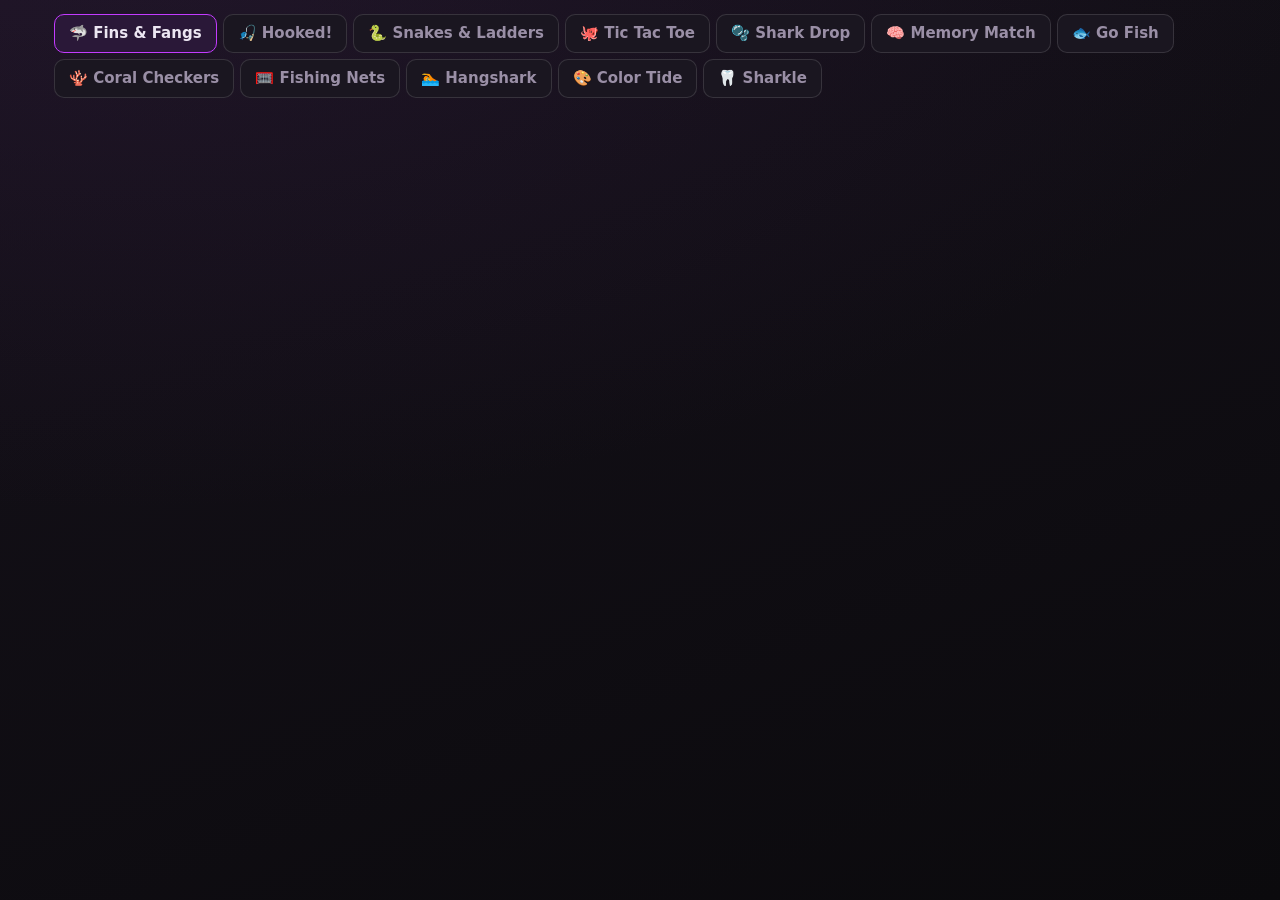
<file: artifacts/fins-and-fangs/index.html>
<!doctype html><html><head><meta charset=utf8><meta name=viewport content="width=device-width,initial-scale=1"><style>:root{color-scheme:light}body{margin:0;padding:0;font:14px -apple-system,BlinkMacSystemFont,sans-serif;background:#fff;color:#000}img{max-width:100%}[hidden]:not([hidden=until-found i]){display:none!important}</style></head><body>
<!DOCTYPE html>
<html lang="en">
<head>
  <meta charset="utf-8">
  <meta name="viewport" content="width=device-width, initial-scale=1">
  <title>Fins & Fangs</title>
  <link rel="stylesheet" href="src/style.css">
</head>
<body>
  <div id="app"><p class="msg">Summoning the moody ones…</p></div>
  <script type="module" src="src/shell.js"></script>
</body>
</html>

</body></html>
</file>
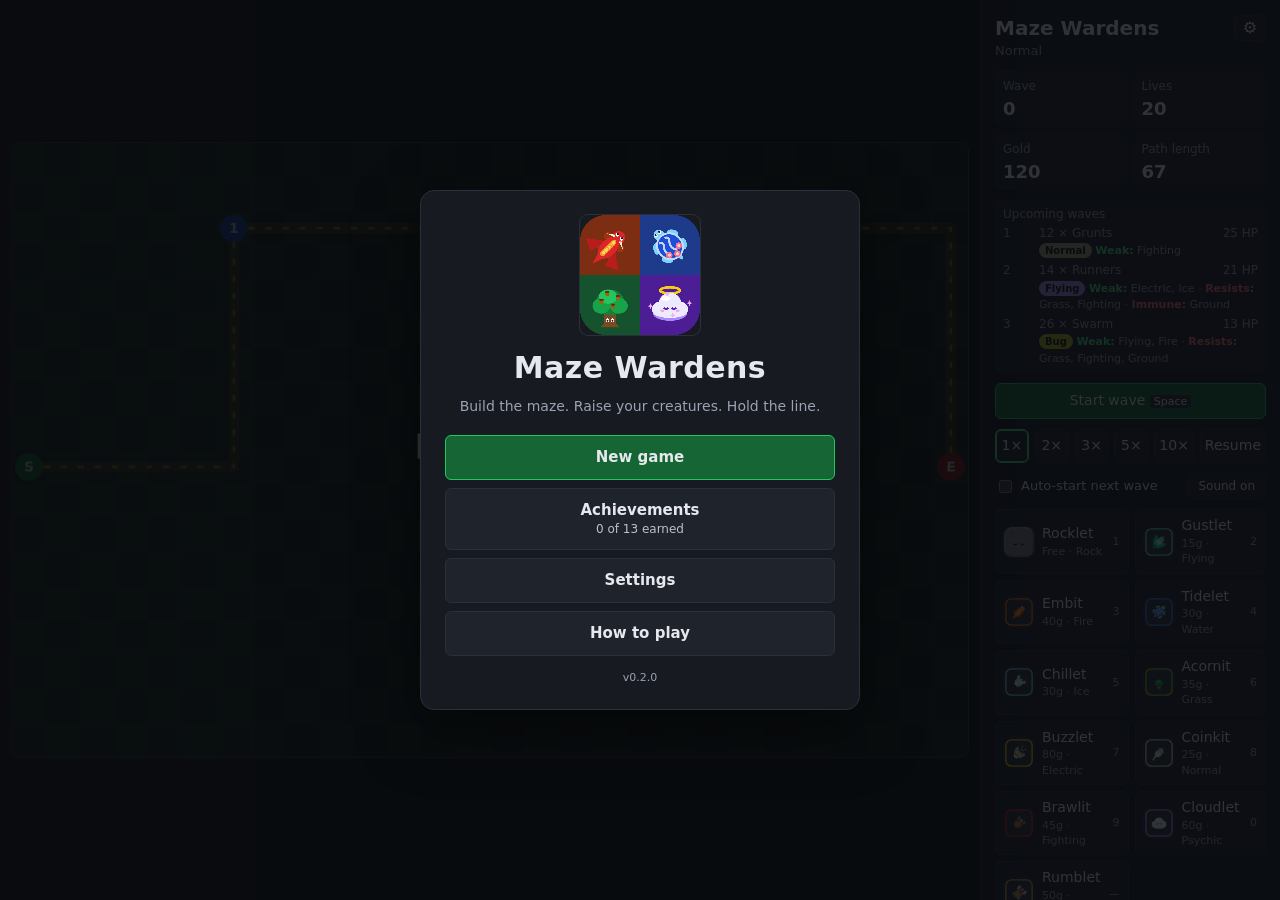
<file: artifacts/maze-wardens/index.html>
<!doctype html><html><head><meta charset=utf8><meta name=viewport content="width=device-width,initial-scale=1,viewport-fit=cover"><style>:root{color-scheme:light;box-sizing:border-box;padding-top:env(safe-area-inset-top,0px);padding-bottom:env(safe-area-inset-bottom,0px)}html{scroll-padding-top:env(safe-area-inset-top,0px)}body{margin:0;padding:0;font:14px -apple-system,BlinkMacSystemFont,sans-serif;background:#fff;color:#000}img{max-width:100%}[hidden]:not([hidden=until-found i]){display:none!important}</style></head><body>
<title>Maze Wardens</title>
<link rel="icon" type="image/png" href="[data-uri]">
<style>
:root{--bg:#0f1115;--panel:#171a21;--panel2:#1f232c;--text:#e6e8ee;--muted:#9aa3b2;--accent:#4ade80;--accent-soft:rgba(74,222,128,.13);--border:#2a2f3a;color-scheme:dark}
*{box-sizing:border-box}
html,body{margin:0;height:100%;background:var(--bg);color:var(--text);font:14px/1.4 system-ui,"Segoe UI",sans-serif;overflow:hidden;user-select:none}
#app{display:flex;height:100%}
#stage{flex:1;display:flex;align-items:center;justify-content:center;position:relative;min-width:0;padding:12px}
canvas{display:block;border-radius:8px;box-shadow:0 0 0 1px var(--border);cursor:crosshair}
#side{width:300px;flex:none;background:var(--panel);border-left:1px solid var(--border);padding:14px;display:flex;flex-direction:column;gap:10px;overflow-y:auto}
#side>*{flex-shrink:0}
h1{font-size:20px;margin:0}
.stats{display:grid;grid-template-columns:1fr 1fr;gap:6px}
.stat{background:var(--panel2);border-radius:6px;padding:6px 8px}
.stat b{display:block;font-size:18px}
.stat span{color:var(--muted);font-size:12px}
#nextWave{font-size:13px}
button{font:inherit;color:var(--text);background:var(--panel2);border:1px solid var(--border);border-radius:6px;padding:7px 10px;cursor:pointer}
button:hover:not(:disabled){border-color:#4b5563;background:#262b36}
button:disabled{opacity:.45;cursor:default}
button.primary{background:#166534;border-color:#22c55e}
button.primary:hover:not(:disabled){background:#15803d}
button.on{border-color:var(--accent);box-shadow:inset 0 0 0 1px var(--accent)}
button.newgame{margin-top:auto;font-weight:700;padding:9px 10px;border-color:#4b5563}
.row{display:flex;gap:6px}
.row>button{flex:1;padding:6px 4px}
.towers{display:grid;grid-template-columns:1fr 1fr;gap:6px}
.tbtn{display:flex;align-items:center;gap:8px;text-align:left;padding:6px 8px}
.tbtn .ico{width:30px;height:30px;flex:none}
.tbtn small{display:block;color:var(--muted);font-size:11px}
.tbtn .key{margin-left:auto;color:var(--muted);font-size:11px}
.tbtn.poor{opacity:.5}
#info{background:var(--panel2);border-radius:8px;padding:10px;min-height:130px}
#info table{width:100%;border-collapse:collapse;font-size:13px;margin-top:6px}
#info td{padding:1px 0}
#info td:last-child{text-align:right}
#info .towers button{padding:5px 6px;font-size:12px}
.muted{color:var(--muted)}
.help{font-size:12px;color:var(--muted)}
.help p{margin:0 0 6px}
kbd{background:#2a2f3a;border-radius:3px;padding:0 4px;font-size:11px;color:var(--text);font-family:inherit}
label{display:flex;align-items:center;gap:6px;font-size:13px}
#overlay{position:absolute;inset:0;display:none;align-items:center;justify-content:center;background:rgba(0,0,0,.6)}
#overlay .box{background:var(--panel);border:1px solid var(--border);border-radius:10px;padding:24px 28px;text-align:center;max-width:360px}
#overlay h2{margin:0 0 8px}
#ovBtns{display:flex;flex-direction:column;gap:8px;margin-top:14px}
#ovBtns small{display:block;font-size:12px;opacity:.8}
.cprow{display:flex;flex-wrap:wrap;align-items:center;gap:6px;padding-bottom:10px;margin-bottom:2px;border-bottom:1px solid var(--border)}
.cprow span{font-weight:600;margin-right:auto}
.cprow button{width:38px;padding:5px 0}
.cprow small{width:100%;text-align:left;color:var(--muted)}
#nextWave{display:flex;flex-direction:column;gap:2px}
#nextWave>span{color:var(--muted);font-size:12px}
.wv{display:flex;gap:8px;font-size:12px;font-variant-numeric:tabular-nums}
.wv span:first-child{width:28px;color:var(--muted)}
.wv span:nth-child(2){flex:1;min-width:0}
.wv.now{font-weight:600}
.wv.now span:first-child{color:var(--accent)}
.wv.boss span:nth-child(2){color:#f87171;font-weight:600}
.wvt{font-size:11px;color:var(--muted);padding-left:36px;line-height:1.5}
#info .wvt{padding-left:0}
.ty{font-style:normal;font-size:10px;font-weight:700;padding:0 6px;border-radius:8px;color:#111;display:inline-block;line-height:15px}
.wvt span{font-size:inherit}
.wvt span.good{color:#4ade80;font-weight:600}
.wvt span.bad{color:#f87171;font-weight:600}
.tgtlabel{margin-top:8px;font-size:12px}
.row.tgt{margin-top:4px}
.row.tgt button{font-size:11px;padding:5px 2px}
.optrow{align-items:center;justify-content:space-between}
.optrow>button{flex:none;font-size:12px;padding:4px 10px}
#ovStats{width:100%;border-collapse:collapse;font-size:13px;margin:4px 0 6px;text-align:left;font-variant-numeric:tabular-nums}
#ovStats td{padding:3px 0;border-bottom:1px solid var(--border)}
#ovStats td:last-child{text-align:right;font-weight:600}
#lb{background:var(--panel2);border-radius:8px;padding:10px;display:flex;flex-direction:column;gap:8px}
#lb[hidden]{display:none}
.lbhead{display:flex;justify-content:space-between;align-items:baseline;gap:8px}
.lbhead span{font-size:12px}
#lbTabs{flex-wrap:wrap}
#lbTabs button{font-size:12px;flex:1 1 30%}
#lbList{margin:0;padding:0;list-style:none;display:flex;flex-direction:column;gap:2px;font-variant-numeric:tabular-nums;font-size:13px}
#lbList li{display:flex;gap:8px;padding:3px 6px;border-radius:4px}
#lbList li.me{background:var(--accent-soft)}
#lbList .rank{width:18px;color:var(--muted)}
#lbList .nm{flex:1;min-width:0;overflow:hidden;text-overflow:ellipsis;white-space:nowrap}
#lbNote{font-size:12px}
#lbNote:empty{display:none}
#lb label{font-size:12px;color:var(--muted)}
#lbName{flex:1;min-width:0;font:inherit;font-size:13px;color:var(--text);background:var(--bg);border:1px solid var(--border);border-radius:5px;padding:4px 6px}
/* touch: no scrolling or zooming while drawing on the board, no double-tap zoom or long-press menus */
canvas{touch-action:none}
button,label,summary{touch-action:manipulation;-webkit-tap-highlight-color:transparent}
body{-webkit-touch-callout:none}
#stage{padding-left:max(12px,env(safe-area-inset-left,0px))}
#side{padding-right:max(14px,env(safe-area-inset-right,0px))}
.help summary{cursor:pointer;color:var(--text);font-weight:600;font-size:13px;margin-bottom:6px}
#rotateHint{display:none}
@media (hover:none){ kbd,.tbtn .key,.keys{display:none} }
#hud{display:contents}
#btnMenu,#btnSpeed,#nextMini,#zoomRow{display:none}
.cbtn{padding:8px 4px;font-size:12px}
.cgrid{display:grid;grid-template-columns:1fr 1fr;gap:4px;margin-top:6px}
.cmini{font-size:11px;margin-top:2px;color:var(--muted)}
/* Sideways phone (body.compact, set from JS): the board fills the screen and the controls float over it.
   body.menu turns the side panel back into its normal layout as a slide-in drawer. */
body.compact{overflow:hidden}
body.compact #stage{position:fixed;inset:0;padding:0;display:block;z-index:1}
body.compact #side{position:fixed;z-index:2}
body.compact.ov #stage{z-index:3}
body.compact:not(.menu) #side{inset:0;width:auto;background:none;border:0;padding:0;pointer-events:none;display:block;overflow:visible}
body.compact:not(.menu) #side>*{position:absolute;pointer-events:auto;display:none;margin:0}
body.compact:not(.menu) #towers{display:grid;grid-template-columns:repeat(2,48px);gap:4px;left:max(4px,env(safe-area-inset-left,0px));top:4px}
body.compact:not(.menu) .tbtn{width:48px;height:44px;padding:2px;flex-direction:column;justify-content:center;gap:1px;background:rgba(23,26,33,.88)}
body.compact:not(.menu) .tbtn .tname,body.compact:not(.menu) .tbtn .tkind,body.compact:not(.menu) .tbtn .key{display:none}
body.compact:not(.menu) .tbtn small{font-size:9px;line-height:1;text-align:center}
body.compact:not(.menu) .tbtn .ico{width:26px;height:26px}
body.compact:not(.menu) #hud{display:flex;flex-direction:column;gap:4px;right:max(4px,env(safe-area-inset-right,0px));top:4px;width:160px}
body.compact:not(.menu) #hud>*{display:none}
body.compact:not(.menu) #hud .stats{display:grid;gap:3px;grid-template-columns:1fr 1fr 1fr}
body.compact:not(.menu) #hud .stat:nth-child(4){display:none}
body.compact:not(.menu) #zoomRow{display:flex}
body.compact:not(.menu) #zoomRow button{padding:6px 2px;font-size:14px;background:rgba(31,35,44,.92)}
body.compact:not(.menu) #hud .stat{padding:2px 6px;background:rgba(31,35,44,.9)}
body.compact:not(.menu) #hud .stat span{font-size:10px}
body.compact:not(.menu) #hud .stat b{font-size:13px}
body.compact:not(.menu) #btnWave{display:block;padding:7px;font-size:12px}
body.compact:not(.menu) #speedRow{display:flex}
body.compact:not(.menu) #speedRow [data-spd]{display:none}
body.compact:not(.menu) #speedRow button{padding:7px 4px;font-size:12px;background:rgba(31,35,44,.92)}
body.compact:not(.menu) #btnSpeed{display:block}
body.compact:not(.menu) #nextMini{display:block;font-size:10px;line-height:1.4;background:rgba(23,26,33,.88);padding:3px 6px;border-radius:6px;color:var(--muted)}
body.compact #btnMenu{display:block;font-size:16px;padding:4px 8px}
body.compact:not(.menu) #hud #btnMenu{display:block;position:absolute;right:calc(100% + 4px);top:0;width:40px;height:40px;background:rgba(23,26,33,.9)}
body.compact.sel:not(.menu) #info{display:block;right:max(4px,env(safe-area-inset-right,0px));width:160px;overflow-y:auto;font-size:12px;padding:8px;background:rgba(31,35,44,.96);min-height:0}
body.compact.menu #side{top:0;right:0;bottom:0;width:280px;overflow-y:auto;padding:10px 12px;gap:8px;box-shadow:-8px 0 24px rgba(0,0,0,.5)}
body.compact.menu #towers{display:none}
/* home screen, pause menu and settings: one full-screen layer above everything */
h1{display:flex;flex-wrap:wrap;align-items:center;gap:0 6px}
#sDiff{order:3;width:100%}
#btnSettings{margin-left:auto;padding:2px 8px;font-size:16px;line-height:1.3}
#menu{position:fixed;inset:0;z-index:20;display:flex;align-items:center;justify-content:center;background:rgba(8,10,14,.82);padding:16px max(16px,env(safe-area-inset-right,0px)) 16px max(16px,env(safe-area-inset-left,0px));overflow-y:auto}
#menu[hidden]{display:none}
.menu-card{width:100%;max-width:440px;margin:auto;background:var(--panel);border:1px solid var(--border);border-radius:14px;padding:24px;display:flex;flex-direction:column;gap:8px;box-shadow:0 20px 60px rgba(0,0,0,.5)}
#logo{width:120px;height:120px;align-self:center}
.mtitle{font-size:30px;text-align:center;margin:4px 0 0;display:block;letter-spacing:.5px}
.msub{text-align:center;color:var(--muted);margin:0 0 10px}
.mhead{margin:0 0 6px;font-size:20px}
.mbtn{padding:11px 14px;font-size:15px;font-weight:600;text-align:center}
.mbtn small{display:block;font-size:12px;font-weight:400;opacity:.8}
.mver{text-align:center;color:var(--muted);font-size:11px;margin:6px 0 0}
.mnote{color:var(--muted);font-size:12px;margin:2px 0}
.mtabs{display:flex;gap:4px;border-bottom:1px solid var(--border);padding-bottom:8px}
.mtabs button{flex:1;padding:6px 4px;font-size:13px}
.mbody{display:flex;flex-direction:column;gap:2px;max-height:min(52vh,420px);overflow-y:auto;padding:4px 2px}
.setrow{display:flex;align-items:center;justify-content:space-between;gap:12px;padding:6px 0;border-bottom:1px solid var(--border);font-size:13px}
.setctl{display:flex;align-items:center;gap:8px;flex:none}
.setctl input[type=range]{width:140px;accent-color:var(--accent)}
.setctl input[type=checkbox]{width:18px;height:18px;accent-color:var(--accent)}
.setval{width:36px;text-align:right;font-variant-numeric:tabular-nums;color:var(--muted)}
.setctl select{font:inherit;color:var(--text);background:var(--panel2);border:1px solid var(--border);border-radius:6px;padding:5px 8px}
.keybtn{min-width:96px;padding:4px 10px;font-variant-numeric:tabular-nums}
.keybtn.listening{border-color:var(--accent);color:var(--accent);box-shadow:inset 0 0 0 1px var(--accent)}
.mhelp{font-size:13px;color:var(--muted);max-height:min(52vh,420px);overflow-y:auto}
.mhelp p{margin:0 0 8px}
.mbody>.mbtn{margin-top:8px;font-size:13px;padding:8px}
.achlist{list-style:none;margin:0;padding:0;display:flex;flex-direction:column;gap:6px}
.achlist li{display:flex;align-items:center;gap:10px;padding:7px 10px;border-radius:8px;background:var(--panel2);border:1px solid var(--border);opacity:.55}
.achlist li.got{opacity:1;border-color:#facc15}
.achlist li>span{font-size:22px;width:28px;text-align:center;flex:none}
.achlist b{color:var(--text)}
.achlist small{display:block;font-size:12px}
/* portrait phone: suggest turning sideways */
@media (orientation:portrait) and (max-width:600px){
  #rotateHint:not([hidden]){display:flex;align-items:center;justify-content:space-between;gap:10px;margin:8px 16px 0;padding:8px 12px;border-radius:8px;background:var(--panel2);font-size:13px}
}
@media (max-width:900px) and (orientation:portrait){
  html,body{height:auto;overflow:auto}
  #app{flex-direction:column;height:auto}
  #stage{padding-block:12px;padding-left:max(16px,env(safe-area-inset-left,0px));padding-right:max(16px,env(safe-area-inset-right,0px))}
  #side{width:auto;border-left:0;border-top:1px solid var(--border);padding-left:max(16px,env(safe-area-inset-left,0px));padding-right:max(16px,env(safe-area-inset-right,0px))}
}
</style>
<div id="rotateHint"><span>Turn your phone sideways for a bigger board.</span><button id="rotateOk">OK</button></div>
<div id="app">
  <div id="stage">
    <canvas id="cv"></canvas>
    <div id="overlay"><div class="box"><h2 id="ovTitle"></h2><p id="ovText" class="muted"></p><table id="ovStats"></table><div id="ovBtns"></div></div></div>
  </div>
  <aside id="side">
    <h1>Maze Wardens <span id="sDiff" class="muted" style="font-size:13px;font-weight:normal"></span><button id="btnSettings" aria-label="Menu and settings" title="Menu and settings (Esc)">⚙</button></h1>
    <!-- on PC #hud is invisible to layout (display: contents); on a sideways phone it becomes the floating top-right card -->
    <div id="hud">
      <button id="btnMenu" aria-label="Open menu">☰</button>
      <div class="stats">
        <div class="stat"><span>Wave</span><b id="sWave">0</b></div>
        <div class="stat"><span>Lives</span><b id="sLives">20</b></div>
        <div class="stat"><span>Gold</span><b id="sGold">0</b></div>
        <div class="stat"><span>Path length</span><b id="sPath">0</b></div>
      </div>
      <div class="stat" id="nextWave"></div>
      <button class="primary" id="btnWave">Start wave <kbd>Space</kbd></button>
      <div class="row" id="speedRow">
        <button id="btnSpeed">1×</button><button data-spd="1">1×</button><button data-spd="2">2×</button><button data-spd="3">3×</button><button data-spd="5">5×</button><button data-spd="10">10×</button><button id="btnPause">Pause</button>
      </div>
      <div class="row" id="zoomRow"><button id="zoomOut" aria-label="Zoom out">−</button><button id="zoomFit">Fit</button><button id="zoomIn" aria-label="Zoom in">+</button></div>
      <div id="nextMini"></div>
      <div class="row optrow"><label><input type="checkbox" id="auto"> Auto-start next wave</label><button id="btnMute">Sound on</button></div>
    </div>
    <div class="towers" id="towers"></div>
    <div id="info"></div>
    <div id="lb" hidden>
      <div class="lbhead"><b>Leaderboard</b><span class="muted">best wave cleared</span></div>
      <div class="row" id="lbTabs"><button data-lb="easy">Easy</button><button data-lb="normal">Normal</button><button data-lb="impossible">Impossible</button><button data-lb="random">Random</button><button data-lb="daily">Daily</button></div>
      <ol id="lbList"></ol>
      <div id="lbNote" class="muted"></div>
      <label for="lbName">Your name <input id="lbName" maxlength="24" placeholder="Player" autocomplete="off"></label>
    </div>
    <details class="help" id="help" open>
      <summary>How to play</summary>
      <p>Monsters walk <b>S → 1 → 2 → 3 → E</b> by the shortest route. Build a maze to make that route as long as possible. You can't fully block it.</p>
      <p>Rocklets are free maze blocks: drag to paint them, then click one with a creature selected to swap it. Every 10th wave is a boss.</p>
      <p>Knights have armor that takes a flat amount off every hit, so big hits and poison work best. Medics travel with Grunts and heal them, so kill the Medics first. Slimes split in two when killed.</p>
      <p>Each creature deals its element's damage. Enemies take double damage from elements they're weak to and half (or none) from ones they resist: check the upcoming waves. Creatures evolve at levels 5 and 10.</p>
      <p>Diggers can't be slowed or stunned, and as Ground types they ignore Electric completely. Rumblets stomp the ground and hit every walking enemy in range at once.</p>
      <p>The Daily challenge is one map a day, the same for everyone, with its own leaderboard tab. Achievements are in the menu (⚙).</p>
      <p>Cloudlets don't attack: they boost the creatures around them (a purple dot marks a boosted creature). Several don't stack.</p>
      <p>Tap or click a creature to upgrade it. There's no level cap. Selling always refunds everything you spent on it.</p>
      <p>The game saves automatically between waves. If you close it mid-wave, you restart that wave.</p>
      <p class="keys"><kbd>1</kbd>–<kbd>9</kbd>, <kbd>0</kbd> creatures · <kbd>U</kbd> upgrade · <kbd>Shift+U</kbd> upgrade all of that type · <kbd>S</kbd> sell · <kbd>T</kbd> change target · <kbd>Space</kbd> wave · <kbd>P</kbd> pause · <kbd>F</kbd> speed · <kbd>M</kbd> mute · <kbd>Esc</kbd> cancel</p>
    </details>
    <button id="btnNew" class="newgame">New game</button>
  </aside>
</div>
<div id="menu" hidden><div class="menu-card" id="menuCard"></div></div>
<script>
const COLS = 28, ROWS = 18, CS = 32, W = COLS * CS, H = ROWS * CS;
// Entrance, 2-5 checkpoints, exit. The fixed maps zigzag top-bottom; Random mode swaps in a new set each game.
const FIXED_WP = {
  2: [[0, 9], [9, 2], [18, 15], [27, 9]],
  3: [[0, 9], [6, 2], [13, 15], [20, 2], [27, 9]],
  4: [[0, 9], [5, 2], [11, 15], [16, 2], [22, 15], [27, 9]],
  5: [[0, 9], [4, 2], [9, 15], [14, 2], [18, 15], [23, 2], [27, 9]],
};
const DEFAULT_WP = FIXED_WP[3];
const CP_MIN = 2, CP_MAX = 5;
let WP = DEFAULT_WP;
const DIRS = [[1, 0], [-1, 0], [0, 1], [0, -1]];
const idx = (x, y) => y * COLS + x;
const inB = (x, y) => x >= 0 && y >= 0 && x < COLS && y < ROWS;
const cxOf = i => (i % COLS + 0.5) * CS;
const cyOf = i => (((i / COLS) | 0) + 0.5) * CS;
let wpSet = new Set(WP.map(([x, y]) => idx(x, y)));
function setWaypoints(list) {
  WP = list;
  wpSet = new Set(WP.map(([x, y]) => idx(x, y)));
  placeCache = { i: -1, v: -1, f: null };
}
// Entrance and exit on the board's edge, well apart; checkpoints inside, at least 6 steps from every other point
function randomWaypoints(n = 3, rnd = Math.random) {
  const ri = n => Math.floor(rnd() * n);
  const dist = (a, b) => Math.abs(a[0] - b[0]) + Math.abs(a[1] - b[1]);
  const edge = () => {
    const s = ri(4);
    return s === 0 ? [0, ri(ROWS)] : s === 1 ? [COLS - 1, ri(ROWS)] : s === 2 ? [ri(COLS), 0] : [ri(COLS), ROWS - 1];
  };
  for (let tries = 0; tries < 500; tries++) {
    const start = edge(), end = edge();
    if (dist(start, end) < 20) continue;
    const pts = [start];
    for (let k = 0; k < n; k++) {
      let p = null;
      for (let g = 0; g < 200 && !p; g++) {
        const c = [1 + ri(COLS - 2), 1 + ri(ROWS - 2)];
        if (![...pts, end].some(q => dist(q, c) < 6)) p = c;
      }
      if (!p) break;
      pts.push(p);
    }
    if (pts.length === n + 1) return [...pts, end];
  }
  return FIXED_WP[n];
}
// Daily challenge: one map per calendar day (UTC), the same for every player
const todayKey = () => new Date().toISOString().slice(0, 10);
function seededRandom(text) {
  let h = 1779033703;
  for (let i = 0; i < text.length; i++) { h = Math.imul(h ^ text.charCodeAt(i), 3432918353); h = (h << 13) | (h >>> 19); }
  return () => { h = Math.imul(h ^ (h >>> 16), 2246822507); h = Math.imul(h ^ (h >>> 13), 3266489909); h ^= h >>> 16; return (h >>> 0) / 4294967296; };
}
const dailyWaypoints = day => randomWaypoints(3, seededRandom('mazewardens:' + day));
const dayLabel = day => { const [y, m, d] = day.split('-').map(Number); return new Date(y, m - 1, d).toLocaleDateString(undefined, { month: 'short', day: 'numeric' }); };
const validWaypoints = w => Array.isArray(w) && w.length >= CP_MIN + 2 && w.length <= CP_MAX + 2 && w.every(p => Array.isArray(p) && inB(p[0], p[1]))
  && new Set(w.map(p => idx(p[0], p[1]))).size === w.length;

const TOWERS = {
  wall:      { name: 'Rocklet',   typeLabel: 'Rock', cost: 0,  color: '#7c818c', noAttack: true, desc: "A sleepy rock creature that blocks the path for free. It can't attack, upgrade or evolve. Swap it for another creature any time." },
  // creature towers evolve at levels 5 and 10 (species[1], species[2])
  arrow:     { name: 'Gustlet',   species: ['Gustlet', 'Gustwing', 'Gustalon'],         element: 'Flying',   cost: 15, color: '#5eead4', dmg: 8,  range: 3.2, rate: 2,   air: true, pspd: 12, desc: 'Wind bird. Fast single-target gusts.' },
  cannon:    { name: 'Embit',     species: ['Embit', 'Emberclaw', 'Emberdrake'],        element: 'Fire',     cost: 40, color: '#f97316', dmg: 20, range: 2.8, rate: 0.7, air: true, pspd: 7, splash: 1.2, desc: 'Fire lizard. Fireballs that burst on impact.' },
  frost:     { name: 'Tidelet',   species: ['Tidelet', 'Tideshell', 'Tidefortress'],    element: 'Water',    cost: 30, color: '#3b82f6', dmg: 9,  range: 2.8, rate: 1.0, air: true, pspd: 10, splash: 1.0, desc: 'Water turtle. Water blasts that splash everything nearby.' },
  ice:       { name: 'Chillet',   species: ['Chillet', 'Chillfang', 'Chillmane'],       element: 'Ice',      cost: 30, color: '#7dd3fc', dmg: 3,  range: 2.8, rate: 1.2, air: true, pspd: 10, splash: 1.0, slow: 0.4, slowDur: 2, desc: 'Ice monster. Ice shards that slow everything they hit.' },
  poison:    { name: 'Acornit',   species: ['Acornit', 'Acornguard', 'Acornheart'],     element: 'Grass',    cost: 35, color: '#84cc16', dmg: 2,  range: 3.0, rate: 1,   air: true, pspd: 9, dot: 10, dotDur: 4, desc: 'Little oak tree. Razor leaves that keep cutting over time.' },
  lightning: { name: 'Buzzlet',   species: ['Buzzlet', 'Buzzsting', 'Buzzqueen'],       element: 'Electric', cost: 80, color: '#facc15', dmg: 30, range: 3.5, rate: 0.8, air: true, chain: 3, desc: 'Electric bee. Lightning that chains between enemies.' },
  cat:       { name: 'Coinkit',   species: ['Coinkit', 'Coinpaw', 'Coinlord'],          element: 'Normal',   cost: 25, color: '#d6d3c4', dmg: 6,  range: 2.6, rate: 2.2, air: true, pspd: 14, goldChance: 0.01, desc: 'Money-loving cat. Quick scratches with a chance to earn gold on every hit. The chance grows with each level, and each evolution pays more per hit.' },
  fight:     { name: 'Brawlit',   species: ['Brawlit', 'Brawlfist', 'Brawlchamp'],      element: 'Fighting', cost: 45, color: '#dc2626', dmg: 14, range: 2.4, rate: 0.9, air: true, pspd: 11, stun: 0.3, desc: 'Brawling bear. Short-range claw swipes that briefly stun (bosses only for a moment).' },
  // pulse: no shot; every attack damages all enemies in range at once
  quake:     { name: 'Rumblet',   species: ['Rumblet', 'Rumbleclaw', 'Rumbletitan'],    element: 'Ground',   cost: 50, color: '#d6a15a', dmg: 10, range: 2.2, rate: 0.6, air: false, pulse: true, desc: "Burrowing mole. Stomps the ground and hits every enemy in range at once. Does nothing to Flying types." },
  aura:      { name: 'Cloudlet',  species: ['Cloudlet', 'Cloudpuff', 'Cloudsage'], element: null, typeLabel: 'Psychic', cost: 60, color: '#c084fc', support: true,
               desc: "Psychic support. Doesn't attack: boosts the damage, attack speed and range of creatures around it. Several don't stack: each creature takes the best bonus." },
};
const ORDER = ['wall', 'arrow', 'cannon', 'frost', 'ice', 'poison', 'lightning', 'cat', 'fight', 'aura', 'quake'];   // new creatures go last so number keys keep their creature

const ENEMIES = {
  normal: { name: 'Grunts',  count: 12, hp: 1,    speed: 1.6,  gap: 0.8,  bounty: 1,   color: '#e5e7eb', r: 8, etype: 'Normal' },
  fast:   { name: 'Runners', count: 14, hp: 0.65, speed: 2.8,  gap: 0.55, bounty: 1,   color: '#fbbf24', r: 7, etype: 'Flying' },
  swarm:  { name: 'Swarm',   count: 26, hp: 0.32, speed: 2.0,  gap: 0.28, bounty: 0.5, color: '#f472b6', r: 5, etype: 'Bug' },
  tank:   { name: 'Brutes',  count: 7,  hp: 3.2,  speed: 1.0,  gap: 1.4,  bounty: 2.5, color: '#a78bfa', r: 11, etype: 'Rock' },
  // armor: flat damage taken off every direct hit, 1 + this much per wave (poison ignores it)
  armored:  { name: 'Knights', count: 10, hp: 1.4, speed: 1.3, gap: 0.9, bounty: 1.5, color: '#94a3b8', r: 9, armor: 0.5, etype: 'Steel' },
  // heal: share of max health per second given to non-Medics within 1.6 tiles; several Medics don't stack.
  // The wave is Grunts escorted by Medics: every 3rd monster is a Medic.
  healer:   { name: 'Grunts + Medics', count: 15, hp: 0.9, speed: 1.5, gap: 0.8, bounty: 1.2, color: '#fecdd3', r: 8, heal: 0.02, escort: 'normal', every: 3, etype: 'Grass' },
  // split: number of small slimes left behind on death
  splitter: { name: 'Slimes',  count: 9,  hp: 1.1, speed: 1.4, gap: 1.0, bounty: 1,   color: '#2dd4bf', r: 10, split: 2, etype: 'Water' },
  // steady: can't be slowed or stunned. Ground types also shrug off Electric completely.
  digger:   { name: 'Diggers', count: 11, hp: 1.2, speed: 1.5, gap: 0.85, bounty: 1.3, color: '#c9a15a', r: 9, steady: true, etype: 'Ground' },
  boss:   { name: 'BOSS',    count: 1,  hp: 30,   speed: 0.85, gap: 3,    bounty: 30,  color: '#ef4444', r: 15, lives: 5 },
};
// Steel Knights come last in the rotation so players can afford a Fire creature before the first ones arrive
const CYCLE = ['normal', 'fast', 'swarm', 'splitter', 'tank', 'healer', 'armored', 'digger'];
// Elements. Attack element -> defender type -> multiplier (missing = 1). Each boss wave rotates through BOSS_TYPES.
const ATTACK_TYPES = ['Flying', 'Grass', 'Fire', 'Water', 'Electric', 'Ice', 'Normal', 'Fighting', 'Ground'];
const TYPE_CHART = {
  Ice:      { Grass: 2, Ground: 2, Flying: 2, Dragon: 2, Fire: 0.5, Water: 0.5, Steel: 0.5 },
  Normal:   { Rock: 0.5, Steel: 0.5 },
  Fighting: { Normal: 2, Rock: 2, Steel: 2, Flying: 0.5, Bug: 0.5 },
  Flying:   { Grass: 2, Bug: 2, Electric: 0.5, Rock: 0.5, Steel: 0.5 },
  Grass:    { Water: 2, Ground: 2, Rock: 2, Fire: 0.5, Grass: 0.5, Flying: 0.5, Bug: 0.5, Dragon: 0.5, Steel: 0.5 },
  Fire:     { Grass: 2, Bug: 2, Steel: 2, Fire: 0.5, Water: 0.5, Rock: 0.5, Dragon: 0.5 },
  Water:    { Fire: 2, Ground: 2, Rock: 2, Water: 0.5, Grass: 0.5, Dragon: 0.5 },
  Electric: { Water: 2, Flying: 2, Grass: 0.5, Electric: 0.5, Dragon: 0.5, Ground: 0 },
  Ground:   { Fire: 2, Rock: 2, Steel: 2, Grass: 0.5, Bug: 0.5, Flying: 0 },
};
// bosses at waves 10, 20, 30... Dragon (resists most elements; Ice is its weakness) is the wave-80 endless-mode wall
const BOSS_TYPES = ['Bug', 'Water', 'Rock', 'Fire', 'Steel', 'Ground', 'Grass', 'Dragon'];
const TYPE_COLORS = { Normal: '#a8a77a', Fire: '#ee8130', Water: '#6390f0', Grass: '#7ac74c', Electric: '#f7d02c', Flying: '#a98ff3',
  Bug: '#a6b91a', Rock: '#b6a136', Steel: '#b7b7ce', Ground: '#e2bf65', Dragon: '#6f35fc', Ice: '#96d9d6', Fighting: '#c22e28' };
const DEF_TYPES = [...new Set([...Object.values(ENEMIES).map(e => e.etype).filter(Boolean), ...BOSS_TYPES])];
const typeMult = (atk, def) => { const m = TYPE_CHART[atk] && TYPE_CHART[atk][def]; return m === undefined ? 1 : m; };
function matchups(def) {
  const r = { weak: [], resist: [], immune: [] };
  for (const a of ATTACK_TYPES) { const m = typeMult(a, def); if (m > 1) r.weak.push(a); else if (m === 0) r.immune.push(a); else if (m < 1) r.resist.push(a); }
  return r;
}
const speciesName = t => { const d = TOWERS[t.type]; return d.species ? d.species[t.level >= 10 ? 2 : t.level >= 5 ? 1 : 0] : d.name; };
const TARGETS = { first: 'First', weak: 'Lowest HP', strong: 'Highest HP', close: 'Closest' };
const DIFFS = {
  easy:       { name: 'Easy',       hp: 0.5, desc: '50% monster health' },
  normal:     { name: 'Normal',     hp: 1,   desc: '100% monster health' },
  impossible: { name: 'Impossible', hp: 2,   desc: '200% monster health' },
  random:     { name: 'Random',     hp: 1,   desc: 'Normal difficulty · new random entrance, exit and checkpoints', random: true },
  daily:      { name: 'Daily',      hp: 1,   desc: "Today's map, the same for everyone · its own leaderboard, new every day", daily: true },
};

function waveInfo(w) {
  const kind = w % 10 === 0 ? 'boss' : CYCLE[(w - 1) % CYCLE.length];
  const e = ENEMIES[kind];
  const baseHp = (20 * Math.pow(1.15, w - 1) + w * 5) * DIFFS[S.diff].hp;
  const count = kind === 'boss' ? w / 10 : e.count + Math.floor(w / 8);
  // later boss waves bring more bosses, but split the same total health and gold between them
  const split = kind === 'boss' ? count : 1;
  return { kind, e, count, hp: Math.round(baseHp * e.hp / split), bounty: Math.max(1, Math.round((1 + w / 3) * e.bounty / split)),
    armor: e.armor ? Math.round((1 + w * e.armor) * DIFFS[S.diff].hp) : 0, base: baseHp, wave: w,
    etype: kind === 'boss' ? BOSS_TYPES[(w / 10 - 1) % BOSS_TYPES.length] : e.etype };
}

// No level cap: big jumps up to level 5, then +35% damage per level while upgrade costs keep climbing
function stats(t, lvl = t.level) {
  const d = TOWERS[t.type], L = lvl - 1;
  const mult = Math.pow(1.6, Math.min(L, 4)) * Math.pow(1.35, Math.max(0, L - 4));
  return {
    dmg: (d.dmg || 0) * mult,
    range: (d.range || 0) + 0.25 * Math.min(L, 8),
    rate: (d.rate || 0) * (1 + 0.08 * Math.min(L, 10)),
    splash: d.splash ? d.splash + 0.1 * Math.min(L, 8) : 0,
    slow: d.slow ? Math.min(0.75, d.slow + 0.06 * L) : 0,
    slowDur: d.slowDur || 0,
    dot: d.dot ? d.dot * mult : 0,
    dotDur: d.dotDur || 0,
    chain: d.chain ? d.chain + Math.min(4, Math.floor(L / 2)) : 0,
    stun: d.stun ? Math.min(0.6, d.stun + 0.02 * L) : 0,
    // Coin cats: 1% +0.25% a level (max 8%), paying 1 / 2 / 3 gold as Coinkit / Coinpaw / Coinlord
    goldChance: d.goldChance ? Math.min(0.08, d.goldChance + 0.0025 * L) : 0,
    goldAmt: d.goldChance ? (lvl >= 10 ? 3 : lvl >= 5 ? 2 : 1) : 0,
    // Aura towers: radius in tiles and the bonuses they hand out
    auraR: d.support ? 1.5 + 0.1 * Math.min(L, 10) : 0,
    auraDmg: d.support ? Math.min(1, 0.15 + 0.05 * L) : 0,
    auraRate: d.support ? Math.min(0.5, 0.1 + 0.03 * L) : 0,
    auraRange: d.support ? Math.min(0.4, 0.1 + 0.02 * L) : 0,
  };
}
// Aura bonuses only change when towers are placed, sold, converted or upgraded, so they're worked out
// then (refreshBuffs) and looked up during play. Recomputing per tower per step froze big boards.
const NO_BUFF = { dmg: 0, rate: 0, range: 0, n: 0 };
function refreshBuffs() {
  S.auras = S.towers.filter(t => TOWERS[t.type].support);
  S.buffs = new Map();
  const auras = S.auras.map(a => ({ a, s: stats(a) }));
  for (const t of S.towers) {
    const d = TOWERS[t.type];
    if (d.noAttack || d.support) continue;
    let b = null;
    for (const { a, s } of auras) {
      const dx = a.x - t.x, dy = a.y - t.y;
      if (dx * dx + dy * dy > s.auraR * s.auraR) continue;
      b = b || { dmg: 0, rate: 0, range: 0, n: 0 };
      // the best bonus of each kind from any Aura covering this tower (they don't stack)
      b.dmg = Math.max(b.dmg, s.auraDmg); b.rate = Math.max(b.rate, s.auraRate); b.range = Math.max(b.range, s.auraRange); b.n++;
    }
    if (b) S.buffs.set(t, b);
  }
}
const towerBuff = t => (S && S.buffs && S.buffs.get(t)) || NO_BUFF;   // S is unset while the build buttons draw their icons
function effStats(t, lvl = t.level) {
  const st = stats(t, lvl), b = towerBuff(t);
  st.dmg *= 1 + b.dmg; st.dot *= 1 + b.dmg; st.rate *= 1 + b.rate; st.range *= 1 + b.range;
  return st;
}
const upCost = t => Math.round(TOWERS[t.type].cost * t.level * Math.pow(1.25, Math.max(0, t.level - 4)));
const sellValue = t => t.spent;

// ---------- pathfinding ----------
function blockedArr(extra) {
  const b = new Uint8Array(COLS * ROWS);
  for (let i = 0; i < b.length; i++) if (S.grid[i]) b[i] = 1;
  if (extra >= 0) b[extra] = 1;
  return b;
}
function bfs(blocked, target) {
  const d = new Int32Array(COLS * ROWS).fill(-1), q = new Int32Array(COLS * ROWS);
  let h = 0, t = 0;
  d[target] = 0; q[t++] = target;
  while (h < t) {
    const c = q[h++], cx = c % COLS, cy = (c / COLS) | 0;
    for (const [dx, dy] of DIRS) {
      const nx = cx + dx, ny = cy + dy;
      if (!inB(nx, ny)) continue;
      const n = idx(nx, ny);
      if (d[n] >= 0 || blocked[n]) continue;
      d[n] = d[c] + 1; q[t++] = n;
    }
  }
  return d;
}
// fields[t] = distance to waypoint t; null if any leg of the route is blocked
function buildFields(blocked) {
  const f = [null];
  for (let i = 1; i < WP.length; i++) {
    const d = bfs(blocked, idx(...WP[i]));
    if (d[idx(...WP[i - 1])] < 0) return null;
    f.push(d);
  }
  return f;
}
function nextCell(f, c, pref) {
  const want = f[c] - 1;
  if (want < 0) return c;
  const cx = c % COLS, cy = (c / COLS) | 0;
  for (let k = 0; k < 4; k++) {
    const [dx, dy] = DIRS[(pref + k) % 4], nx = cx + dx, ny = cy + dy;
    if (inB(nx, ny) && f[idx(nx, ny)] === want) return idx(nx, ny);
  }
  return c;
}
function dirOf(a, b) { const d = b - a; return d === 1 ? 0 : d === -1 ? 1 : d === COLS ? 2 : 3; }
function traceRoute() {
  const f = S.fields; if (!f) return [];
  let c = idx(...WP[0]), dir = 0;
  const out = [c];
  for (let t = 1; t < WP.length; t++) {
    const goal = idx(...WP[t]);
    let guard = 0;
    while (c !== goal && guard++ < 2000) {
      const n = nextCell(f[t], c, dir);
      if (n === c) break;
      dir = dirOf(c, n); c = n; out.push(c);
    }
  }
  return out;
}
function recompute() {
  S.fields = buildFields(blockedArr(-1));
  S.route = traceRoute();
  refreshBuffs();
  S.gridVer++;
  if (S.stats) S.stats.maxPath = Math.max(S.stats.maxPath, S.route.length - 1);
}
let placeCache = { i: -1, v: -1, f: null };
function placeCheck(x, y) {
  if (!inB(x, y)) return 'Out of bounds';
  const i = idx(x, y);
  if (wpSet.has(i)) return "Can't build on a checkpoint";
  if (S.grid[i]) return 'Occupied';
  for (const m of S.monsters) if (!m.flying && !m.dead && (m.c === i || m.n === i)) return 'A monster is in the way';
  if (placeCache.i !== i || placeCache.v !== S.gridVer) placeCache = { i, v: S.gridVer, f: buildFields(blockedArr(i)) };
  const f = placeCache.f;
  if (!f) return 'That would block the path!';
  for (const m of S.monsters) if (!m.flying && !m.dead && f[m.t][m.n] < 0) return 'That would trap a monster!';
  return '';
}

// ---------- settings ----------
// Player preferences, kept separately from the game save so they survive New game.
const DEFAULT_KEYS = {
  wave: ' ', pause: 'p', speed: 'f', upgrade: 'u', sell: 's', target: 't', mute: 'm', zoomIn: '=', zoomOut: '-',
  slot1: '1', slot2: '2', slot3: '3', slot4: '4', slot5: '5', slot6: '6', slot7: '7', slot8: '8', slot9: '9', slot10: '0', slot11: '',
};
const KEY_ACTIONS = [
  ['wave', 'Start wave'], ['pause', 'Pause / resume'], ['speed', 'Change speed'], ['upgrade', 'Upgrade (hold Shift: upgrade all)'],
  ['sell', 'Sell'], ['target', 'Change target'], ['mute', 'Mute'], ['zoomIn', 'Zoom in'], ['zoomOut', 'Zoom out'],
];
const SETTINGS_KEY = 'mazewardens-settings';
const SETTINGS = { master: 80, sfx: 100, showRoute: true, showPopups: true, autoPause: true, checkpoints: 3, theme: 'classic', weather: true, fullscreen: false, winSize: '1366x820', keys: { ...DEFAULT_KEYS } };
try {
  const saved = JSON.parse(localStorage.getItem(SETTINGS_KEY));
  if (saved) Object.assign(SETTINGS, saved, { keys: { ...DEFAULT_KEYS, ...(saved.keys || {}) } });
} catch (e) {}
function saveSettings() { try { localStorage.setItem(SETTINGS_KEY, JSON.stringify(SETTINGS)); } catch (e) {} }
const keyName = k => !k ? '—' : k === ' ' ? 'Space' : k.length === 1 ? k.toUpperCase() : k[0].toUpperCase() + k.slice(1);
const keyLabel = action => keyName(SETTINGS.keys[action]);

// ---------- sound ----------
// Generated with Web Audio, so no sound files. Browsers only allow audio after the first click.
const SFX = { ctx: null, master: null, muted: false, last: {} };
try { SFX.muted = localStorage.getItem('mazetd-muted') === '1'; } catch (e) {}
// master and effects sliders (0-100) scale a quiet base level so 100% is never harsh
function applyVolume() { if (SFX.master) SFX.master.gain.value = 0.25 * (SETTINGS.master / 100) * (SETTINGS.sfx / 100); }
function audioInit() {
  if (SFX.ctx) { if (SFX.ctx.state === 'suspended') SFX.ctx.resume().catch(() => {}); return; }
  try {
    const AC = window.AudioContext || window.webkitAudioContext;
    SFX.ctx = new AC(); SFX.master = SFX.ctx.createGain(); applyVolume(); SFX.master.connect(SFX.ctx.destination);
  } catch (e) {}
}
window.addEventListener('pointerdown', audioInit);
window.addEventListener('keydown', audioInit);
function toggleMute() {
  SFX.muted = !SFX.muted;
  try { localStorage.setItem('mazetd-muted', SFX.muted ? '1' : '0'); } catch (e) {}
}
// minimum real-time gap per sound, so 200 towers firing at 10x stays listenable
const SFX_GAP = { shot: 70, kill: 60, zap: 90, boom: 90, frost: 110, build: 40, leak: 120 };
function sfx(name) {
  if (SFX.muted || !SFX.ctx || SFX.ctx.state !== 'running') return;
  const now = performance.now();
  if (SFX_GAP[name] && now - (SFX.last[name] || 0) < SFX_GAP[name]) return;
  SFX.last[name] = now;
  try { SOUNDS[name](SFX.ctx, SFX.ctx.currentTime); } catch (e) {}
}
function tone(c, t, { type = 'square', f0, f1 = f0, dur = 0.1, vol = 0.3, delay = 0 }) {
  const o = c.createOscillator(), g = c.createGain();
  o.type = type;
  o.frequency.setValueAtTime(f0, t + delay);
  o.frequency.exponentialRampToValueAtTime(Math.max(1, f1), t + delay + dur);
  g.gain.setValueAtTime(vol, t + delay);
  g.gain.exponentialRampToValueAtTime(0.001, t + delay + dur);
  o.connect(g); g.connect(SFX.master);
  o.start(t + delay); o.stop(t + delay + dur + 0.02);
}
function noise(c, t, { dur = 0.2, vol = 0.4, freq = 800 }) {
  const len = Math.floor(c.sampleRate * dur), buf = c.createBuffer(1, len, c.sampleRate), d = buf.getChannelData(0);
  for (let i = 0; i < len; i++) d[i] = (Math.random() * 2 - 1) * (1 - i / len);
  const s = c.createBufferSource(), f = c.createBiquadFilter(), g = c.createGain();
  s.buffer = buf; f.type = 'lowpass'; f.frequency.value = freq; g.gain.value = vol;
  s.connect(f); f.connect(g); g.connect(SFX.master); s.start(t);
}
const SOUNDS = {
  shot: (c, t) => tone(c, t, { type: 'triangle', f0: 900, f1: 500, dur: 0.05, vol: 0.12 }),
  boom: (c, t) => noise(c, t, { dur: 0.25, vol: 0.5, freq: 500 }),
  frost: (c, t) => tone(c, t, { type: 'sine', f0: 1400, f1: 900, dur: 0.12, vol: 0.12 }),
  zap: (c, t) => { tone(c, t, { type: 'sawtooth', f0: 1200, f1: 200, dur: 0.12, vol: 0.12 }); noise(c, t, { dur: 0.08, vol: 0.15, freq: 4000 }); },
  kill: (c, t) => tone(c, t, { type: 'square', f0: 600, f1: 1200, dur: 0.06, vol: 0.08 }),
  leak: (c, t) => tone(c, t, { type: 'sawtooth', f0: 180, f1: 90, dur: 0.3, vol: 0.25 }),
  build: (c, t) => tone(c, t, { type: 'sine', f0: 300, f1: 500, dur: 0.06, vol: 0.1 }),
  upgrade: (c, t) => { tone(c, t, { type: 'triangle', f0: 500, dur: 0.06, vol: 0.12 }); tone(c, t, { type: 'triangle', f0: 800, dur: 0.08, vol: 0.12, delay: 0.06 }); },
  wave: (c, t) => { tone(c, t, { f0: 440, dur: 0.1, vol: 0.12 }); tone(c, t, { f0: 660, dur: 0.15, vol: 0.12, delay: 0.1 }); },
  boss: (c, t) => { tone(c, t, { type: 'sawtooth', f0: 110, f1: 80, dur: 0.7, vol: 0.3 }); tone(c, t, { type: 'sawtooth', f0: 116, f1: 84, dur: 0.7, vol: 0.2 }); },
  clear: (c, t) => [523, 659, 784].forEach((f, i) => tone(c, t, { type: 'triangle', f0: f, dur: 0.15, vol: 0.15, delay: i * 0.08 })),
  over: (c, t) => [392, 330, 262].forEach((f, i) => tone(c, t, { type: 'triangle', f0: f, dur: 0.3, vol: 0.2, delay: i * 0.18 })),
};

// ---------- state ----------
let S;
// best waves are kept per difficulty and checkpoint count (3 checkpoints keeps the original keys)
const bestKey = (diff, cps) => diff === 'daily' ? 'mazetd-best-daily-' + todayKey() : 'mazetd-best-' + diff + (cps && cps !== 3 ? '-cp' + cps : '');   // the daily best is per day
function getBest(diff, cps) { try { return +localStorage.getItem(bestKey(diff, cps)) || 0; } catch (e) { return 0; } }
function setBest(diff, w, cps) { try { localStorage.setItem(bestKey(diff, cps), w); } catch (e) {} }

function newGame(diff = 'normal', wp = null, cps = 3, day = null) {
  cps = Math.min(CP_MAX, Math.max(CP_MIN, cps | 0 || 3));
  const daily = !!DIFFS[diff].daily;
  if (daily) { cps = 3; day = /^\d{4}-\d{2}-\d{2}$/.test(day || '') ? day : todayKey(); } else day = null;
  setWaypoints(daily ? dailyWaypoints(day)
    : DIFFS[diff].random ? (validWaypoints(wp) && wp.length === cps + 2 ? wp : randomWaypoints(cps)) : FIXED_WP[cps]);
  S = {
    diff, cps, day, waveLives: null, choosing: false,
    grid: new Array(COLS * ROWS).fill(null), towers: [], monsters: [], projs: [], fx: [], texts: [],
    gold: 120, lives: 20, wave: 0, round: 0, active: false, spawnQ: 0, spawnT: 0, cur: null,
    speed: 1, paused: false, over: false, won: false, sel: null, place: null,
    fields: null, route: [], gridVer: 0, toast: '', toastT: 0, autoT: 0,
    stats: { kills: 0, gold: 0, leaked: 0, maxPath: 0 },
  };
  recompute();
  hideOverlay();
}

function toast(msg) { S.toast = msg; S.toastT = 1.6; }

// ---------- save / load ----------
// The lasting save is written between waves; closing mid-wave puts you back at the start of that wave.
// A page reload from a game update instead restores the exact live state (see liveState below).
const SAVE_KEY = 'mazetd-save';
function saveData() {
  return {
    v: 1, diff: S.diff, cps: S.cps, day: S.day, wp: WP, gold: S.gold, lives: S.lives, wave: S.wave, round: S.round, won: S.won, speed: S.speed,
    auto: $('auto').checked, stats: S.stats,
    towers: S.towers.map(t => [t.type, t.x, t.y, t.level, t.spent, t.kills, Math.round(t.dmgDone), t.target]),
  };
}
function save() {
  if (S.active || S.over) return;
  try { localStorage.setItem(SAVE_KEY, JSON.stringify(saveData())); } catch (e) {}
}
function clearSave() { try { localStorage.removeItem(SAVE_KEY); } catch (e) {} }
function loadGame() {
  let d = null;
  try { d = JSON.parse(localStorage.getItem(SAVE_KEY)); } catch (e) {}
  if (!applySave(d)) return false;
  if (S.wave > 0) toast(`Welcome back! Ready for wave ${S.wave + 1}`);
  return true;
}
// Everything needed to carry on mid-wave: the save plus live monsters and the spawn queue.
// Shots in flight are dropped; poison remembers its tower by index.
function liveState() {
  if (!S || S.over || S.choosing) return null;
  const towerIdx = new Map(S.towers.map((t, i) => [t, i]));
  return {
    v: 1, at: Date.now(), save: saveData(), active: S.active, spawnQ: S.spawnQ, spawnT: S.spawnT, autoT: S.autoT, tick: S.tick || 0,
    monsters: S.monsters.filter(m => !m.dead).map(m => {
      const o = {};
      for (const k in m) if (k !== 'poisonSrc') o[k] = m[k];
      o.src = m.poisonSrc && towerIdx.has(m.poisonSrc) ? towerIdx.get(m.poisonSrc) : -1;
      return o;
    }),
  };
}
function restoreLive(d) {
  if (!d || d.v !== 1 || !applySave(d.save)) return false;
  S.autoT = d.autoT || 0; S.tick = d.tick || 0;
  if (d.active) {
    S.active = true; S.cur = waveInfo(S.wave); S.spawnQ = d.spawnQ; S.spawnT = d.spawnT; S.waveLives = null;
    S.monsters = (d.monsters || []).map(o => { const m = Object.assign({}, o, { poisonSrc: S.towers[o.src] || null }); delete m.src; return m; });
    S.paused = true;
    toast('Game updated · paused mid-wave, press P to resume');
  } else toast('Game updated · carry on');
  return true;
}
const LIVE_KEY = 'mazetd-live';
function stashLive() { try { const s = liveState(); if (s) sessionStorage.setItem(LIVE_KEY, JSON.stringify(s)); } catch (e) {} }
function takeStashedLive() {
  try {
    const s = JSON.parse(sessionStorage.getItem(LIVE_KEY)); sessionStorage.removeItem(LIVE_KEY);
    return s && Date.now() - s.at < 10 * 60 * 1000 ? s : null;   // only a reload, not a visit hours later
  } catch (e) { return null; }
}
function applySave(d) {
  if (!d || d.v !== 1) return false;
  newGame(DIFFS[d.diff] ? d.diff : 'normal', d.wp, d.cps || (Array.isArray(d.wp) ? d.wp.length - 2 : 3), d.day);
  Object.assign(S, { gold: d.gold, lives: d.lives, wave: d.wave, round: d.round, won: d.won, speed: d.speed || 1 });
  $('auto').checked = !!d.auto;
  Object.assign(S.stats, d.stats || {});
  for (const [type, x, y, level, spent, kills, dmgDone, target] of d.towers) {
    if (!TOWERS[type] || !inB(x, y) || S.grid[idx(x, y)] || wpSet.has(idx(x, y))) continue;
    const t = makeTower(type, x, y);
    Object.assign(t, { level, spent, kills, dmgDone, target: TARGETS[target] ? target : 'first' });
    S.grid[idx(x, y)] = t; S.towers.push(t);
  }
  recompute();
  return !!S.fields;
}
function makeTower(type, x, y) {
  return { type, x, y, px: (x + 0.5) * CS, py: (y + 0.5) * CS, level: 1, spent: TOWERS[type].cost, cd: 0, kills: 0, dmgDone: 0, angle: -Math.PI / 2, target: 'first' };
}

function selectPlace(k) { S.place = S.place === k ? null : k; S.sel = null; }

function tryPlace(x, y, dragging) {
  const type = S.place, def = TOWERS[type], i = idx(x, y), ex = S.grid[i];
  if (ex) {
    if (!dragging && ex.type === 'wall' && type !== 'wall') return convert(ex, type);
    return false;
  }
  if (S.gold < def.cost) { if (!dragging) toast('Not enough gold'); return false; }
  const reason = placeCheck(x, y);
  if (reason) { if (!dragging) toast(reason); return false; }
  const t = makeTower(type, x, y);
  S.grid[i] = t; S.towers.push(t); S.gold -= def.cost;
  recompute(); save(); sfx('build'); checkAchievements();
  return true;
}
function convert(t, type) {
  const cost = TOWERS[type].cost - TOWERS.wall.cost;
  if (S.gold < cost) { toast('Not enough gold'); return false; }
  S.gold -= cost; t.type = type; t.spent += cost; t.level = 1; t.cd = 0;
  refreshBuffs();
  save(); checkAchievements();
  return true;
}
function upgrade(t) {
  if (!t || TOWERS[t.type].noAttack) return;
  const c = upCost(t);
  if (S.gold < c) { toast('Not enough gold'); return; }
  const before = speciesName(t);
  S.gold -= c; t.spent += c; t.level++;
  if (speciesName(t) !== before) toast(`${before} evolved into ${speciesName(t)}!`);
  refreshBuffs(); save(); sfx('upgrade'); checkAchievements();
}
// One level for every tower of this type, lowest level first, as far as gold allows
function upgradeAll(type) {
  const list = S.towers.filter(t => t.type === type).sort((a, b) => a.level - b.level);
  let n = 0;
  let evolved = 0;
  for (const t of list) {
    const c = upCost(t); if (S.gold < c) break;
    const before = speciesName(t);
    S.gold -= c; t.spent += c; t.level++; n++;
    if (speciesName(t) !== before) evolved++;
  }
  toast(!n ? 'Not enough gold' : `Upgraded ${n} of ${list.length} ${TOWERS[type].name} line` + (evolved ? ` · ${evolved} evolved!` : ''));
  if (n) refreshBuffs();
  save(); if (n) { sfx('upgrade'); checkAchievements(); }
}
const upAllCost = type => S.towers.reduce((s, t) => t.type === type ? s + upCost(t) : s, 0);
function sell(t) {
  if (!t) return;
  S.gold += sellValue(t);
  S.grid[idx(t.x, t.y)] = null;
  S.towers = S.towers.filter(o => o !== t);
  if (S.sel === t) S.sel = null;
  recompute(); save();
}

// ---------- waves ----------
function startWave() {
  if (S.active || S.over || S.choosing) return;
  S.autoT = 0;
  save();
  S.waveLives = S.lives;   // to tell whether this wave is cleared without a leak
  S.wave++; S.round++;
  S.cur = waveInfo(S.wave);
  S.spawnQ = S.cur.count; S.spawnT = 0; S.active = true;
  sfx(S.cur.kind === 'boss' ? 'boss' : 'wave');
}
function spawn() {
  const w = S.cur, [sx, sy] = WP[0], c = idx(sx, sy), i = w.count - S.spawnQ;
  let kind = w.kind, e = w.e, hp = w.hp, bounty = w.bounty;
  if (e.escort && i % e.every !== e.every - 1) {
    kind = e.escort; e = ENEMIES[kind];
    hp = Math.round(w.base * e.hp); bounty = Math.max(1, Math.round((1 + w.wave / 3) * e.bounty));
  }
  const m = {
    kind, hp, maxHp: hp, speed: e.speed, flying: !!e.flying, bounty, lives: e.lives || 1,
    armor: e.armor ? w.armor : 0, heal: e.heal || 0, split: e.split || 0, steady: !!e.steady, etype: kind === w.kind ? w.etype : e.etype,
    r: e.r, color: e.color, x: (sx + 0.5) * CS, y: (sy + 0.5) * CS, c, n: c, t: 1, dir: 0,
    slowT: 0, slowF: 0, poisonT: 0, poisonD: 0, poisonSrc: null, dead: false, prog: 0, bob: Math.random() * 6,
  };
  if (!m.flying) m.n = nextCell(S.fields[1], c, 0);
  S.monsters.push(m);
}
function endWave() {
  S.active = false;
  const bonus = 10 + 2 * S.wave;
  S.gold += bonus; S.stats.gold += bonus;
  toast(`Wave ${S.wave} cleared! +${bonus} gold`);
  sfx('clear');
  checkAchievements(true);
  if (S.wave === 40 && !S.won) {
    S.won = true; S.paused = true;
    markPlayed();
    showOverlay('Victory!', `You survived all 40 waves on ${DIFFS[S.diff].name}. Keep going in endless mode?`, [{ label: 'Keep playing', fn: () => { S.paused = false; hideOverlay(); } }]);
  }
  if (document.getElementById('auto').checked) S.autoT = 1.5;
  save();
  if (S.cps === 3) postScore(S.diff, S.wave);   // the shared leaderboard only ranks the standard 3-checkpoint game (the daily map always is one)
}
function leak(m) {
  m.dead = true;
  S.lives -= m.lives; S.stats.leaked += m.lives;
  sfx('leak');
  if (S.lives <= 0 && !S.over) {
    S.lives = 0; S.over = true;
    clearSave();
    const best = Math.max(S.wave, getBest(S.diff, S.cps));
    setBest(S.diff, best, S.cps);
    markPlayed();
    sfx('over');
    showOverlay('Game over', `You reached wave ${S.wave}. Best on ${S.day ? `the ${dayLabel(S.day)} daily map` : DIFFS[S.diff].name}${S.cps === 3 ? '' : ` with ${S.cps} checkpoints`}: wave ${best}.`, [{ label: 'Play again', fn: () => pickDifficulty() }], runSummary());
  }
}
function runSummary() {
  const top = S.towers.filter(t => !TOWERS[t.type].noAttack).sort((a, b) => b.dmgDone - a.dmgDone)[0];
  return [
    ['Difficulty', DIFFS[S.diff].name],
    ['Waves cleared', Math.max(0, S.wave - 1)],
    ['Monsters killed', S.stats.kills.toLocaleString()],
    ['Gold earned', Math.round(S.stats.gold).toLocaleString()],
    ['Longest path built', S.stats.maxPath],
    ['Towers built', S.towers.filter(t => !TOWERS[t.type].noAttack).length],
    ['Best creature', top ? `${speciesName(top)} Lv ${top.level} · ${top.kills} kills` : 'None'],
  ];
}

// ---------- simulation ----------
// direct hits lose the monster's flat armor (never below 15% of the hit); poison ticks pass direct = false
function damage(m, a, t, direct = true) {
  if (m.dead) return;
  if (t && TOWERS[t.type].element) a *= typeMult(TOWERS[t.type].element, m.etype);
  if (direct && m.armor && a > 0) a = Math.max(a * 0.15, a - m.armor);
  m.hp -= a;
  if (t) t.dmgDone += a;
  if (m.hp <= 0) {
    m.dead = true;
    S.gold += m.bounty; S.stats.kills++; S.stats.gold += m.bounty;
    if (t) t.kills++;
    S.texts.push({ x: m.x, y: m.y - 10, txt: '+' + m.bounty, life: 0.8, max: 0.8, color: '#facc15' });
    sfx('kill');
    if (m.split) splitMonster(m);
  }
}
// Slimes leave smaller, faster slimes where they died, already on the same route
function splitMonster(m) {
  const hp = Math.max(1, Math.round(m.maxHp * 0.35));
  for (let k = 0; k < m.split; k++) {
    S.monsters.push(Object.assign({}, m, {
      hp, maxHp: hp, split: 0, r: 6, speed: m.speed * 1.5, bounty: Math.max(1, Math.round(m.bounty / 3)),
      dead: false, slowT: 0, slowF: 0, poisonT: 0, poisonD: 0, poisonSrc: null, x: m.x + (k ? 4 : -4),
    }));
  }
}
function stepGround(m, move) {
  while (move > 0 && !m.dead) {
    const tx = cxOf(m.n), ty = cyOf(m.n), dx = tx - m.x, dy = ty - m.y, d = Math.hypot(dx, dy);
    if (d > 0) m.face = Math.atan2(dy, dx);   // only used to draw the enemy facing where it walks
    if (d <= move) {
      m.x = tx; m.y = ty; move -= d;
      if (m.n !== m.c) m.dir = dirOf(m.c, m.n);
      m.c = m.n;
      if (m.c === idx(...WP[m.t])) { m.t++; if (m.t >= WP.length) { leak(m); return; } }
      m.n = nextCell(S.fields[m.t], m.c, m.dir);
      if (m.n === m.c) return;
    } else { m.x += dx / d * move; m.y += dy / d * move; move = 0; }
  }
}
function stepFly(m, move) {
  while (move > 0 && !m.dead) {
    const [wx, wy] = WP[m.t], tx = (wx + 0.5) * CS, ty = (wy + 0.5) * CS, dx = tx - m.x, dy = ty - m.y, d = Math.hypot(dx, dy);
    if (d <= move) {
      m.x = tx; m.y = ty; move -= d; m.t++;
      if (m.t >= WP.length) { leak(m); return; }
    } else { m.x += dx / d * move; m.y += dy / d * move; move = 0; }
  }
}
function updateMonster(m, dt) {
  if (m.poisonT > 0) { m.poisonT -= dt; damage(m, m.poisonD * dt, m.poisonSrc, false); if (m.dead) return; }
  if (m.heal) {
    const r2 = (1.6 * CS) ** 2;
    for (const o of S.monsters) {
      if (o.heal || o.dead || o.hp >= o.maxHp || o.healTick === S.tick) continue;
      const dx = o.x - m.x, dy = o.y - m.y;
      if (dx * dx + dy * dy <= r2) { o.hp = Math.min(o.maxHp, o.hp + o.maxHp * m.heal * dt); o.healTick = S.tick; }
    }
  }
  if (m.slowT > 0) { m.slowT -= dt; if (m.slowT <= 0) m.slowF = 0; }
  const stunned = m.stunT > 0;
  if (stunned) m.stunT -= dt;
  const move = stunned ? 0 : m.speed * CS * (1 - m.slowF) * dt;
  if (m.flying) stepFly(m, move); else stepGround(m, move);
  if (m.dead) return;
  if (m.flying) {
    const [wx, wy] = WP[m.t];
    m.prog = m.t * 1e6 - Math.hypot((wx + 0.5) * CS - m.x, (wy + 0.5) * CS - m.y);
  } else {
    m.prog = m.t * 1e6 - (S.fields[m.t][m.n] * CS + Math.hypot(cxOf(m.n) - m.x, cyOf(m.n) - m.y));
  }
}
function updateTower(t, dt) {
  const d = TOWERS[t.type];
  if (d.noAttack || d.support) return;
  t.cd -= dt;
  if (t.cd > 0) return;
  const st = effStats(t), r2 = (st.range * CS) ** 2;
  const mode = t.target || 'first';
  let tgt = null, best = -Infinity;
  for (const m of S.monsters) {
    if (m.dead || (m.flying && !d.air)) continue;
    const dx = m.x - t.px, dy = m.y - t.py, d2 = dx * dx + dy * dy;
    if (d2 > r2) continue;
    const score = mode === 'weak' ? -m.hp : mode === 'strong' ? m.hp : mode === 'close' ? -d2 : m.prog;
    if (score > best) { best = score; tgt = m; }
  }
  if (!tgt) { t.cd = 0; return; }
  t.cd += 1 / st.rate;
  t.angle = Math.atan2(tgt.y - t.py, tgt.x - t.px);
  if (t.type === 'lightning') { zap(t, st, tgt); sfx('zap'); return; }
  if (d.pulse) {   // ground stomp: everything walking inside the range takes the hit
    for (const m of S.monsters) {
      if (m.dead || m.flying) continue;
      const dx = m.x - t.px, dy = m.y - t.py;
      if (dx * dx + dy * dy <= r2) damage(m, st.dmg, t);
    }
    S.fx.push({ k: 'ring', x: t.px, y: t.py, r: st.range * CS, life: 0.35, max: 0.35, color: '#d6a15a' });
    t.stomp = time;
    sfx('boom');
    return;
  }
  S.projs.push({ x: t.px + Math.cos(t.angle) * 12, y: t.py + Math.sin(t.angle) * 12, tgt, tx: tgt.x, ty: tgt.y, spd: d.pspd * CS, kind: t.type, st, t, color: d.color, done: false });
  if (t.type !== 'frost' && t.type !== 'ice') sfx('shot');
}
function zap(t, st, first) {
  const hitSet = new Set(), pts = [[t.px, t.py]];
  let cur = first, dmg = st.dmg;
  for (let k = 0; k < st.chain && cur; k++) {
    pts.push([cur.x, cur.y]); hitSet.add(cur);
    damage(cur, dmg, t);
    dmg *= 0.8;
    let nb = null, nd = (2.2 * CS) ** 2;
    for (const m of S.monsters) {
      if (m.dead || hitSet.has(m)) continue;
      const dx = m.x - cur.x, dy = m.y - cur.y, d2 = dx * dx + dy * dy;
      if (d2 < nd) { nd = d2; nb = m; }
    }
    cur = nb;
  }
  S.fx.push({ k: 'bolt', pts: jag(pts), life: 0.15, max: 0.15 });
}
function jag(pts) {
  const out = [pts[0]];
  for (let i = 1; i < pts.length; i++) {
    const [ax, ay] = pts[i - 1], [bx, by] = pts[i], len = Math.hypot(bx - ax, by - ay) || 1, nx = -(by - ay) / len, ny = (bx - ax) / len;
    for (let s = 1; s < 4; s++) { const o = (Math.random() - 0.5) * 12; out.push([ax + (bx - ax) * s / 4 + nx * o, ay + (by - ay) * s / 4 + ny * o]); }
    out.push(pts[i]);
  }
  return out;
}
function updateProj(p, dt) {
  if (p.tgt && !p.tgt.dead) { p.tx = p.tgt.x; p.ty = p.tgt.y; } else p.tgt = null;
  const dx = p.tx - p.x, dy = p.ty - p.y, d = Math.hypot(dx, dy), mv = p.spd * dt;
  if (d <= mv) { p.done = true; hit(p); } else { p.x += dx / d * mv; p.y += dy / d * mv; }
}
function hit(p) {
  const st = p.st, m = p.tgt;
  if (p.kind === 'cannon') {
    const r = st.splash * CS;
    for (const e of S.monsters) if (!e.dead && !e.flying && Math.hypot(e.x - p.tx, e.y - p.ty) <= r + e.r) damage(e, st.dmg, p.t);
    S.fx.push({ k: 'ring', x: p.tx, y: p.ty, r, life: 0.3, max: 0.3, color: '#fb923c' });
    sfx('boom');
    return;
  }
  if (p.kind === 'frost' || p.kind === 'ice') {   // Water splashes; Ice splashes and slows
    const r = st.splash * CS;
    for (const e of S.monsters) {
      if (e.dead || Math.hypot(e.x - p.tx, e.y - p.ty) > r + e.r) continue;
      damage(e, st.dmg, p.t);
      if (!st.slow || e.steady) continue;
      const s = e.kind === 'boss' ? st.slow / 2 : st.slow;
      e.slowF = Math.max(e.slowT > 0 ? e.slowF : 0, s);
      e.slowT = Math.max(e.slowT, st.slowDur);
    }
    S.fx.push({ k: 'ring', x: p.tx, y: p.ty, r, life: 0.3, max: 0.3, color: p.kind === 'ice' ? '#e0f2fe' : '#60a5fa' });
    sfx('frost');
    return;
  }
  if (!m || m.dead) return;
  damage(m, st.dmg, p.t);
  if (st.stun && !m.steady) m.stunT = Math.max(m.stunT || 0, m.kind === 'boss' ? st.stun / 3 : st.stun);
  if (st.goldChance && Math.random() < st.goldChance) {
    S.gold += st.goldAmt; S.stats.gold += st.goldAmt;
    S.texts.push({ x: p.tx, y: p.ty - 12, txt: `+${st.goldAmt} gold`, life: 0.9, max: 0.9, color: '#fde047' });
  }
  if (p.kind === 'poison') {
    if (st.dot >= m.poisonD || m.poisonT <= 0) { m.poisonD = st.dot; m.poisonSrc = p.t; }
    m.poisonT = st.dotDur;
  }
}
function update(dt) {
  S.tick = (S.tick || 0) + 1;
  if (S.autoT > 0) { S.autoT -= dt; if (S.autoT <= 0) startWave(); }
  if (S.active && S.spawnQ > 0) {
    S.spawnT -= dt;
    while (S.spawnQ > 0 && S.spawnT <= 0) { spawn(); S.spawnQ--; S.spawnT += S.cur.e.gap; }
  }
  for (const m of S.monsters) if (!m.dead) updateMonster(m, dt);
  if (S.over) return;
  for (const t of S.towers) updateTower(t, dt);
  for (const p of S.projs) updateProj(p, dt);
  S.monsters = S.monsters.filter(m => !m.dead);
  S.projs = S.projs.filter(p => !p.done);
  for (const f of S.fx) f.life -= dt;
  S.fx = S.fx.filter(f => f.life > 0);
  for (const t of S.texts) { t.life -= dt; t.y -= 20 * dt; }
  S.texts = S.texts.filter(t => t.life > 0);
  if (S.active && S.spawnQ === 0 && S.monsters.length === 0) endWave();
}

// ---------- rendering ----------
const cv = document.getElementById('cv');
let ctx = cv.getContext('2d');   // swapped briefly by drawIcon to reuse the tower art
let scale = 1, hover = null, time = 0, baseK = 1;
// Board camera: z = zoom (1 = whole board), x/y = top-left corner of the view in board pixels
const view = { z: 1, x: 0, y: 0 };
function clampView() {
  view.z = Math.min(3, Math.max(1, view.z));
  view.x = Math.min(W - W / view.z, Math.max(0, view.x));
  view.y = Math.min(H - H / view.z, Math.max(0, view.y));
}
// zoom by factor f keeping the board point under (bx, by) (in on-screen board pixels) fixed
function zoomAt(f, bx = W / 2, by = H / 2) {
  const wx = bx / view.z + view.x, wy = by / view.z + view.y;
  view.z *= f; clampView();
  view.x = wx - bx / view.z; view.y = wy - by / view.z; clampView();
}
const COMPACT = matchMedia('(max-height:520px) and (orientation:landscape)');
function resize() {
  const st = document.getElementById('stage'), compact = COMPACT.matches;
  document.body.classList.toggle('compact', compact);
  if (!compact) document.body.classList.remove('menu');
  if (compact) {
    // sideways phone: the board fills the height, centred in the gap between the build bar (left) and the
    // HUD (right), and slides under them when that gap is too narrow
    scale = Math.min((innerHeight - 4) / H, (innerWidth - 4) / W);
    const w = W * scale, h = H * scale, gapL = 108, gapR = 158;
    cv.style.position = 'absolute';
    cv.style.left = Math.max(0, Math.min(innerWidth - w, gapL + (innerWidth - gapL - gapR - w) / 2)) + 'px';
    cv.style.top = (innerHeight - h) / 2 + 'px';
  } else {
    cv.style.position = cv.style.left = cv.style.top = '';
    // stacked (narrow) layout: fit to width only, since the stage's height follows the canvas
    scale = window.innerWidth <= 900 && window.innerHeight > window.innerWidth
      ? Math.max(0.3, (st.clientWidth - 32) / W)
      : Math.max(0.3, Math.min((st.clientWidth - 24) / W, (st.clientHeight - 24) / H));
  }
  const dpr = window.devicePixelRatio || 1;
  cv.style.width = W * scale + 'px'; cv.style.height = H * scale + 'px';
  cv.width = Math.round(W * scale * dpr); cv.height = Math.round(H * scale * dpr);
  baseK = scale * dpr;
  ctx.setTransform(baseK, 0, 0, baseK, 0, 0);
  clampView();
}
function rrect(x, y, w, h, r) {
  ctx.beginPath();
  if (ctx.roundRect) ctx.roundRect(x, y, w, h, r); else ctx.rect(x, y, w, h);
}
// ---------- themes: ground, ground details, route colour, Rocklet look and weather ----------
const THEMES = {
  classic:   { name: 'Classic', ground: ['#1a2a1e', '#1d2f22'], route: '250,204,21',
    rock: { shades: ['#7f8490', '#787d89', '#727783'], crack: '#5a5f6a', eyes: 'sleepy' } },
  halloween: { name: 'Spooky Halloween', ground: ['#1b1524', '#201929'], route: '249,115,22', decor: 'spooky', weather: 'bats',
    rock: { shades: ['#4d5060', '#474a59', '#414452'], crack: '#2b2d38', eyes: 'glow' } },
  winter:    { name: 'Frozen Winter', ground: ['#53687f', '#5a6f86'], route: '224,242,254', decor: 'snow', weather: 'snow',
    rock: { shades: ['#8794a6', '#808d9f', '#798698'], crack: '#5f6b7c', eyes: 'sleepy', top: 'snow' } },
  summer:    { name: 'Sunny Summer', ground: ['#2f6a2b', '#33702e'], route: '253,224,71', decor: 'flowers',
    rock: { shades: ['#c4a979', '#bca271', '#b49a69'], crack: '#8d7650', eyes: 'shades' } },
  fall:      { name: 'Autumn Fall', ground: ['#3b3520', '#413a24'], route: '251,146,60', decor: 'leaves', weather: 'leaves',
    rock: { shades: ['#7b7468', '#746d61', '#6d665a'], crack: '#544e43', eyes: 'sleepy', top: 'leaf' } },
};
// 'seasonal' follows the calendar: October is Halloween, Dec-Feb winter, Jun-Aug summer, Sep and Nov fall
function seasonalTheme() {
  const m = new Date().getMonth();
  return m === 9 ? 'halloween' : m === 11 || m <= 1 ? 'winter' : m >= 5 && m <= 7 ? 'summer' : m === 8 || m === 10 ? 'fall' : 'classic';
}
const themeKey = () => SETTINGS.theme === 'seasonal' ? seasonalTheme() : THEMES[SETTINGS.theme] ? SETTINGS.theme : 'classic';
const theme = () => THEMES[themeKey()];
const hash = (x, y, k = 0) => { const v = Math.sin(x * 127.1 + y * 311.7 + k * 74.7) * 43758.5453; return v - Math.floor(v); };
// The ground (checkerboard + scattered details) is drawn once per theme into an offscreen canvas at 2x for sharp zooming
let groundCache = { key: null, canvas: null };
function groundCanvas() {
  const key = themeKey();
  if (groundCache.key === key) return groundCache.canvas;
  const c = groundCache.canvas || document.createElement('canvas'), th = THEMES[key];
  c.width = W * 2; c.height = H * 2;
  const g = c.getContext('2d');
  g.setTransform(2, 0, 0, 2, 0, 0);
  g.fillStyle = th.ground[0]; g.fillRect(0, 0, W, H);
  g.fillStyle = th.ground[1];
  for (let y = 0; y < ROWS; y++) for (let x = (y & 1); x < COLS; x += 2) g.fillRect(x * CS, y * CS, CS, CS);
  if (th.decor) for (let y = 0; y < ROWS; y++) for (let x = 0; x < COLS; x++) {
    const r = hash(x, y);
    if (r < 0.16) drawDecor(g, th.decor, x * CS + 6 + hash(x, y, 1) * (CS - 12), y * CS + 6 + hash(x, y, 2) * (CS - 12), r / 0.16, hash(x, y, 3));
  }
  groundCache = { key, canvas: c };
  return c;
}
function drawDecor(g, kind, px, py, pick, r2) {
  const dot = (x, y, rad, col) => { g.fillStyle = col; g.beginPath(); g.arc(x, y, rad, 0, Math.PI * 2); g.fill(); };
  const oval = (x, y, rx, ry, a, col) => { g.fillStyle = col; g.beginPath(); g.ellipse(x, y, rx, ry, a, 0, Math.PI * 2); g.fill(); };
  if (kind === 'spooky') {
    if (pick < 0.3) {   // little pumpkin
      oval(px, py, 4.5, 3.6, 0, '#c2410c'); oval(px, py, 2, 3.6, 0, '#ea580c');
      g.fillStyle = '#3f6212'; g.fillRect(px - 0.6, py - 5.5, 1.4, 2.5);
    } else if (pick < 0.55) {   // gravestone
      g.fillStyle = '#4b5263'; g.beginPath(); g.moveTo(px - 4, py + 4); g.lineTo(px - 4, py - 2); g.arc(px, py - 2, 4, Math.PI, 0); g.lineTo(px + 4, py + 4); g.fill();
      g.fillStyle = '#353a47'; g.fillRect(px - 0.6, py - 3.5, 1.2, 4.5); g.fillRect(px - 2, py - 2.2, 4, 1.2);
    } else {   // dead grass tuft
      g.strokeStyle = '#4a3f55'; g.lineWidth = 1; g.beginPath();
      for (const a of [-0.5, 0, 0.5]) { g.moveTo(px, py + 3); g.lineTo(px + Math.sin(a) * 5, py + 3 - Math.cos(a) * 5); }
      g.stroke();
    }
  } else if (kind === 'snow') {
    if (pick < 0.6) { oval(px, py, 6 + r2 * 4, 3 + r2 * 2, 0, 'rgba(241,245,249,0.75)'); oval(px - 2, py - 1, 3, 1.4, 0, 'rgba(255,255,255,0.8)'); }
    else {   // tiny frosty shrub
      g.strokeStyle = '#e0f2fe'; g.lineWidth = 1; g.beginPath();
      for (let k = 0; k < 3; k++) { const a = k * Math.PI / 3; g.moveTo(px - Math.cos(a) * 3.5, py - Math.sin(a) * 3.5); g.lineTo(px + Math.cos(a) * 3.5, py + Math.sin(a) * 3.5); }
      g.stroke();
    }
  } else if (kind === 'flowers') {
    if (pick < 0.65) {
      const col = ['#f472b6', '#fde047', '#f8fafc', '#fb7185', '#a78bfa'][Math.floor(r2 * 5)];
      for (let k = 0; k < 5; k++) { const a = k * Math.PI * 2 / 5; dot(px + Math.cos(a) * 2.3, py + Math.sin(a) * 2.3, 1.6, col); }
      dot(px, py, 1.2, '#f59e0b');
    } else {   // grass tuft
      g.strokeStyle = '#4ade80'; g.lineWidth = 1; g.beginPath();
      for (const a of [-0.4, 0, 0.4]) { g.moveTo(px, py + 3); g.lineTo(px + Math.sin(a) * 4, py + 3 - Math.cos(a) * 5); }
      g.stroke();
    }
  } else if (kind === 'leaves') {
    if (pick < 0.8) {
      const col = ['#c2410c', '#d97706', '#b91c1c', '#ca8a04'][Math.floor(r2 * 4)];
      for (let k = 0; k < 3; k++) oval(px + (hash(px, k) - 0.5) * 8, py + (hash(py, k) - 0.5) * 6, 2.8, 1.5, hash(px, py, k) * 3, col);
    } else {   // mushroom
      g.fillStyle = '#e7e5e4'; g.fillRect(px - 0.8, py - 1, 1.6, 3.5);
      g.fillStyle = '#b45309'; g.beginPath(); g.arc(px, py - 1, 3, Math.PI, 0); g.fill();
    }
  }
}
// falling snow, drifting leaves or bats: positions come from time alone, so there's nothing to save or update
function drawWeather(kind) {
  const n = kind === 'snow' ? 70 : kind === 'leaves' ? 26 : 7;
  for (let i = 0; i < n; i++) {
    const a = hash(i, 1, 9), b = hash(i, 2, 9), sp = 0.5 + hash(i, 3, 9);
    if (kind === 'bats') {
      const x = ((a * W + time * 40 * sp) % (W + 60)) - 30, y = b * H * 0.9 + Math.sin(time * 2 + i) * 14, f = Math.sin(time * 14 + i) * 3;
      ctx.fillStyle = 'rgba(10,8,16,0.75)'; ctx.beginPath();
      ctx.moveTo(x, y); ctx.quadraticCurveTo(x - 5, y - 4 - f, x - 10, y - f); ctx.quadraticCurveTo(x - 5, y, x, y + 2);
      ctx.quadraticCurveTo(x + 5, y, x + 10, y - f); ctx.quadraticCurveTo(x + 5, y - 4 - f, x, y); ctx.fill();
      continue;
    }
    const fall = kind === 'snow' ? 26 : 18;
    const y = ((b * H + time * fall * sp) % (H + 20)) - 10, x = a * W + Math.sin(time * sp + i) * (kind === 'snow' ? 8 : 18);
    if (kind === 'snow') { ctx.fillStyle = 'rgba(255,255,255,0.8)'; ctx.beginPath(); ctx.arc(x, y, 1 + sp * 0.9, 0, Math.PI * 2); ctx.fill(); }
    else {
      ctx.fillStyle = ['#ea580c', '#d97706', '#b91c1c'][i % 3];
      ctx.beginPath(); ctx.ellipse(x, y, 3.2, 1.7, time * sp * 2 + i, 0, Math.PI * 2); ctx.fill();
    }
  }
}
function setTheme(key) {
  SETTINGS.theme = key; saveSettings();
  ORDER.forEach(k => drawIcon(k, towerBtns[k].querySelector('canvas')));   // the Rocklet button follows the theme too
}

function drawTower(t, type, alpha) {
  const x = t.x * CS, y = t.y * CS, d = TOWERS[type], cx = x + CS / 2, cy = y + CS / 2;
  ctx.globalAlpha = alpha;
  if (type === 'wall') {
    // Rocklet: a full-tile stone block with a face, so neighbouring Rocklets join into one solid wall.
    // Shade and crack vary per tile so a big maze doesn't look stamped; colours and face come from the theme.
    const rk = theme().rock, seed = t.x * 7.13 + t.y * 3.71, v = Math.sin(seed);
    ctx.fillStyle = v > 0.3 ? rk.shades[0] : v > -0.3 ? rk.shades[1] : rk.shades[2]; ctx.fillRect(x, y, CS, CS);
    ctx.fillStyle = 'rgba(255,255,255,0.10)'; ctx.fillRect(x, y, CS, 2); ctx.fillRect(x, y, 2, CS);
    ctx.fillStyle = 'rgba(0,0,0,0.18)'; ctx.fillRect(x, y + CS - 2, CS, 2); ctx.fillRect(x + CS - 2, y, 2, CS);
    ctx.strokeStyle = rk.crack; ctx.lineWidth = 1.1; ctx.beginPath();
    const kx = cx + (v > 0 ? 6 : -7);
    ctx.moveTo(kx, y + 4); ctx.lineTo(kx - 2, y + 9); ctx.lineTo(kx + 1, y + 12); ctx.stroke();
    if (rk.top === 'snow') {   // snow cap
      ctx.fillStyle = '#f1f5f9'; ctx.beginPath(); ctx.moveTo(x, y); ctx.lineTo(x + CS, y); ctx.lineTo(x + CS, y + 4);
      for (let k = 4; k >= 0; k--) ctx.quadraticCurveTo(x + k * 8 + 4, y + 8 + (k & 1) * 2, x + k * 8, y + 4);
      ctx.fill();
    } else if (rk.top === 'leaf' && v > -0.5) {   // a fallen leaf stuck on top
      ctx.fillStyle = v > 0.2 ? '#ea580c' : '#ca8a04'; ctx.beginPath(); ctx.ellipse(cx - kx + cx, y + 6, 4, 2.2, v, 0, Math.PI * 2); ctx.fill();
    }
    if (rk.eyes === 'glow') {   // spooky glowing eyes
      ctx.fillStyle = '#fb923c'; ctx.shadowColor = '#f97316'; ctx.shadowBlur = 6;
      for (const s of [-1, 1]) { ctx.beginPath(); ctx.moveTo(cx + s * 6, cy); ctx.lineTo(cx + s * 2, cy); ctx.lineTo(cx + s * 4, cy + 3.5); ctx.fill(); }
      ctx.shadowBlur = 0;
    } else if (rk.eyes === 'shades') {   // summer sunglasses
      ctx.fillStyle = '#111827';
      for (const s of [-1, 1]) { rrect(cx + s * 4.5 - 3.5, cy, 7, 4, 1.5); ctx.fill(); }
      ctx.fillRect(cx - 1.5, cy + 0.6, 3, 1);
    } else {
      ctx.strokeStyle = '#1f2937'; ctx.lineWidth = 1.4; ctx.beginPath();   // sleepy half-closed eyes
      for (const s of [-1, 1]) { ctx.moveTo(cx + s * 4 - 2, cy + 2); ctx.quadraticCurveTo(cx + s * 4, cy + 3.5, cx + s * 4 + 2, cy + 2); }
      ctx.stroke();
    }
  } else {
    ctx.fillStyle = '#2a303b'; rrect(x + 2, y + 2, CS - 4, CS - 4, 6); ctx.fill();
    ctx.strokeStyle = d.color; ctx.lineWidth = 1.5; ctx.stroke();
    // the cloud and the oak stay upright; everything else turns to face its target
    const facing = type === 'aura' || type === 'poison' ? 0 : (t.angle == null ? -Math.PI / 2 : t.angle);
    drawCreature(type, stageOf(t.level || 1), cx, cy, facing, t.x + t.y);
    if (type !== 'aura' && towerBuff(t).n) {   // small purple dot: boosted by a psychic support
      ctx.fillStyle = '#c084fc'; ctx.beginPath(); ctx.arc(x + 6, y + 6, 2.5, 0, Math.PI * 2); ctx.fill();
    }
    const lv = t.level || 1;
    if (lv <= 5) {
      for (let k = 0; k < lv - 1; k++) {
        ctx.fillStyle = '#fde047'; ctx.beginPath(); ctx.arc(x + 8 + k * 5, y + CS - 3.5, 1.5, 0, Math.PI * 2); ctx.fill();
      }
    } else {
      ctx.font = 'bold 10px system-ui'; ctx.textAlign = 'right'; ctx.textBaseline = 'alphabetic';
      ctx.fillStyle = '#000'; ctx.fillText(lv, x + CS - 3, y + CS - 2);
      ctx.fillStyle = '#fde047'; ctx.fillText(lv, x + CS - 4, y + CS - 3);
    }
  }
  ctx.globalAlpha = 1;
}
// ---- creatures: flat, top-down, drawn facing +x and rotated toward their target. Stage 1-3 = evolution.
const stageOf = lv => lv >= 10 ? 3 : lv >= 5 ? 2 : 1;
function blob(x, y, rx, ry, color, rot = 0) { ctx.fillStyle = color; ctx.beginPath(); ctx.ellipse(x, y, rx, ry, rot, 0, Math.PI * 2); ctx.fill(); }
function poly(pts, color) { ctx.fillStyle = color; ctx.beginPath(); pts.forEach(([px, py], i) => i ? ctx.lineTo(px, py) : ctx.moveTo(px, py)); ctx.closePath(); ctx.fill(); }
function eyes(x, gap, r) {
  for (const s of [-1, 1]) { blob(x, s * gap, r, r, '#fff'); blob(x + r * 0.35, s * gap, r * 0.55, r * 0.55, '#111827'); }
}
const CREATURES = {
  // Gust line: teal wind bird
  arrow(s) {
    const wing = 6 + s * 2, wc = s === 3 ? '#0f766e' : '#14b8a6';
    blob(-2, -5, wing, 3, wc, -0.5); blob(-2, 5, wing, 3, wc, 0.5);
    if (s === 3) { blob(-8, -9, 3, 1.4, '#f0fdfa', -0.6); blob(-8, 9, 3, 1.4, '#f0fdfa', 0.6); }
    poly([[-5, 0], [-11, -2 - s], [-11, 2 + s]], '#0d9488');
    blob(0, 0, 6, 5, '#5eead4'); blob(1, 0, 3.5, 3, '#ccfbf1');
    blob(5, 0, 3.6, 3.6, '#5eead4');
    poly([[8, -1.4], [11.5, 0], [8, 1.4]], '#f59e0b');
    eyes(6, 1.6, 1.1);
    if (s >= 2) { ctx.strokeStyle = '#f0fdfa'; ctx.lineWidth = 1.2; ctx.beginPath(); ctx.moveTo(3, 0); ctx.lineTo(-1, -2 - s); ctx.moveTo(3, 0); ctx.lineTo(-1, 2 + s); ctx.stroke(); }
  },
  // Acorn line: a little oak drawn upright from the side (it doesn't turn to face its target).
  // Round leafy crown, face on the trunk; the crown grows each evolution and Acornheart carries acorns.
  poison(s, seed) {
    const sway = Math.sin(time * 1.5 + seed) * 0.5;
    const tw = [4.5, 5.5, 6.5][s - 1], th = [6, 7, 7.5][s - 1], cr = [5, 6.4, 7.4][s - 1], base = 11;
    ctx.fillStyle = '#7c4a22'; ctx.fillRect(-tw / 2, base - th, tw, th);   // trunk
    poly([[-tw / 2, base], [-tw / 2 - 1.6, base], [-tw / 2, base - 2]], '#7c4a22'); poly([[tw / 2, base], [tw / 2 + 1.6, base], [tw / 2, base - 2]], '#7c4a22');
    const cy = base - th - cr * 0.75;   // crown
    blob(sway, cy, cr, cr * 0.9, '#15803d');
    blob(-cr * 0.62 + sway, cy + cr * 0.25, cr * 0.62, cr * 0.55, '#16a34a');
    blob(cr * 0.62 + sway, cy + cr * 0.25, cr * 0.62, cr * 0.55, '#16a34a');
    blob(sway - cr * 0.15, cy - cr * 0.4, cr * 0.65, cr * 0.5, '#22c55e');
    if (s === 3) for (const [ax, ay] of [[-4.5, -1], [4, -3], [1.5, 1.5], [-1.5, -5]]) { blob(ax + sway, cy + ay + 0.6, 1.1, 1.3, '#a16207'); blob(ax + sway, cy + ay - 0.3, 1.2, 0.6, '#57351c'); }
    for (const g of [-1, 1]) { blob(g * 1.3, base - th * 0.5, 0.95, 0.95, '#fff'); blob(g * 1.3, base - th * 0.5 + 0.25, 0.5, 0.5, '#111827'); }   // face on the trunk
  },
  // Ember line: fire salamander with a flickering flame ridge, horns and wings at the end
  cannon(s, seed) {
    const body = s === 3 ? '#dc2626' : s === 2 ? '#ea580c' : '#f97316';
    for (const [lx, ly] of [[3, -5], [3, 5], [-4, -5], [-4, 5]]) blob(lx, ly, 2, 1.6, '#9a3412');
    if (s === 3) { poly([[0, -4], [-6, -12], [-9, -5]], '#b91c1c'); poly([[0, 4], [-6, 12], [-9, 5]], '#b91c1c'); }
    poly([[-5, -2.5], [-13, 0], [-5, 2.5]], body);
    blob(-1, 0, 7, 4.2, body); blob(6, 0, 3.8, 3.4, body);
    if (s === 3) { poly([[6, -2.5], [3.5, -6], [5, -1.5]], '#fef3c7'); poly([[6, 2.5], [3.5, 6], [5, 1.5]], '#fef3c7'); }
    const n = s === 1 ? 2 : s === 2 ? 3 : 5;
    for (let i = 0; i < n; i++) {
      const fx = 2 - i * (9 / n), fl = 1 + 0.25 * Math.sin(time * 12 + i * 2 + seed);
      blob(fx, 0, 2.2 * fl, 1.4, '#fb923c'); blob(fx + 0.4, 0, 1.2 * fl, 0.8, '#fde047');
    }
    eyes(7, 1.5, 1);
  },
  // Tide line: water turtle, wave-patterned shell that gains a rim, then coral spires
  frost(s) {
    const shell = s === 3 ? '#1d4ed8' : s === 2 ? '#2563eb' : '#3b82f6';
    for (const [fx, fy, r] of [[4, -6, 0.6], [4, 6, -0.6], [-4, -6, -0.6], [-4, 6, 0.6]]) blob(fx, fy, 3, 1.6, '#7dd3fc', r);
    blob(8, 0, 3, 2.8, '#7dd3fc'); eyes(9, 1.3, 0.9);
    blob(-7.5, 0, 2, 1, '#7dd3fc');
    blob(0, 0, 7, 6.5, shell);
    ctx.strokeStyle = 'rgba(255,255,255,0.75)'; ctx.lineWidth = 1.1; ctx.beginPath();
    for (const off of [-2.5, 1.5]) { ctx.moveTo(-4, off); ctx.quadraticCurveTo(-1, off - 2.5, 2, off); ctx.quadraticCurveTo(4, off + 2, 5, off - 0.5); }
    ctx.stroke();
    if (s >= 2) { ctx.strokeStyle = '#bfdbfe'; ctx.lineWidth = 1; ctx.beginPath(); ctx.ellipse(0, 0, 7, 6.5, 0, 0, Math.PI * 2); ctx.stroke(); }
    if (s === 3) for (const [px, py] of [[-3, -3.5], [-3, 3.5], [-5.5, 0]]) { blob(px, py, 1.7, 1.7, '#fb7185'); blob(px, py, 0.8, 0.8, '#fecdd3'); }
  },
  // Buzz line: electric bee with blue lightning stripes; the stinger crackles once evolved, the queen gets a crown and glow
  lightning(s, seed) {
    const body = s === 3 ? '#facc15' : s === 2 ? '#fcd34d' : '#fde68a';
    if (s === 3) { ctx.strokeStyle = `rgba(254,240,138,${0.45 + 0.3 * Math.sin(time * 6 + seed)})`; ctx.lineWidth = 1.5; ctx.beginPath(); ctx.arc(0, 0, 11.5, 0, Math.PI * 2); ctx.stroke(); }
    const flap = 2.4 + Math.abs(Math.sin(time * 30 + seed)) * 1.2;
    for (const g of [-1, 1]) {
      blob(0, g * 5, 5.5, flap, 'rgba(219,234,254,0.75)', g * 0.35);
      if (s === 3) blob(-3.5, g * 4.5, 4, flap * 0.8, 'rgba(219,234,254,0.6)', g * 0.6);
    }
    poly([[-7, -1.6], [-11.5 - s * 0.5, 0], [-7, 1.6]], s >= 2 ? '#fef9c3' : '#1e3a8a');   // stinger
    if (s >= 2 && Math.sin(time * 9 + seed) > 0) { ctx.strokeStyle = '#fef08a'; ctx.lineWidth = 1; ctx.beginPath(); ctx.moveTo(-11, 0); ctx.lineTo(-13, -2); ctx.lineTo(-12.5, 1); ctx.lineTo(-14.5, 0); ctx.stroke(); }
    blob(-3, 0, 5.5, 4.4, body);
    ctx.strokeStyle = '#2563eb'; ctx.lineWidth = 1.4; ctx.beginPath();
    for (const sx of s === 1 ? [-4] : [-5.5, -2.5]) { ctx.moveTo(sx + 0.8, -4); ctx.lineTo(sx - 0.8, -0.8); ctx.lineTo(sx + 0.8, 0.8); ctx.lineTo(sx - 0.8, 4); }
    ctx.stroke();
    blob(2, 0, 3, 3, '#eab308');
    blob(5.3, 0, 2.8, 2.8, '#1e3a8a');
    ctx.strokeStyle = '#1e3a8a'; ctx.lineWidth = 1; ctx.beginPath();
    for (const g of [-1, 1]) { ctx.moveTo(6.5, g * 1); ctx.lineTo(9.5, g * 3); }
    ctx.stroke();
    blob(9.5, -3, 1, 1, '#fde047'); blob(9.5, 3, 1, 1, '#fde047');
    blob(6.2, -1.2, 0.9, 0.9, '#fff'); blob(6.2, 1.2, 0.9, 0.9, '#fff');
    if (s === 3) for (const g of [-1, 0, 1]) poly([[3.5, g * 1.6 - 0.8], [3.5, g * 1.6 + 0.8], [1.2, g * 2.2]], '#fde047');   // crown
  },
  // Chill line: a faceted ice monster with glowing eyes and clawed hands; grows shoulder spikes, then a crystal crown
  ice(s, seed) {
    const body = s === 3 ? '#93c5fd' : s === 2 ? '#bae6fd' : '#e0f2fe', facet = s === 3 ? '#60a5fa' : '#7dd3fc';
    if (s === 3) { ctx.strokeStyle = `rgba(224,242,254,${0.35 + 0.3 * Math.sin(time * 4 + seed)})`; ctx.lineWidth = 1.2; ctx.beginPath(); ctx.arc(0, 0, 11.5, 0, Math.PI * 2); ctx.stroke(); }
    for (const g of [-1, 1]) {   // clawed hands reaching forward
      blob(4.5, g * 5.5, 2.2, 1.8, body);
      for (const k of [-0.8, 0.8]) poly([[6, g * 5.5 + k - 0.4], [8.4, g * 5.5 + k * 1.4], [6, g * 5.5 + k + 0.4]], '#f0f9ff');
    }
    if (s >= 2) for (const g of [-1, 1]) {   // icy shoulder spikes
      poly([[-1, g * 4], [-5, g * (8 + s)], [-3.5, g * 3.5]], facet);
      poly([[1.5, g * 4.5], [-1, g * (9 + s)], [-0.5, g * 4]], '#bae6fd');
    }
    ctx.fillStyle = body; ctx.beginPath();   // chunky faceted body
    [[6, 0], [3.5, -5], [-2.5, -5.5], [-6.5, -2], [-6.5, 2], [-2.5, 5.5], [3.5, 5]].forEach(([px, py], i) => i ? ctx.lineTo(px, py) : ctx.moveTo(px, py));
    ctx.closePath(); ctx.fill();
    poly([[3.5, -5], [-2.5, -5.5], [-1, -1]], facet); poly([[-6.5, 2], [-2.5, 5.5], [-2, 1]], facet);
    blob(-2.5, -2, 1.6, 1, 'rgba(255,255,255,0.6)', -0.4);
    for (const g of [-1, 1]) blob(3.6, g * 1.7, 1.1, 1.1, '#22d3ee');   // glowing eyes
    if (s === 3) for (const g of [-1, 0, 1]) poly([[0, g * 2.2 - 0.9], [0, g * 2.2 + 0.9], [-4.5, g * 3]], '#f0f9ff');   // crystal crown
  },
  // Coin line: cream cat with a gold coin tag on its collar; a bigger tag and bell, then a little crown
  cat(s, seed) {
    const fur = s === 3 ? '#f5f0e1' : '#e7e2d3';
    ctx.strokeStyle = fur; ctx.lineWidth = 2.2; ctx.lineCap = 'round'; ctx.beginPath();
    ctx.moveTo(-5, 0); ctx.quadraticCurveTo(-10, 4 * Math.sin(time * 3 + seed), -12, 1); ctx.stroke(); ctx.lineCap = 'butt';
    blob(-1, 0, 5.5, 4.5, fur);
    for (const g of [-1, 1]) { poly([[5.5, g * 1.2], [4.5, g * 5.5], [2.5, g * 2]], fur); poly([[4.9, g * 1.8], [4.3, g * 4.3], [3.2, g * 2.2]], '#f9a8d4'); }
    blob(4.5, 0, 3.4, 3.2, fur);
    ctx.strokeStyle = 'rgba(55,65,81,0.6)'; ctx.lineWidth = 0.6; ctx.beginPath();
    for (const g of [-1, 1]) { ctx.moveTo(6.5, g * 1.2); ctx.lineTo(9, g * 2.6); ctx.moveTo(6.5, g * 1.6); ctx.lineTo(8.8, g * 3.6); }
    ctx.stroke();
    ctx.strokeStyle = '#dc2626'; ctx.lineWidth = 1.2; ctx.beginPath(); ctx.moveTo(2.2, -3); ctx.lineTo(2.2, 3); ctx.stroke();   // collar
    const tag = s === 1 ? 1.3 : 1.8; blob(1.6, 0, tag, tag, '#facc15'); blob(1.3, -0.3, tag * 0.4, tag * 0.4, '#fef9c3');
    if (s >= 2) blob(1.6, 2.6, 0.9, 0.9, '#fbbf24');
    eyes(5.4, 1.3, 0.9);
    if (s === 3) poly([[3.2, -2.4], [3.2, 2.4], [1.2, 2.4], [0.4, 1.2], [1.2, 0], [0.4, -1.2], [1.2, -2.4]], '#facc15');   // crown on the head
  },
  // Brawl line: a bear seen from above. Cub, then a bigger bear with a shaggy ruff, then a dark grizzly with a scar.
  // One paw swipes forward now and then.
  fight(s, seed) {
    const fur = s === 3 ? '#57351c' : s === 2 ? '#7c4a22' : '#9a6232', light = s === 3 ? '#7a5032' : '#b98352';
    const swipe = Math.max(0, Math.sin(time * 7 + seed)) * 2;
    for (const g of [-1, 1]) {   // paws with little claws
      const px = 4.5 + (g > 0 ? swipe : 0), py = g * 5;
      blob(px, py, 2.4, 2, fur);
      for (const k of [-0.9, 0, 0.9]) blob(px + 2.1, py + k, 0.45, 0.45, '#f5f5f4');
    }
    if (s >= 2) for (let i = 0; i < 7; i++) { const a = Math.PI * 0.55 + i / 6 * Math.PI * 0.9; blob(Math.cos(a) * 5.5 - 1, Math.sin(a) * 5.5, 2.2, 1.3, light, a); }   // shaggy ruff
    blob(-1.5, 0, 6.2 + s * 0.4, 5.4 + s * 0.3, fur);
    blob(-2.5, 0, 3.5, 3, light);
    for (const g of [-1, 1]) { blob(2.2, g * 3.4, 1.5, 1.5, fur); blob(2.2, g * 3.4, 0.7, 0.7, '#3b2112'); }   // round ears
    blob(3.8, 0, 3.4, 3.2, fur);
    blob(6.2, 0, 1.6, 1.4, '#d6b48a'); blob(7.3, 0, 0.7, 0.6, '#1c1917');   // snout and nose
    eyes(4.6, 1.4, 0.85);
    if (s === 3) { ctx.strokeStyle = '#e7c9a9'; ctx.lineWidth = 0.7; ctx.beginPath(); ctx.moveTo(2.4, -2.6); ctx.lineTo(5, -0.6); ctx.stroke(); }
  },
  // Rumble line: a mole seen from above with big digging claws; grows a rocky back plate, then crystal spikes.
  // It hunches for a moment right after each stomp.
  quake(s, seed) {
    const fur = s === 3 ? '#6b4423' : s === 2 ? '#8a5a2e' : '#a8713c', belly = s === 3 ? '#8a5a2e' : '#c99558';
    const hunch = 1 - 0.18 * Math.max(0, Math.sin(time * 5 + seed)) * (s === 1 ? 0.5 : 1);
    for (const g of [-1, 1]) {   // digging claws
      blob(5, g * 5.2, 2.8, 2.1, '#f3c9a5');
      for (const k of [-1, 0, 1]) poly([[6.4, g * 5.2 + k * 1.3 - 0.5], [9.6 + s * 0.4, g * 5.2 + k * 1.6], [6.4, g * 5.2 + k * 1.3 + 0.5]], '#f5f5f4');
    }
    for (const g of [-1, 1]) blob(-5, g * 4.4, 2.2, 1.7, '#f3c9a5');   // back feet
    blob(-1.5, 0, 6.6 * hunch, 5.6, fur); blob(-2.5, 0, 3.6, 3, belly);
    if (s >= 2) { poly([[-6.5, -2.5], [-2, -4.6], [1.5, -2.2], [1.5, 2.2], [-2, 4.6], [-6.5, 2.5]], '#78716c'); poly([[-5, -1.5], [-2, -3], [0.5, -1.4], [0.5, 1.4], [-2, 3], [-5, 1.5]], '#a8a29e'); }   // rocky plate
    if (s === 3) for (const [px, py] of [[-4.5, -2], [-4.5, 2], [-1.5, 0]]) poly([[px, py - 1.3], [px + 2.6, py], [px, py + 1.3], [px - 1.2, py]], '#67e8f9');   // crystal spikes
    blob(4.2, 0, 3.3, 3, fur);
    blob(7, 0, 1.5, 1.3, '#f9a8d4');   // pink nose
    for (const g of [-1, 1]) blob(4.6, g * 1.5, 0.55, 0.55, '#1c1917');   // tiny eyes
  },
  // Cloud line: a sleepy lavender cloud drawn upright, bobbing gently. Gains orbiting sparkles, then a golden halo.
  aura(s, seed) {
    ctx.translate(0, Math.sin(time * 2.5 + seed) * 0.8);
    const body = s === 3 ? '#ede9fe' : '#f5f3ff', under = s === 3 ? '#a78bfa' : s === 2 ? '#c4b5fd' : '#ddd6fe';
    if (s === 3) { ctx.strokeStyle = '#facc15'; ctx.lineWidth = 1.4; ctx.beginPath(); ctx.ellipse(0, -9, 5.5, 1.7, 0, 0, Math.PI * 2); ctx.stroke(); }
    blob(0, 4, 9.5, 4, under);   // shaded underside
    blob(-5.5, 1.5, 4.6, 4.2, body); blob(5.5, 1.5, 4.6, 4.2, body);
    blob(0, -2, 6.2, 5.6, body); blob(0, 3, 8, 3.6, body);
    blob(-2.5, -4.5, 2.6, 1.4, 'rgba(255,255,255,0.9)');
    ctx.strokeStyle = '#5b21b6'; ctx.lineWidth = 1; ctx.beginPath();   // sleepy closed eyes
    for (const g of [-1, 1]) { ctx.moveTo(g * 2.2 - 1.2, 0.8); ctx.quadraticCurveTo(g * 2.2, 2, g * 2.2 + 1.2, 0.8); }
    ctx.stroke();
    blob(-4.3, 2.4, 1.1, 0.7, '#f9a8d4'); blob(4.3, 2.4, 1.1, 0.7, '#f9a8d4');
    if (s >= 2) for (let i = 0; i < (s === 3 ? 4 : 3); i++) {   // psychic sparkles orbiting the cloud
      const a = time * 1.5 + seed + i * Math.PI * 2 / (s === 3 ? 4 : 3), sx = Math.cos(a) * 11, sy = Math.sin(a) * 6 - 1, z = 1.6;
      poly([[sx, sy - z], [sx + z * 0.4, sy], [sx, sy + z], [sx - z * 0.4, sy]], '#f0abfc'); poly([[sx - z, sy], [sx, sy - z * 0.4], [sx + z, sy], [sx, sy + z * 0.4]], '#f0abfc');
    }
  },
};
function drawCreature(type, s, cx, cy, ang, seed = 0) {
  const art = CREATURES[type];
  if (!art) return;
  const k = 0.78 + 0.14 * (s - 1);   // each evolution is bigger
  ctx.save(); ctx.translate(cx, cy); ctx.rotate(ang); ctx.scale(k, k);
  art(s, seed);
  ctx.restore();
}
// ---- enemies: drawn by type, facing the way they walk, in a unit where r is the enemy's radius
function enemyEyes(r, x = 0.45, gap = 0.3, size = 0.2, glow) {
  for (const s of [-1, 1]) {
    if (glow) { blob(r * x, s * r * gap, r * size, r * size, glow); continue; }
    blob(r * x, s * r * gap, r * size, r * size, '#fff'); blob(r * (x + size * 0.4), s * r * gap, r * size * 0.55, r * size * 0.55, '#111827');
  }
}
const ENEMY_ART = {
  Normal(r) {   // round big-eared critter
    for (const s of [-1, 1]) blob(r * 0.1, s * r * 0.78, r * 0.38, r * 0.3, '#bfb9a6');
    blob(0, 0, r, r * 0.88, '#d6d3c4'); blob(-r * 0.1, 0, r * 0.55, r * 0.5, '#e7e5dc');
    enemyEyes(r);
  },
  Flying(r, m) {   // little bird, flapping
    const flap = 0.55 + 0.45 * Math.abs(Math.sin(time * 18 + m.bob));
    for (const s of [-1, 1]) blob(-r * 0.1, s * r * 0.75, r * 0.85, r * 0.32 * flap + 0.5, '#8b74e6', s * 0.45);
    poly([[-r * 0.6, 0], [-r * 1.2, -r * 0.35], [-r * 1.2, r * 0.35]], '#7c63db');
    blob(0, 0, r * 0.75, r * 0.6, '#a98ff3');
    poly([[r * 0.7, -r * 0.18], [r * 1.15, 0], [r * 0.7, r * 0.18]], '#f59e0b');
    enemyEyes(r, 0.4, 0.27, 0.18);
  },
  Bug(r) {   // tiny beetle
    ctx.strokeStyle = '#3f4a0a'; ctx.lineWidth = 1; ctx.beginPath();
    for (const s of [-1, 1]) for (const lx of [-0.4, 0.1, 0.5]) { ctx.moveTo(r * lx, s * r * 0.5); ctx.lineTo(r * (lx - 0.2), s * r * 1.15); }
    for (const s of [-1, 1]) { ctx.moveTo(r * 1.1, s * r * 0.2); ctx.lineTo(r * 1.6, s * r * 0.6); }
    ctx.stroke();
    blob(0, 0, r, r * 0.75, '#a6b91a'); blob(r * 0.85, 0, r * 0.42, r * 0.42, '#5b6b0e');
    ctx.strokeStyle = '#5b6b0e'; ctx.lineWidth = 0.8; ctx.beginPath(); ctx.moveTo(-r, 0); ctx.lineTo(r * 0.5, 0); ctx.stroke();
  },
  Water(r, m) {   // wobbly jelly
    const w = Math.sin(time * 5 + m.bob) * 0.12;
    blob(0, 0, r * (1 + w), r * (0.88 - w), 'rgba(96,165,250,0.85)');
    ctx.strokeStyle = 'rgba(30,64,175,0.8)'; ctx.lineWidth = 1; ctx.stroke();
    blob(-r * 0.35, -r * 0.3, r * 0.3, r * 0.18, 'rgba(255,255,255,0.55)', -0.5);
    enemyEyes(r, 0.4, 0.3, 0.2);
  },
  Rock(r) {   // lumpy golem with fists
    for (const s of [-1, 1]) blob(r * 0.55, s * r * 0.9, r * 0.33, r * 0.33, '#8a7a3a');
    ctx.fillStyle = '#b6a136'; ctx.beginPath();
    for (let i = 0; i < 8; i++) { const a = i / 8 * Math.PI * 2, rr = r * (0.92 + 0.1 * Math.sin(i * 2.3)); i ? ctx.lineTo(Math.cos(a) * rr, Math.sin(a) * rr) : ctx.moveTo(Math.cos(a) * rr, Math.sin(a) * rr); }
    ctx.closePath(); ctx.fill();
    ctx.strokeStyle = '#6b5d24'; ctx.lineWidth = 1.2; ctx.beginPath(); ctx.moveTo(-r * 0.5, -r * 0.5); ctx.lineTo(-r * 0.1, -r * 0.1); ctx.lineTo(-r * 0.4, r * 0.3); ctx.stroke();
    enemyEyes(r, 0.5, 0.28, 0.15, '#fb923c');
  },
  Grass(r) {   // leafy flower critter (Medics keep their red cross)
    for (let i = 0; i < 5; i++) { const a = i / 5 * Math.PI * 2; blob(Math.cos(a) * r * 0.75, Math.sin(a) * r * 0.75, r * 0.45, r * 0.25, i % 2 ? '#86efac' : '#4ade80', a); }
    blob(0, 0, r * 0.75, r * 0.75, '#7ac74c');
    enemyEyes(r, 0.4, 0.3, 0.18);
  },
  Steel(r, m) {   // armored helm with a glowing visor
    const g = 0.45 + 0.35 * Math.sin(time * 4 + m.bob);
    ctx.fillStyle = '#9ca3af'; rrect(-r, -r, r * 2, r * 2, r * 0.35); ctx.fill();
    ctx.strokeStyle = '#e5e7eb'; ctx.lineWidth = 1.5; ctx.stroke();
    ctx.fillStyle = '#6b7280'; ctx.fillRect(-r * 0.9, -r * 0.12, r * 1.2, r * 0.24);
    ctx.fillStyle = '#111827'; ctx.fillRect(r * 0.3, -r * 0.65, r * 0.32, r * 1.3);
    ctx.fillStyle = `rgba(248,113,113,${g + 0.2})`; ctx.fillRect(r * 0.38, -r * 0.45, r * 0.16, r * 0.9);
  },
  Fire(r, m) {   // flame spirit trailing fire
    const f = 1 + 0.15 * Math.sin(time * 14 + m.bob);
    poly([[r * 0.6, -r * 0.8], [-r * 1.5 * f, -r * 0.35], [-r * 1.1 * f, 0], [-r * 1.5 * f, r * 0.35], [r * 0.6, r * 0.8]], '#ee8130');
    blob(0, 0, r * 0.9, r * 0.85, '#f97316'); blob(-r * 0.15, 0, r * 0.55, r * 0.5, '#fde047');
    enemyEyes(r, 0.4, 0.3, 0.17, '#7c2d12');
  },
  Ground(r) {   // mole-mound with digging claws
    for (const s of [-1, 1]) for (const k of [-0.2, 0, 0.2]) poly([[r * 0.7, s * r * (0.55 + k)], [r * 1.15, s * r * (0.65 + k)], [r * 0.75, s * r * (0.75 + k)]], '#f5f5f4');
    blob(0, 0, r, r * 0.92, '#c9a15a');
    for (const [sx, sy] of [[-0.4, -0.3], [-0.1, 0.45], [-0.6, 0.25]]) blob(r * sx, r * sy, r * 0.14, r * 0.12, '#a37f3e');
    blob(r * 0.75, 0, r * 0.22, r * 0.18, '#f9a8d4');
    enemyEyes(r, 0.45, 0.3, 0.12, '#1c1917');
  },
  Dragon(r, m) {   // horned serpent with wings
    const flap = 0.7 + 0.3 * Math.sin(time * 6 + m.bob);
    for (const s of [-1, 1]) poly([[0, s * r * 0.4], [-r * 0.6, s * r * 1.6 * flap], [-r * 1.0, s * r * 0.5]], '#4c1d95');
    poly([[-r * 0.6, -r * 0.3], [-r * 1.6, 0], [-r * 0.6, r * 0.3]], '#5b21b6');
    blob(0, 0, r * 0.9, r * 0.7, '#6f35fc'); blob(r * 0.75, 0, r * 0.45, r * 0.42, '#7c3aed');
    for (const s of [-1, 1]) poly([[r * 0.7, s * r * 0.25], [r * 0.35, s * r * 0.75], [r * 0.55, s * r * 0.2]], '#fde68a');
    enemyEyes(r, 0.85, 0.2, 0.12, '#fde047');
  },
};
function drawEnemy(m) {
  const art = ENEMY_ART[m.etype] || ENEMY_ART.Normal, r = m.r;
  ctx.fillStyle = 'rgba(0,0,0,0.3)'; ctx.beginPath(); ctx.ellipse(m.x, m.y + r * 0.6, r * 0.9, r * 0.4, 0, 0, Math.PI * 2); ctx.fill();
  ctx.save(); ctx.translate(m.x, m.y); ctx.rotate(m.face || 0);
  art(r, m);
  ctx.restore();
  if (m.kind === 'boss') {   // upright crown floating above the boss
    const cx = m.x, cy = m.y - r - 6;
    poly([[cx - 7, cy + 3], [cx - 7, cy - 3], [cx - 3.5, cy], [cx, cy - 5], [cx + 3.5, cy], [cx + 7, cy - 3], [cx + 7, cy + 3]], '#facc15');
    blob(cx, cy + 1, 1.3, 1.3, '#ef4444');
  }
  if (m.kind === 'healer') { ctx.fillStyle = '#fff'; ctx.beginPath(); ctx.arc(m.x, m.y, 4.2, 0, Math.PI * 2); ctx.fill(); ctx.fillStyle = '#dc2626'; ctx.fillRect(m.x - 1.2, m.y - 3, 2.4, 6); ctx.fillRect(m.x - 3, m.y - 1.2, 6, 2.4); }
  if (m.stunT > 0) for (let i = 0; i < 3; i++) {   // stunned: little stars circling overhead
    const a = time * 6 + i * 2.09;
    blob(m.x + Math.cos(a) * (r * 0.7 + 2), m.y - r - 2 + Math.sin(a) * 2, 1.6, 1.6, '#fde047');
  }
}
// shots look like their element
function drawShot(p) {
  ctx.save(); ctx.translate(p.x, p.y); ctx.rotate(Math.atan2(p.ty - p.y, p.tx - p.x));
  if (p.kind === 'arrow') { ctx.strokeStyle = 'rgba(224,242,254,0.95)'; ctx.lineWidth = 2; ctx.beginPath(); ctx.arc(-2, 0, 4.5, -1.1, 1.1); ctx.stroke(); }
  else if (p.kind === 'poison') { ctx.rotate(time * 14); blob(0, 0, 4, 1.8, '#4ade80'); ctx.strokeStyle = '#166534'; ctx.lineWidth = 0.8; ctx.beginPath(); ctx.moveTo(-4, 0); ctx.lineTo(4, 0); ctx.stroke(); }
  else if (p.kind === 'cannon') { blob(-2.5, 0, 5.5, 3.2, 'rgba(249,115,22,0.55)'); blob(0, 0, 4, 4, '#f97316'); blob(0.6, 0, 2.2, 2.2, '#fde047'); }
  else if (p.kind === 'ice') { poly([[5, 0], [0, -2.2], [-5, 0], [0, 2.2]], '#e0f2fe'); poly([[3, 0], [0, -1], [-3, 0], [0, 1]], '#7dd3fc'); }
  else if (p.kind === 'cat') { ctx.strokeStyle = '#fef3c7'; ctx.lineWidth = 1.2; ctx.beginPath(); for (const g of [-1.5, 0, 1.5]) { ctx.moveTo(-3, g - 1); ctx.lineTo(3, g + 1); } ctx.stroke(); }
  else if (p.kind === 'fight') { ctx.strokeStyle = '#fde68a'; ctx.lineWidth = 1.4; ctx.beginPath(); for (const g of [-2, 0, 2]) { ctx.moveTo(-3, g - 1.5); ctx.quadraticCurveTo(1, g, 3, g + 1.5); } ctx.stroke(); }   // claw swipe
  else { blob(-2.5, 0, 4.5, 2.2, 'rgba(96,165,250,0.7)'); blob(1, 0, 3, 3, '#93c5fd'); }
  ctx.restore();
}
function rangeCircle(px, py, r, color) {
  ctx.beginPath(); ctx.arc(px, py, r * CS, 0, Math.PI * 2);
  ctx.fillStyle = color + '18'; ctx.fill();
  ctx.strokeStyle = color + '88'; ctx.lineWidth = 1.5; ctx.stroke();
}
function draw() {
  // world layer: everything on the board goes through the camera; toasts and the pause screen don't
  ctx.setTransform(baseK * view.z, 0, 0, baseK * view.z, -view.x * baseK * view.z, -view.y * baseK * view.z);
  const th = theme();
  ctx.drawImage(groundCanvas(), 0, 0, W, H);

  // route preview
  if (S.route.length > 1 && SETTINGS.showRoute) {
    ctx.beginPath();
    S.route.forEach((c, i) => i ? ctx.lineTo(cxOf(c), cyOf(c)) : ctx.moveTo(cxOf(c), cyOf(c)));
    ctx.lineJoin = 'round'; ctx.lineCap = 'round';
    ctx.strokeStyle = `rgba(${th.route},0.14)`; ctx.lineWidth = 10; ctx.stroke();
    ctx.setLineDash([4, 12]); ctx.lineDashOffset = -time * 30;
    ctx.strokeStyle = `rgba(${th.route},0.6)`; ctx.lineWidth = 2.5; ctx.stroke();
    ctx.setLineDash([]);
  }

  // checkpoints
  WP.forEach(([x, y], i) => {
    const px = (x + 0.5) * CS, py = (y + 0.5) * CS;
    ctx.fillStyle = i === 0 ? '#15803d' : i === WP.length - 1 ? '#b91c1c' : '#1d4ed8';
    ctx.beginPath(); ctx.arc(px, py, 13, 0, Math.PI * 2); ctx.fill();
    ctx.fillStyle = '#fff'; ctx.font = 'bold 13px system-ui'; ctx.textAlign = 'center'; ctx.textBaseline = 'middle';
    ctx.fillText(i === 0 ? 'S' : i === WP.length - 1 ? 'E' : String(i), px, py + 1);
  });

  for (const t of S.towers) drawTower(t, t.type, 1);

  if (S.sel) {
    ctx.strokeStyle = '#fff'; ctx.lineWidth = 2; ctx.strokeRect(S.sel.x * CS + 1, S.sel.y * CS + 1, CS - 2, CS - 2);
    if (TOWERS[S.sel.type].support) rangeCircle(S.sel.px, S.sel.py, stats(S.sel).auraR, '#c084fc');
    else if (!TOWERS[S.sel.type].noAttack) rangeCircle(S.sel.px, S.sel.py, effStats(S.sel).range, '#ffffff');
  }

  // monsters
  for (const m of S.monsters) {
    const y = m.y;
    if (m.kind === 'healer') { ctx.strokeStyle = 'rgba(134,239,172,0.18)'; ctx.lineWidth = 1; ctx.beginPath(); ctx.arc(m.x, y, 1.6 * CS, 0, Math.PI * 2); ctx.stroke(); }
    if (m.kind === 'boss') { ctx.strokeStyle = `rgba(254,202,202,${0.5 + 0.3 * Math.sin(time * 4)})`; ctx.lineWidth = 2; ctx.beginPath(); ctx.arc(m.x, y, m.r + 4, 0, Math.PI * 2); ctx.stroke(); }
    drawEnemy(m);
    if (m.slowT > 0 || m.poisonT > 0) {
      ctx.strokeStyle = m.poisonT > 0 ? '#84cc16' : '#7dd3fc'; ctx.lineWidth = 2;
      ctx.beginPath(); ctx.arc(m.x, y, m.r + 1, 0, Math.PI * 2); ctx.stroke();
    }
    if (m.hp < m.maxHp) {
      const bw = Math.max(16, m.r * 2 + 4), r = Math.max(0, m.hp / m.maxHp), by = y - m.r - (m.kind === 'boss' ? 16 : 7);
      ctx.fillStyle = '#111'; ctx.fillRect(m.x - bw / 2, by, bw, 4);
      ctx.fillStyle = r > 0.5 ? '#4ade80' : r > 0.25 ? '#facc15' : '#f87171';
      ctx.fillRect(m.x - bw / 2, by, bw * r, 4);
    }
  }

  for (const p of S.projs) drawShot(p);

  for (const f of S.fx) {
    const a = f.life / f.max;
    if (f.k === 'ring') {
      ctx.strokeStyle = f.color; ctx.globalAlpha = a; ctx.lineWidth = 3;
      ctx.beginPath(); ctx.arc(f.x, f.y, f.r * (1.1 - a * 0.6), 0, Math.PI * 2); ctx.stroke();
    } else if (f.k === 'bolt') {
      ctx.globalAlpha = a; ctx.strokeStyle = '#fef08a'; ctx.lineWidth = 2.5; ctx.beginPath();
      f.pts.forEach(([x, y], i) => i ? ctx.lineTo(x, y) : ctx.moveTo(x, y)); ctx.stroke();
    }
    ctx.globalAlpha = 1;
  }

  if (th.weather && SETTINGS.weather) drawWeather(th.weather);

  ctx.font = 'bold 12px system-ui'; ctx.textAlign = 'center';
  if (SETTINGS.showPopups) for (const t of S.texts) { ctx.globalAlpha = t.life / t.max; ctx.fillStyle = t.color; ctx.fillText(t.txt, t.x, t.y); }
  ctx.globalAlpha = 1;

  // placement ghost
  if (S.place && hover && inB(hover.x, hover.y)) {
    const i = idx(hover.x, hover.y), ex = S.grid[i], def = TOWERS[S.place];
    let reason = null;
    if (!ex) reason = S.gold < def.cost ? 'Not enough gold' : placeCheck(hover.x, hover.y);
    else if (ex.type === 'wall' && S.place !== 'wall') reason = S.gold < def.cost - TOWERS.wall.cost ? 'Not enough gold' : '';
    if (reason !== null) {
      const g = { x: hover.x, y: hover.y, level: 1, angle: -Math.PI / 2 };
      drawTower(g, S.place, 0.55);
      if (!def.noAttack) rangeCircle((hover.x + 0.5) * CS, (hover.y + 0.5) * CS, def.support ? stats({ type: S.place, level: 1 }).auraR : def.range,
        reason ? '#f87171' : def.support ? '#c084fc' : '#ffffff');
      if (reason) {
        ctx.fillStyle = 'rgba(248,113,113,0.45)'; ctx.fillRect(hover.x * CS, hover.y * CS, CS, CS);
        hint(reason, (hover.x + 0.5) * CS, hover.y * CS - 8);
      }
    }
  }

  // hovering a placed tower: point at upgrades
  if (hover && inB(hover.x, hover.y)) {
    const ht = S.grid[idx(hover.x, hover.y)];
    const converting = ht && S.place && ht.type === 'wall' && S.place !== 'wall';
    if (ht && ht !== S.sel && !converting) {
      ctx.strokeStyle = 'rgba(255,255,255,0.6)'; ctx.lineWidth = 1.5; ctx.strokeRect(ht.x * CS + 1, ht.y * CS + 1, CS - 2, CS - 2);
      const d = TOWERS[ht.type];
      hint(d.noAttack ? 'Rocklet · click to swap or remove' : `${speciesName(ht)} Lv ${ht.level} · click to upgrade (${upCost(ht)}g)`, ht.px, ht.y * CS - 8, '#e5e7eb');
    }
  }

  ctx.setTransform(baseK, 0, 0, baseK, 0, 0);
  if (S.toastT > 0) {
    S.toastT -= 1 / 60;
    ctx.globalAlpha = Math.min(1, S.toastT * 2);
    ctx.font = 'bold 15px system-ui'; ctx.textAlign = 'center';
    const w = ctx.measureText(S.toast).width + 24;
    ctx.fillStyle = 'rgba(0,0,0,0.75)'; rrect(W / 2 - w / 2, H - 46, w, 30, 8); ctx.fill();
    ctx.fillStyle = '#fff'; ctx.textBaseline = 'middle'; ctx.fillText(S.toast, W / 2, H - 31);
    ctx.globalAlpha = 1;
  }
  if (S.paused && !S.over && !S.won && !S.choosing) {
    ctx.fillStyle = 'rgba(0,0,0,0.35)'; ctx.fillRect(0, 0, W, H);
    ctx.fillStyle = '#fff'; ctx.font = 'bold 32px system-ui'; ctx.textAlign = 'center'; ctx.textBaseline = 'middle';
    ctx.fillText('PAUSED', W / 2, H / 2);
  }
}
function hint(text, x, y, color = '#fecaca') {
  ctx.font = '12px system-ui'; ctx.textAlign = 'center'; ctx.textBaseline = 'middle';
  const w = ctx.measureText(text).width + 12;
  x = Math.max(w / 2 + 2, Math.min(W - w / 2 - 2, x)); y = Math.max(12, y);
  ctx.fillStyle = 'rgba(0,0,0,0.8)'; rrect(x - w / 2, y - 10, w, 20, 5); ctx.fill();
  ctx.fillStyle = color; ctx.fillText(text, x, y);
}

// ---------- UI ----------
const $ = id => document.getElementById(id);
const towerBtns = {};
ORDER.forEach((k, i) => {
  const d = TOWERS[k], b = document.createElement('button');
  b.className = 'tbtn';
  const kind = d.element || d.typeLabel;
  b.innerHTML = `<canvas class="ico"></canvas><div><span class="tname">${d.name}</span><small><span class="tcost">${d.cost ? d.cost + 'g' : 'Free'}</span>` +
    `<span class="tkind">${kind ? ' · ' + kind : ''}</span></small></div><span class="key">${i < 10 ? (i + 1) % 10 : ''}</span>`;
  b.title = d.name;
  b.onclick = () => selectPlace(k);
  $('towers').appendChild(b); towerBtns[k] = b;
  drawIcon(k, b.querySelector('canvas'));
});
// a level-1 tile of this tower, drawn with the board's own drawTower
function drawIcon(type, canvas) {
  const size = 30, dpr = window.devicePixelRatio || 1, board = ctx;
  canvas.width = size * dpr; canvas.height = size * dpr;
  ctx = canvas.getContext('2d');
  ctx.setTransform(size / CS * dpr, 0, 0, size / CS * dpr, 0, 0);
  drawTower({ type, x: 0, y: 0, level: 1, angle: -Math.PI / 4 }, type, 1);
  ctx = board;
}
document.querySelectorAll('[data-spd]').forEach(b => b.onclick = () => { S.speed = +b.dataset.spd; });
$('btnPause').onclick = () => { if (!S.over) S.paused = !S.paused; };
$('btnWave').onclick = startWave;
$('btnMute').onclick = toggleMute;
$('rotateOk').onclick = () => { $('rotateHint').hidden = true; };
$('btnSpeed').onclick = () => { const sp = [1, 2, 3, 5, 10]; S.speed = sp[(sp.indexOf(S.speed) + 1) % sp.length]; };
$('btnMenu').onclick = () => { document.body.classList.toggle('menu'); };
$('zoomIn').onclick = () => zoomAt(1.4);
$('zoomOut').onclick = () => zoomAt(1 / 1.4);
$('zoomFit').onclick = () => { view.z = 1; clampView(); };
// small screens and touch devices start with the help folded away
if (matchMedia('(max-height:520px), (hover:none)').matches) $('help').open = false;
// after the first finished game it starts folded everywhere (a best wave on record counts too); it still opens with a click
const PLAYED_KEY = 'mazetd-played';
function hasPlayed() {
  try { return localStorage.getItem(PLAYED_KEY) === '1' || Object.keys(localStorage).some(k => k.startsWith('mazetd-best-') && +localStorage.getItem(k) > 0); }
  catch (e) { return false; }
}
function markPlayed() { try { localStorage.setItem(PLAYED_KEY, '1'); } catch (e) {} $('help').open = false; }
if (hasPlayed()) $('help').open = false;
$('btnNew').onclick = () => {
  if (S.wave === 0) { pickDifficulty(); return; }
  const wasPaused = S.paused;
  S.paused = true; S.choosing = true;
  showOverlay('Start over?', `Your wave ${S.wave} game will be lost.`, [
    { label: 'Start over', fn: () => pickDifficulty() },
    { label: 'Keep playing', fn: () => { S.paused = wasPaused; S.choosing = false; hideOverlay(); } },
  ]);
};
$('auto').onchange = save;

const num = v => v >= 10 ? String(Math.round(v)) : v.toFixed(1);
function rows(type, st, nx) {
  const d = TOWERS[type], r = [];
  const f = (key, fn) => nx ? `${fn(st[key])} → <b>${fn(nx[key])}</b>` : fn(st[key]);
  if (d.support) {
    const pct = v => '+' + Math.round(v * 100) + '%';
    return [['Aura radius', f('auraR', v => v.toFixed(1) + ' tiles')], ['Damage bonus', f('auraDmg', pct)],
      ['Attack speed bonus', f('auraRate', pct)], ['Range bonus', f('auraRange', pct)]];
  }
  r.push([d.pulse ? 'Damage to all in range' : 'Damage', f('dmg', num)]);
  r.push(['Range', f('range', v => v.toFixed(2))]);
  r.push(['Attacks/sec', f('rate', v => v.toFixed(2))]);
  if (d.splash) r.push(['Area radius', f('splash', v => v.toFixed(1))]);
  if (d.slow) r.push(['Slow', f('slow', v => Math.round(v * 100) + '%')]);
  if (d.dot) r.push(['Poison/sec', f('dot', num)]);
  if (d.chain) r.push(['Chain targets', f('chain', v => v)]);
  if (d.stun) r.push(['Stun', f('stun', v => v.toFixed(2) + 's')]);
  if (d.goldChance) {
    r.push(['Gold chance per hit', f('goldChance', v => +(v * 100).toFixed(2) + '%')]);
    r.push(['Gold per payout', f('goldAmt', v => v + 'g')]);
  }
  return r;
}
const chip = ty => `<i class="ty" style="background:${TYPE_COLORS[ty] || '#c084fc'}">${ty}</i>`;
function typeLine(ty) {
  const m = matchups(ty), parts = [];
  if (m.weak.length) parts.push(`<span class="good">Weak:</span> ${m.weak.join(', ')}`);
  if (m.resist.length) parts.push(`<span class="bad">Resists:</span> ${m.resist.join(', ')}`);
  if (m.immune.length) parts.push(`<span class="bad">Immune:</span> ${m.immune.join(', ')}`);
  return `${chip(ty)} ${parts.length ? parts.join(' · ') : 'No weaknesses or resistances'}`;
}
// what a creature's element does against the enemy types in the game
function offenseLine(element) {
  const strong = DEF_TYPES.filter(d => typeMult(element, d) > 1), weak = DEF_TYPES.filter(d => typeMult(element, d) < 1 && typeMult(element, d) > 0),
    none = DEF_TYPES.filter(d => typeMult(element, d) === 0);
  const lines = [];
  if (strong.length) lines.push(`<span class="good">Strong vs:</span> ${strong.join(', ')}`);
  if (weak.length) lines.push(`<span class="bad">Weak vs:</span> ${weak.join(', ')}`);
  if (none.length) lines.push(`<span class="bad">No effect on:</span> ${none.join(', ')}`);
  return `<div class="wvt" style="margin-top:4px">${lines.join('<br>')}</div>`;
}
const table = r =>'<table>' + r.map(([a, b]) => `<tr><td>${a}</td><td>${b}</td></tr>`).join('') + '</table>';
// Phone card: a one-line banner while placing, or name + one stat line + four big buttons for a selected creature.
// The full text panel (matchups, all stats) stays in the menu drawer and on PC.
function compactInfoHTML() {
  if (S.place) {
    const d = TOWERS[S.place], kind = d.element || d.typeLabel;
    return `<b>${d.name}</b> ${d.cost ? d.cost + 'g' : 'Free'} ${kind ? chip(kind) : ''}` +
      `<div class="cmini">${S.place === 'wall' ? 'Tap or drag on the board.' : 'Tap the board, or tap a Rocklet to swap it.'}</div><button data-act="done" class="cbtn" style="width:100%;margin-top:6px">Done</button>`;
  }
  const t = S.sel;
  if (!t) return '';
  const d = TOWERS[t.type];
  if (t.type === 'wall') return `<b>Rocklet</b><div class="cmini">Pick a creature, then tap this to swap.</div><div class="cgrid"><button data-act="sell" class="cbtn">Remove</button><button data-act="done" class="cbtn">Done</button></div>`;
  const st = effStats(t), c = upCost(t);
  const line = d.support ? `+${Math.round(st.auraDmg * 100)}% dmg · +${Math.round(st.auraRate * 100)}% speed` : `Dmg ${num(st.dmg)} · Range ${st.range.toFixed(1)} · ${st.rate.toFixed(1)}/s`;
  return `<b>${speciesName(t)}</b> <span class="muted">Lv ${t.level}</span> ${chip(d.element || d.typeLabel)}<div class="cmini">${line}</div><div class="cgrid">` +
    `<button data-act="up" class="cbtn" ${S.gold < c ? 'disabled' : ''}>Upgrade ${c}g</button><button data-act="sell" class="cbtn">Sell ${sellValue(t)}g</button>` +
    (d.support ? '' : `<button data-act="tgtcycle" class="cbtn">${TARGETS[t.target || 'first']}</button>`) + `<button data-act="done" class="cbtn">Done</button></div>`;
}
function infoHTML() {
  if (document.body.classList.contains('compact') && !document.body.classList.contains('menu')) return compactInfoHTML();
  if (S.place) {
    const d = TOWERS[S.place];
    return `<b>${d.name}</b> — ${d.cost ? d.cost + 'g' : 'Free'} ${d.element || d.typeLabel ? chip(d.element || d.typeLabel) : ''}<div class="muted">${d.desc}</div>` +
      (d.element ? offenseLine(d.element) : '') +
      (d.noAttack ? '' : table(rows(S.place, stats({ type: S.place, level: 1 })))) +
      `<div class="muted" style="margin-top:6px">${S.place === 'wall' ? 'Click or drag to place Rocklets.' : 'Click empty ground, or click a Rocklet to swap it for this creature.'} Click any placed creature to upgrade it.</div><button data-act="done" style="width:100%;margin-top:8px">Done placing <kbd>Esc</kbd></button>`;
  }
  const t = S.sel;
  if (!t) return '<div class="muted">Pick a creature below or press its number key, then tap or click the grid.<br><br>Click a placed creature to upgrade or sell it.</div>';
  const d = TOWERS[t.type];
  let h = `<b>${speciesName(t)}</b>` + (d.noAttack ? '' : ` <span class="muted">Level ${t.level}</span> ${chip(d.element || d.typeLabel)}`);
  if (d.species) {
    const next = t.level < 5 ? `Evolves into ${d.species[1]} at level 5` : t.level < 10 ? `Evolves into ${d.species[2]} at level 10` : 'Fully evolved';
    h += `<div class="muted" style="font-size:12px">${next}</div>`;
  }
  if (d.element) h += offenseLine(d.element);
  if (t.type === 'wall') {
    h += '<div class="muted">Swap this Rocklet for:</div><div class="towers" style="margin-top:6px">' +
      ORDER.slice(1).map(k => { const c = TOWERS[k].cost - TOWERS.wall.cost; return `<button data-act="conv" data-t="${k}" ${S.gold < c ? 'disabled' : ''}>${TOWERS[k].name} ${c}g</button>`; }).join('') + '</div>';
  } else {
    const nx = effStats(t, t.level + 1), c = upCost(t);
    const same = S.towers.filter(o => o.type === t.type), cheapest = Math.min(...same.map(upCost));
    h += table(rows(t.type, effStats(t), nx));
    if (d.support) {
      const n = S.towers.filter(o => { const b = towerBuff(o); return b.n && Math.hypot(o.x - t.x, o.y - t.y) <= stats(t).auraR; }).length;
      h += `<div class="muted" style="margin-top:6px">Boosting ${n} creature${n === 1 ? '' : 's'}</div>`;
    } else {
      const b = towerBuff(t);
      if (b.n) h += `<div class="muted" style="margin-top:6px;color:#c084fc">Psychic boost:+${Math.round(b.dmg * 100)}% damage, +${Math.round(b.rate * 100)}% speed, +${Math.round(b.range * 100)}% range (included above)</div>`;
      h += table([['Kills', t.kills], ['Damage dealt', Math.round(t.dmgDone)]]);
      h += `<div class="muted tgtlabel">Shoots at <kbd>${keyLabel('target')}</kbd></div><div class="row tgt">` + Object.entries(TARGETS).map(([k, v]) =>
        `<button data-act="tgt" data-m="${k}" class="${(t.target || 'first') === k ? 'on' : ''}">${v}</button>`).join('') + '</div>';
    }
    h += `<button data-act="up" style="width:100%;margin-top:8px" ${S.gold < c ? 'disabled' : ''}>Upgrade — ${c}g <kbd>${keyLabel('upgrade')}</kbd></button>`;
    h += `<button data-act="upall" style="width:100%;margin-top:6px" ${S.gold < cheapest ? 'disabled' : ''}>Upgrade all ${same.length} ${d.name} — ${upAllCost(t.type)}g <kbd>Shift+${keyLabel('upgrade')}</kbd></button>`;
  }
  h += `<button data-act="sell" style="width:100%;margin-top:6px">${sellValue(t) ? `Sell — ${sellValue(t)}g` : 'Remove'} <kbd>${keyLabel('sell')}</kbd></button>`;
  h += `<button data-act="done" style="width:100%;margin-top:6px">Done <kbd>Esc</kbd></button>`;
  return h;
}
// pointerdown, not click: the panel re-renders while a wave runs, which would swallow clicks
$('info').addEventListener('pointerdown', e => {
  const b = e.target.closest('button[data-act]');
  if (b && b.dataset.act === 'done') { S.place = null; S.sel = null; return; }
  if (!b || b.disabled || !S.sel) return;
  if (b.dataset.act === 'up') upgrade(S.sel);
  else if (b.dataset.act === 'upall') upgradeAll(S.sel.type);
  else if (b.dataset.act === 'sell') sell(S.sel);
  else if (b.dataset.act === 'conv') convert(S.sel, b.dataset.t);
  else if (b.dataset.act === 'tgt') { S.sel.target = b.dataset.m; save(); }
  else if (b.dataset.act === 'tgtcycle') cycleTarget(S.sel);
});
function cycleTarget(t) {
  if (!t || TOWERS[t.type].noAttack) return;
  const keys = Object.keys(TARGETS);
  t.target = keys[(keys.indexOf(t.target || 'first') + 1) % keys.length];
  toast(`${TOWERS[t.type].name} now shoots at: ${TARGETS[t.target]}`);
  save();
}
const setText = (el, v) => { v = String(v); if (el.textContent !== v) el.textContent = v; };
let lastInfo = '';
function updateUI() {
  setText($('sDiff'), (S.day ? `Daily · ${dayLabel(S.day)}` : DIFFS[S.diff].name) + (S.cps === 3 ? '' : ` · ${S.cps} checkpoints`));
  setText($('sWave'), S.wave);
  setText($('sLives'), S.lives);
  setText($('sGold'), S.gold);
  setText($('sPath'), Math.max(0, S.route.length - 1));
  const first = S.active ? S.wave : S.wave + 1;
  let nwHtml = '<span>Upcoming waves</span>';
  for (let w = first; w < first + 3; w++) {
    const wi = waveInfo(w), now = S.active && w === S.wave;
    nwHtml += `<div class="wv${now ? ' now' : ''}${wi.kind === 'boss' ? ' boss' : ''}"><span>${now ? 'Now' : w}</span><span>${wi.count} × ${wi.e.name}</span><span>${wi.hp} HP${wi.armor ? ` · ${wi.armor} armor` : ''}</span></div>`;
    const types = wi.e.escort ? [ENEMIES[wi.e.escort].etype, wi.etype] : [wi.etype];
    for (const ty of types) nwHtml += `<div class="wvt">${typeLine(ty)}</div>`;
  }
  if ($('nextWave').innerHTML !== nwHtml) $('nextWave').innerHTML = nwHtml;
  setText($('btnMute'), SFX.muted ? 'Sound off' : 'Sound on');
  $('btnWave').disabled = S.active || S.over;
  const wl = S.active ? 'Wave in progress…' : S.autoT > 0 ? 'Next wave starting…' : 'Start wave';
  const wlHtml = wl + (S.active ? '' : ` <kbd>${keyLabel('wave')}</kbd>`);
  if ($('btnWave').innerHTML !== wlHtml) $('btnWave').innerHTML = wlHtml;
  setText($('btnPause'), S.paused ? 'Resume' : 'Pause');
  setText($('btnSpeed'), `Speed ${S.speed}×`);
  setText($('btnMenu'), document.body.classList.contains('menu') ? 'Close menu ✕' : '☰');
  const nm = waveInfo(S.active ? S.wave : S.wave + 1), nmTypes = nm.e.escort ? `${ENEMIES[nm.e.escort].etype} + ${nm.etype}` : nm.etype;
  setText($('nextMini'), `${S.active ? 'Now' : 'Next'}: ${nm.count} ${nm.e.name} · ${nmTypes}` + (matchups(nm.etype).weak.length ? ` · weak to ${matchups(nm.etype).weak.join(', ')}` : ''));
  document.body.classList.toggle('sel', !!(S.place || S.sel));
  // phone: the pop-up panel starts just under the HUD card (whose height varies by device) and scrolls if long
  const showInfo = document.body.classList.contains('compact') && !document.body.classList.contains('menu') && (S.place || S.sel);
  const top = showInfo ? Math.round($('hud').getBoundingClientRect().bottom + 4) : 0;
  const infoTop = showInfo ? top + 'px' : '', infoMax = showInfo ? (innerHeight - top - 4) + 'px' : '';
  if ($('info').style.top !== infoTop) $('info').style.top = infoTop;
  if ($('info').style.maxHeight !== infoMax) $('info').style.maxHeight = infoMax;
  document.querySelectorAll('[data-spd]').forEach(b => b.classList.toggle('on', +b.dataset.spd === S.speed));
  for (const k of ORDER) { towerBtns[k].classList.toggle('on', S.place === k); towerBtns[k].classList.toggle('poor', S.gold < TOWERS[k].cost); }
  const h = infoHTML();
  if (h !== lastInfo) { $('info').innerHTML = h; lastInfo = h; }
}

function showOverlay(title, text, buttons, statRows) {
  $('ovTitle').textContent = title; $('ovText').textContent = text;
  $('ovStats').textContent = '';
  if (statRows) for (const [k, v] of statRows) {
    const tr = document.createElement('tr'), a = document.createElement('td'), b = document.createElement('td');
    a.textContent = k; b.textContent = v; tr.append(a, b); $('ovStats').appendChild(tr);
  }
  $('ovBtns').innerHTML = '';
  for (const b of buttons) {
    const el = document.createElement('button');
    el.className = 'primary'; el.onclick = b.fn;
    el.innerHTML = b.sub ? `${b.label}<small>${b.sub}</small>` : b.label;
    $('ovBtns').appendChild(el);
  }
  $('overlay').style.display = 'flex';
  document.body.classList.add('ov');   // on phones the board layer must sit above the floating controls
  document.body.classList.remove('menu');
}
function hideOverlay() { $('overlay').style.display = 'none'; document.body.classList.remove('ov'); }
// The old save stays until a difficulty is picked, so refreshing here still restores it
function pickDifficulty(fromTitle) {
  const cps = SETTINGS.checkpoints;
  newGame('normal', null, cps);   // shows the chosen checkpoint layout behind the picker
  S.choosing = true;
  const buttons = Object.entries(DIFFS).map(([k, d]) => ({
    label: d.daily ? `Daily challenge · ${dayLabel(todayKey())}` : d.name, sub: d.desc + (getBest(k, cps) ? ` · best${d.daily ? ' today' : ''}: wave ${getBest(k, cps)}` : ''),
    fn: () => { clearSave(); newGame(k, null, cps); save(); },
  }));
  if (fromTitle) buttons.push({ label: 'Back', fn: () => { hideOverlay(); S.choosing = false; openMenu('title'); } });
  showOverlay('New game', 'Higher difficulties give monsters more health. Random plays on a new map every game; Daily is one shared map a day.', buttons);
  // checkpoint count picker above the difficulty buttons
  const row = document.createElement('div');
  row.className = 'cprow';
  row.innerHTML = '<span>Checkpoints</span>' + [2, 3, 4, 5].map(n => `<button data-cp="${n}" class="${n === cps ? 'on' : ''}">${n}</button>`).join('') +
    `<small>${cps === 3 ? 'Standard: counts for the leaderboard' : 'Custom: best waves are kept separately and skip the leaderboard'}</small>`;
  row.onclick = e => { const b = e.target.closest('[data-cp]'); if (!b) return; SETTINGS.checkpoints = +b.dataset.cp; saveSettings(); pickDifficulty(fromTitle); };
  $('ovBtns').prepend(row);
}

// ---------- leaderboard (only when the game is opened on claude.ai) ----------
// One doc per player at scores/<their id>: { name, easy: {wave, at}, normal: {...}, impossible: {...}, random: {...}, daily: {day, wave, at} }
// The Daily tab only lists scores set on today's map.
const LB = { db: null, uid: null, rows: [], mine: null, tab: 'normal', note: 'Connecting…', canPost: true, nameTouched: false, writing: Promise.resolve() };
async function initLeaderboard() {
  if (!window.claude || !window.claude.use) return;
  $('lb').hidden = false;
  LB.tab = S.diff;
  renderLB();
  // if the connection fails or never answers, say so instead of "Connecting…" forever; the game plays either way
  const down = () => { LB.note = "The leaderboard isn't available right now. You can still play; reload the page to try again."; renderLB(); };
  const slow = setTimeout(() => { if (LB.note === 'Connecting…') down(); }, 15000);
  let db, user;
  try {
    [db, user] = await Promise.all([claude.use('db'), claude.use('user')]);
    if (!db) { clearTimeout(slow); LB.note = 'Sign in to claude.ai to see the leaderboard.'; renderLB(); return; }
    LB.uid = user ? await user.id() : null;
  } catch (e) { clearTimeout(slow); down(); return; }
  LB.db = db;
  if (!LB.uid) LB.canPost = false;
  try { db.collection('scores').onSnapshot(snap => {
    clearTimeout(slow);
    LB.rows = snap.docs.map(d => ({ id: d.id, ...d.data() }));
    LB.mine = LB.rows.find(r => r.id === LB.uid) || LB.mine;
    if (LB.mine && LB.mine.name && !LB.nameTouched) $('lbName').value = LB.mine.name;
    LB.note = '';
    renderLB();
  }, () => { clearTimeout(slow); LB.note = 'Lost connection to the leaderboard. Reload the page to reconnect.'; renderLB(); }); }
  catch (e) { clearTimeout(slow); down(); }
  // the board is public, so the name starts empty (posts as "Player") rather than the account's real name
}
function postScore(diff, wave) {
  if (!LB.db || !LB.uid || !LB.canPost) return;
  if (diff === 'daily') {
    if (S.day !== todayKey()) return;   // an older daily map carried over midnight doesn't count for today
    const mine = LB.mine && LB.mine.daily, curDaily = mine && mine.day === S.day ? mine.wave : 0;
    if (wave > curDaily) writeMine({ daily: { day: S.day, wave, at: Date.now() } });
    return;
  }
  const cur = (LB.mine && LB.mine[diff] && LB.mine[diff].wave) || 0;
  if (wave > cur) writeMine({ [diff]: { wave, at: Date.now() } });
}
// writes to our doc go one at a time
function writeMine(patch) {
  LB.writing = LB.writing.then(async () => {
    const base = Object.assign({}, LB.mine); delete base.id;
    const body = Object.assign(base, patch, { name: ($('lbName').value.trim() || 'Player').slice(0, 24) });
    LB.mine = Object.assign({ id: LB.uid }, body);
    try { await LB.db.doc('scores/' + LB.uid).set(body); }
    catch (e) { if (e && e.code === 'invalid_argument') { LB.canPost = false; renderLB(); } }
  });
}
function renderLB() {
  if ($('lb').hidden) return;
  document.querySelectorAll('[data-lb]').forEach(b => b.classList.toggle('on', b.dataset.lb === LB.tab));
  const t = LB.tab;
  const list = LB.rows.filter(r => r[t] && r[t].wave > 0 && (t !== 'daily' || r[t].day === todayKey()))
    .sort((a, b) => b[t].wave - a[t].wave || a[t].at - b[t].at).slice(0, 20);
  const ol = $('lbList');
  ol.textContent = '';
  list.forEach((r, i) => {
    const li = document.createElement('li');
    if (r.id === LB.uid) li.className = 'me';
    const rank = document.createElement('span'); rank.className = 'rank'; rank.textContent = i + 1;
    const nm = document.createElement('span'); nm.className = 'nm'; nm.textContent = r.name || 'Player';
    const w = document.createElement('b'); w.textContent = 'Wave ' + r[t].wave;
    li.append(rank, nm, w); ol.appendChild(li);
  });
  let note = LB.note;
  if (!note && !list.length) note = t === 'daily' ? "Nobody has played today's map yet. Clear a wave to be first." : `No scores on ${DIFFS[t].name} yet. Clear a wave to get on the board.`;
  if (LB.db && !LB.canPost) note += (note ? ' ' : '') + (LB.uid
    ? "Your scores can't be saved. Ask the game's owner to share it with you as an Editor."
    : 'Sign in to claude.ai to post your scores.');
  setText($('lbNote'), note);
}
document.querySelectorAll('[data-lb]').forEach(b => b.onclick = () => { LB.tab = b.dataset.lb; renderLB(); });
$('lbName').addEventListener('input', () => { LB.nameTouched = true; });
$('lbName').addEventListener('change', () => { if (LB.db && LB.uid && LB.canPost && LB.mine) writeMine({}); });

// ---------- input ----------
// on-screen position inside the canvas, in unzoomed board pixels
function boardPt(e) { const r = cv.getBoundingClientRect(); return { x: (e.clientX - r.left) / r.width * W, y: (e.clientY - r.top) / r.height * H }; }
function cellAt(e) {
  const p = boardPt(e);
  return { x: Math.floor((p.x / view.z + view.x) / CS), y: Math.floor((p.y / view.z + view.y) / CS) };
}
// Tap or click to place or select; drag to paint Rocklets; pinch or two-finger drag to zoom and pan.
// A mouse acts on press. A finger acts on lift (or once it starts dragging), so the first finger of a
// pinch never places anything.
let painting = false, lastCell = -1, lastPointer = 'mouse', pending = null, pinch = null;
const touches = new Map();
function pressCell(c, dragging) {
  if (!inB(c.x, c.y)) return;
  const t = S.grid[idx(c.x, c.y)];
  if (S.place) {
    if (t && !(t.type === 'wall' && S.place !== 'wall')) { if (!dragging) { S.place = null; S.sel = t; } return; }
    tryPlace(c.x, c.y, dragging);
    painting = true; lastCell = idx(c.x, c.y);
  } else if (!dragging) S.sel = t || null;
}
function startPinch() {
  const [a, b] = [...touches.values()], mid = { x: (a.x + b.x) / 2, y: (a.y + b.y) / 2 };
  pinch = { d0: Math.hypot(a.x - b.x, a.y - b.y) || 1, z0: view.z, wx: mid.x / view.z + view.x, wy: mid.y / view.z + view.y };
}
cv.addEventListener('pointerdown', e => {
  lastPointer = e.pointerType;
  if ((e.pointerType === 'mouse' && e.button !== 0) || S.over) return;
  e.preventDefault();
  try { cv.setPointerCapture(e.pointerId); } catch (err) {}
  if (e.pointerType === 'mouse') { const c = cellAt(e); hover = c; pressCell(c, false); return; }
  touches.set(e.pointerId, boardPt(e));
  if (touches.size === 2) { pending = null; painting = false; hover = null; startPinch(); return; }
  if (touches.size === 1) { pending = { id: e.pointerId, cell: cellAt(e) }; hover = pending.cell; }
});
cv.addEventListener('pointermove', e => {
  if (e.pointerType === 'mouse') {
    hover = cellAt(e);
    if (painting && S.place && inB(hover.x, hover.y) && idx(hover.x, hover.y) !== lastCell) { lastCell = idx(hover.x, hover.y); tryPlace(hover.x, hover.y, true); }
    return;
  }
  if (!touches.has(e.pointerId)) return;
  touches.set(e.pointerId, boardPt(e));
  if (pinch && touches.size >= 2) {
    const [a, b] = [...touches.values()], mid = { x: (a.x + b.x) / 2, y: (a.y + b.y) / 2 };
    view.z = pinch.z0 * Math.hypot(a.x - b.x, a.y - b.y) / pinch.d0; clampView();
    view.x = pinch.wx - mid.x / view.z; view.y = pinch.wy - mid.y / view.z; clampView();
    return;
  }
  const c = cellAt(e); hover = c;
  if (pending && pending.id === e.pointerId && (c.x !== pending.cell.x || c.y !== pending.cell.y) && S.place) {
    pressCell(pending.cell, false); pending = null;   // finger started dragging: commit the first tile, then paint
  }
  if (painting && S.place && inB(c.x, c.y) && idx(c.x, c.y) !== lastCell) { lastCell = idx(c.x, c.y); tryPlace(c.x, c.y, true); }
});
const endPointer = e => {
  if (e.pointerType !== 'mouse') {
    if (pending && pending.id === e.pointerId && e.type === 'pointerup') pressCell(pending.cell, false);   // a plain tap
    pending = null;
    touches.delete(e.pointerId);
    if (touches.size < 2) pinch = null;
    hover = null;
  }
  painting = false;
};
cv.addEventListener('pointerup', endPointer);
cv.addEventListener('pointercancel', endPointer);
cv.addEventListener('wheel', e => { e.preventDefault(); const p = boardPt(e); zoomAt(e.deltaY < 0 ? 1.15 : 1 / 1.15, p.x, p.y); }, { passive: false });
cv.addEventListener('pointerleave', e => { if (e.pointerType === 'mouse') hover = null; });
// right-click cancels; a long press on a touch screen must not
cv.addEventListener('contextmenu', e => { e.preventDefault(); if (lastPointer === 'mouse') { S.place = null; S.sel = null; } });
// stop the game running while the player is in another app or tab
document.addEventListener('visibilitychange', () => {
  if (SETTINGS.autoPause && document.hidden && S && S.active && !S.paused && !S.over) { S.paused = true; toast('Paused while you were away'); }
});
// Game keys come from SETTINGS.keys (rebindable in Settings > Controls). Esc is fixed: it backs out of
// whatever is open, and with nothing open it brings up the pause menu.
window.addEventListener('keydown', e => {
  if (rebinding) { e.preventDefault(); finishRebind(e.key); return; }
  if (e.target.tagName === 'INPUT' || e.target.tagName === 'SELECT') return;
  const k = e.key.toLowerCase();
  if (k === 'escape') {
    if (menuScreen) menuBack();
    else if (S.place || S.sel) { S.place = null; S.sel = null; }
    else if ($('overlay').style.display !== 'flex') openMenu('pause');
    return;
  }
  if (menuScreen || S.choosing) return;   // no game keys while a menu or picker is open
  const action = Object.keys(SETTINGS.keys).find(a => SETTINGS.keys[a] === k);
  if (k === 'delete') { sell(S.sel); return; }
  if (!action) return;
  e.preventDefault();
  if (action.startsWith('slot')) { const t = ORDER[+action.slice(4) - 1]; if (t) selectPlace(t); }
  else if (action === 'wave') startWave();
  else if (action === 'upgrade') { if (e.shiftKey) { if (S.sel && !TOWERS[S.sel.type].noAttack) upgradeAll(S.sel.type); } else upgrade(S.sel); }
  else if (action === 'sell') sell(S.sel);
  else if (action === 'pause') { if (!S.over) S.paused = !S.paused; }
  else if (action === 'speed') { const sp = [1, 2, 3, 5, 10]; S.speed = sp[(sp.indexOf(S.speed) + 1) % sp.length]; }
  else if (action === 'target') cycleTarget(S.sel);
  else if (action === 'mute') toggleMute();
  else if (action === 'zoomIn') zoomAt(1.4);
  else if (action === 'zoomOut') zoomAt(1 / 1.4);
});
window.addEventListener('resize', resize);

// ---------- menus: home screen, pause menu, settings, how to play ----------
let menuScreen = null, menuFrom = 'title', menuTab = 'audio', menuWasPaused = false, rebinding = null;
const WINDOW_SIZES = ['1280x720', '1366x820', '1600x900', '1920x1080'];
function openMenu(screen) {
  if (!menuScreen) menuWasPaused = S.paused;
  if (screen === 'title' || screen === 'pause') menuFrom = screen;
  menuScreen = screen; rebinding = null;
  S.paused = true; S.place = null; S.sel = null;
  document.body.classList.remove('menu');   // close the phone drawer if it's open
  renderMenu(); $('menu').hidden = false;
}
function closeMenu(paused = menuWasPaused) { menuScreen = null; rebinding = null; $('menu').hidden = true; S.paused = paused; }
function menuBack() {
  if (rebinding) { rebinding = null; renderMenu(); }
  else if (menuScreen === 'settings' || menuScreen === 'help' || menuScreen === 'ach') { menuScreen = menuFrom; renderMenu(); }
  else if (menuScreen === 'pause') closeMenu();
}
function savedSummary() {
  try { const d = JSON.parse(localStorage.getItem(SAVE_KEY)); return d && d.v === 1 ? d : null; } catch (e) { return null; }
}
const mbtn = (act, label, primary) => `<button class="mbtn${primary ? ' primary' : ''}" data-m="${act}">${label}</button>`;
const setRow = (label, control) => `<div class="setrow"><span>${label}</span><span class="setctl">${control}</span></div>`;
const check = (id, on) => `<input type="checkbox" id="${id}" ${on ? 'checked' : ''}>`;
const slider = (id, v) => `<input type="range" id="${id}" min="0" max="100" step="5" value="${v}"><span class="setval">${v}%</span>`;
function settingsTab() {
  if (menuTab === 'audio') return setRow('Master volume', slider('setMaster', SETTINGS.master)) + setRow('Effects volume', slider('setSfx', SETTINGS.sfx)) +
    setRow('Mute all sound', check('setMute', SFX.muted)) + '<p class="mnote">There\'s no music yet, so these control the sound effects.</p>';
  if (menuTab === 'display') {
    let h = '';
    if (window.desktop || document.fullscreenEnabled) h += setRow('Fullscreen <kbd>F11</kbd>', check('setFull', window.desktop ? SETTINGS.fullscreen : !!document.fullscreenElement));
    if (window.desktop) h += setRow('Window size', `<select id="setSize">${WINDOW_SIZES.map(s => `<option value="${s}" ${s === SETTINGS.winSize ? 'selected' : ''}>${s.replace('x', ' × ')}</option>`).join('')}</select>`);
    const themeOpts = [['seasonal', `Seasonal (now: ${THEMES[seasonalTheme()].name})`], ...Object.entries(THEMES).map(([k, t]) => [k, t.name])];
    h += setRow('Theme', `<select id="setTheme">${themeOpts.map(([k, l]) => `<option value="${k}" ${k === SETTINGS.theme ? 'selected' : ''}>${l}</option>`).join('')}</select>`);
    h += setRow('Weather effects (snow, leaves, bats)', check('setWeather', SETTINGS.weather));
    return h + setRow('Show the monster route', check('setRoute', SETTINGS.showRoute)) + setRow('Show gold pop-ups', check('setPopups', SETTINGS.showPopups));
  }
  if (menuTab === 'controls') {
    const rows = [...KEY_ACTIONS, ...ORDER.map((t, i) => ['slot' + (i + 1), 'Select ' + TOWERS[t].name])];
    return rows.map(([a, label]) => setRow(label, `<button class="keybtn${rebinding === a ? ' listening' : ''}" data-key="${a}">${rebinding === a ? 'Press a key…' : keyLabel(a)}</button>`)).join('') +
      '<p class="mnote">Click a key, then press the new one. Taking a key that\'s already used swaps the two. Esc always opens this menu.</p>' + mbtn('resetkeys', 'Reset to defaults');
  }
  return setRow('Auto-start the next wave', check('setAuto', $('auto').checked)) + setRow('Pause when you switch away', check('setAutoPause', SETTINGS.autoPause));
}
function renderMenu() {
  let h = '';
  if (menuScreen === 'title') {
    const save = savedSummary();
    h = '<canvas id="logo" width="360" height="360"></canvas><h1 class="mtitle">Maze Wardens</h1><p class="msub">Build the maze. Raise your creatures. Hold the line.</p>';
    if (save) h += mbtn('continue', `Continue <small>Wave ${save.wave + 1} · ${(DIFFS[save.diff] || DIFFS.normal).name}</small>`, true);
    h += mbtn('new', 'New game', !save) + mbtn('ach', achLabel()) + mbtn('settings', 'Settings') + mbtn('help', 'How to play') + (window.desktop ? mbtn('quit', 'Quit') : '');
    h += '<p class="mver">v0.2.0</p>';
  } else if (menuScreen === 'pause') {
    h = '<h2 class="mhead">Paused</h2>' + mbtn('resume', 'Resume', true) + mbtn('ach', achLabel()) + mbtn('settings', 'Settings') + mbtn('help', 'How to play') + mbtn('mainmenu', 'Quit to main menu') +
      (S.active ? '<p class="mnote">You\'re mid-wave: Continue will restart this wave.</p>' : '') + (window.desktop ? mbtn('quit', 'Quit game') : '');
  } else if (menuScreen === 'ach') {
    const got = achGot();
    h = `<h2 class="mhead">Achievements ${Object.keys(got).length}/${ACHIEVEMENTS.length}</h2><div class="mhelp"><ul class="achlist">` +
      ACHIEVEMENTS.map(a => `<li class="${got[a.id] ? 'got' : ''}"><span>${got[a.id] ? a.icon : '🔒'}</span><div><b>${a.name}</b><small>${a.how}</small></div></li>`).join('') +
      '</ul></div><p class="mnote">Achievements are kept in this browser.</p>' + mbtn('back', 'Back');
  } else if (menuScreen === 'help') {
    h = '<h2 class="mhead">How to play</h2><div class="mhelp">' + [...$('help').querySelectorAll('p')].map(p => p.outerHTML).join('') + '</div>' + mbtn('back', 'Back');
  } else {
    h = '<h2 class="mhead">Settings</h2><div class="mtabs">' + [['audio', 'Audio'], ['display', 'Display'], ['controls', 'Controls'], ['gameplay', 'Gameplay']]
      .map(([k, l]) => `<button data-tab="${k}" class="${menuTab === k ? 'on' : ''}">${l}</button>`).join('') + '</div><div class="mbody">' + settingsTab() + '</div>' + mbtn('back', 'Back');
  }
  $('menuCard').innerHTML = h;
  if (menuScreen === 'title') drawLogo($('logo'));
  if (menuScreen === 'settings' && menuTab === 'display' && window.desktop) window.desktop.isFullscreen().then(v => { SETTINGS.fullscreen = v; const c = $('setFull'); if (c) c.checked = v; });
}
// the Team of four app icon, drawn with the game's own creature art
function drawLogo(canvas) {
  const g = canvas.getContext('2d'), board = ctx, s = canvas.width / 192;
  g.setTransform(s, 0, 0, s, 0, 0);
  g.save(); g.beginPath(); g.roundRect(0, 0, 192, 192, 42); g.clip();
  [['#7c2d12', 0, 0], ['#1e3a8a', 96, 0], ['#14532d', 0, 96], ['#4c1d95', 96, 96]].forEach(([c, x, y]) => { g.fillStyle = c; g.fillRect(x, y, 96, 96); });
  g.restore();
  ctx = g;
  for (const [type, x, y, m, a] of [['cannon', 48, 50, 2.9, -Math.PI / 4], ['frost', 144, 50, 2.9, -Math.PI * 3 / 4], ['poison', 48, 146, 2.9, 0], ['aura', 144, 146, 2.7, 0]]) {
    g.save(); g.translate(x, y); g.scale(m, m); drawCreature(type, 3, 0, 0, a, 3); g.restore();
  }
  ctx = board;
}
async function setFullscreen(on) {
  SETTINGS.fullscreen = on; saveSettings();
  if (window.desktop) await window.desktop.setFullscreen(on);
  else if (on && document.documentElement.requestFullscreen) document.documentElement.requestFullscreen().catch(() => {});
  else if (!on && document.fullscreenElement) document.exitFullscreen().catch(() => {});
}
// desktop app: put the window back the way the player left it
function applyDisplaySettings() {
  if (!window.desktop) return;
  if (SETTINGS.fullscreen) window.desktop.setFullscreen(true);
  else { const [w, h] = SETTINGS.winSize.split('x').map(Number); window.desktop.setSize(w, h); }
}
function finishRebind(key) {
  const action = rebinding, k = key.toLowerCase();
  rebinding = null;
  if (key !== 'Escape' && !['shift', 'control', 'alt', 'meta', 'delete', 'f11', 'tab'].includes(k)) {
    const other = Object.keys(SETTINGS.keys).find(a => a !== action && SETTINGS.keys[a] === k);
    if (other) SETTINGS.keys[other] = SETTINGS.keys[action];   // swap, so no action is left without a key
    SETTINGS.keys[action] = k; saveSettings(); refreshKeyLabels();
  }
  renderMenu();
}
function refreshKeyLabels() {
  ORDER.forEach((k, i) => { towerBtns[k].querySelector('.key').textContent = keyLabel('slot' + (i + 1)); });
  $('help').querySelector('.keys').innerHTML = `<kbd>${keyLabel('slot1')}</kbd>–<kbd>${keyLabel('slot10')}</kbd> creatures · <kbd>${keyLabel('upgrade')}</kbd> upgrade · ` +
    `<kbd>Shift+${keyLabel('upgrade')}</kbd> upgrade all of that type · <kbd>${keyLabel('sell')}</kbd> sell · <kbd>${keyLabel('target')}</kbd> change target · ` +
    `<kbd>${keyLabel('wave')}</kbd> wave · <kbd>${keyLabel('pause')}</kbd> pause · <kbd>${keyLabel('speed')}</kbd> speed · <kbd>${keyLabel('mute')}</kbd> mute · <kbd>Esc</kbd> menu`;
}
$('menu').addEventListener('click', e => {
  const b = e.target.closest('[data-m],[data-tab],[data-key]');
  if (!b) return;
  if (b.dataset.tab) { menuTab = b.dataset.tab; rebinding = null; renderMenu(); return; }
  if (b.dataset.key) { rebinding = b.dataset.key; renderMenu(); return; }
  const act = b.dataset.m;
  if (act === 'continue') { closeMenu(false); if (!loadGame()) pickDifficulty(); }
  else if (act === 'new') { closeMenu(false); pickDifficulty(true); }
  else if (act === 'settings' || act === 'help' || act === 'ach') { menuScreen = act; renderMenu(); }
  else if (act === 'back') menuBack();
  else if (act === 'resume') closeMenu();
  else if (act === 'mainmenu') { save(); newGame(); openMenu('title'); }
  else if (act === 'quit') window.desktop && window.desktop.quit();
  else if (act === 'resetkeys') { SETTINGS.keys = { ...DEFAULT_KEYS }; saveSettings(); refreshKeyLabels(); renderMenu(); }
});
$('menu').addEventListener('input', e => {
  const el = e.target, id = el.id;
  if (id === 'setMaster' || id === 'setSfx') { SETTINGS[id === 'setMaster' ? 'master' : 'sfx'] = +el.value; el.nextElementSibling.textContent = el.value + '%'; applyVolume(); }
  else if (id === 'setMute') { if (el.checked !== SFX.muted) toggleMute(); }
  else if (id === 'setFull') setFullscreen(el.checked);
  else if (id === 'setSize') { SETTINGS.winSize = el.value; SETTINGS.fullscreen = false; const [w, h] = el.value.split('x').map(Number); window.desktop.setSize(w, h); renderMenu(); }
  else if (id === 'setTheme') setTheme(el.value);
  else if (id === 'setWeather') SETTINGS.weather = el.checked;
  else if (id === 'setRoute') SETTINGS.showRoute = el.checked;
  else if (id === 'setPopups') SETTINGS.showPopups = el.checked;
  else if (id === 'setAutoPause') SETTINGS.autoPause = el.checked;
  else if (id === 'setAuto') { $('auto').checked = el.checked; save(); }
  saveSettings();
});
$('btnSettings').onclick = () => openMenu('pause');
refreshKeyLabels();

// ---------- achievements ----------
// Kept in this browser (they survive New game). `test` is checked whenever something that could earn one happens;
// `cleared` is true only right after a wave is cleared.
const ACH_KEY = 'mazetd-achievements';
const CREATURE_TYPES = ORDER.filter(k => k !== 'wall');
const ACHIEVEMENTS = [
  { id: 'boss1',     icon: '👑', name: 'Crown taker',     how: 'Clear your first boss wave (wave 10).',                 test: c => c && S.wave >= 10 },
  { id: 'flawless',  icon: '🛡️', name: 'Not a scratch',   how: 'Clear a boss wave without losing a life during it.',    test: c => c && S.wave % 10 === 0 && S.waveLives !== null && S.lives === S.waveLives },
  { id: 'wave25',    icon: '🌊', name: 'Deep water',      how: 'Clear wave 25.',                                        test: c => c && S.wave >= 25 },
  { id: 'wave40',    icon: '🏆', name: 'Warden',          how: 'Clear all 40 waves.',                                   test: c => c && S.wave >= 40 },
  { id: 'wave60',    icon: '♾️', name: 'Endless',         how: 'Clear wave 60 in endless mode.',                        test: c => c && S.wave >= 60 },
  { id: 'dragon',    icon: '🐉', name: 'Dragon slayer',   how: 'Clear the Dragon boss on wave 80.',                     test: c => c && S.wave >= 80 },
  { id: 'untouched', icon: '💚', name: 'Untouchable',     how: 'Clear wave 20 with all 20 lives.',                      test: c => c && S.wave >= 20 && S.lives >= 20 },
  { id: 'longroad',  icon: '🧭', name: 'The long way',    how: 'Build a maze with a path 150 steps long.',              test: () => S.route.length - 1 >= 150 },
  { id: 'evolve',    icon: '✨', name: 'Fully grown',     how: 'Evolve a creature to its final form (level 10).',       test: () => S.towers.some(t => t.level >= 10 && TOWERS[t.type].species) },
  { id: 'collector', icon: '🎒', name: 'Collector',       how: 'Have at least one of every creature on the board.',     test: () => CREATURE_TYPES.every(k => S.towers.some(t => t.type === k)) },
  { id: 'slayer',    icon: '⚔️', name: 'Monster slayer',  how: 'Defeat 1,000 monsters in one game.',                    test: () => S.stats.kills >= 1000 },
  { id: 'hard20',    icon: '🔥', name: 'Against the odds', how: 'Clear wave 20 on Impossible.',                         test: c => c && S.diff === 'impossible' && S.wave >= 20 },
  { id: 'daily20',   icon: '📅', name: 'Daily regular',   how: 'Clear wave 20 in a Daily challenge.',                   test: c => c && S.diff === 'daily' && S.wave >= 20 },
];
function achGot() { try { const g = JSON.parse(localStorage.getItem(ACH_KEY)); return g && typeof g === 'object' ? g : {}; } catch (e) { return {}; } }
const achLabel = () => `Achievements <small>${Object.keys(achGot()).length} of ${ACHIEVEMENTS.length} earned</small>`;
function checkAchievements(cleared = false) {
  if (!S || S.choosing) return;
  const got = achGot(), fresh = [];
  for (const a of ACHIEVEMENTS) {
    if (got[a.id]) continue;
    let ok = false;
    try { ok = a.test(cleared); } catch (e) {}
    if (ok) { got[a.id] = Date.now(); fresh.push(a); }
  }
  if (!fresh.length) return;
  try { localStorage.setItem(ACH_KEY, JSON.stringify(got)); } catch (e) {}
  toast(`${fresh[0].icon} Achievement: ${fresh[0].name}` + (fresh.length > 1 ? ` (+${fresh.length - 1} more)` : ''));
  S.toastT = 3;
  sfx('upgrade');
}

// ---------- loop ----------
let last = performance.now();
function frame(now) {
  const dt = Math.min(0.05, (now - last) / 1000); last = now;
  if (!S.paused && !S.over) {
    let sim = dt * S.speed;
    while (sim > 0) { const s = Math.min(sim, 1 / 60); update(s); sim -= s; }
  }
  time += dt;
  draw(); updateUI();
  requestAnimationFrame(frame);
}
// Boot. When an update reloads the page, claude.ai's update hook hands back the live state we
// snapshotted; the session-storage stash covers reloads the hook doesn't reach.
let started = false;
function start(data) {
  if (started) return;
  started = true;
  const fromUpdate = data && data.game, stashed = takeStashedLive();
  // an update or refresh mid-game drops you straight back in; otherwise the game opens on the home screen
  if (!(restoreLive(fromUpdate) || restoreLive(stashed))) { newGame(); openMenu('title'); }
  applyDisplaySettings();
  initLeaderboard();
  resize();
  requestAnimationFrame(frame);
}
window.addEventListener('pagehide', stashLive);
const hot = window.claude && window.claude.hot;
if (hot && hot.snapshot) hot.snapshot(() => ({ game: liveState() }));
if (hot && hot.ready) { hot.ready(start); setTimeout(() => start({}), 2000); }   // never leave the game unbooted
else start((hot && hot.data) || {});
</script>
</body></html>
</file>
<file: artifacts/fins-and-fangs/src/style.css>
[hidden] { display: none !important; }
:root {
  --bg: #0f0d12;
  --panel: #1a1620;
  --purple: #2a1838;
  --charcoal: #16141a;
  --accent: #c33bff;
  --blood: #d2304a;
  --teal: #38e0d0;
  --text: #ece6f2;
  --muted: #9a8fa6;
  --radius: 10px;
}
* { box-sizing: border-box; }
html, body { margin: 0; background: var(--bg); color: var(--text); font: 15px/1.4 system-ui, "Segoe UI", sans-serif; }
body { background: radial-gradient(1200px 600px at 10% -10%, #3a1f4a55, transparent), linear-gradient(160deg, #15111a, #0b0a0d); min-height: 100vh; }
button { font: inherit; color: inherit; cursor: pointer; }
button:disabled { cursor: not-allowed; }
#app { max-width: 1200px; margin: 0 auto; padding: 14px; }

.top { display: flex; align-items: center; justify-content: space-between; gap: 12px; margin-bottom: 12px; flex-wrap: wrap; }
.logo { margin: 0; font-size: 26px; letter-spacing: 1px; font-weight: 800; transform: skewX(-8deg); }
.logo .amp { color: var(--blood); }
.logo .f { color: var(--teal); }
.turn { padding: 8px 14px; border-radius: 999px; background: var(--panel); border: 1px solid #ffffff14; display: flex; align-items: center; gap: 8px; font-weight: 600; }
.turn.mine { background: linear-gradient(90deg, #5a1a7e, #2a1838); border-color: var(--accent); box-shadow: 0 0 18px #c33bff55; }
.dot { width: 9px; height: 9px; border-radius: 50%; background: #555; display: inline-block; }
.dot.on { background: #3be07a; box-shadow: 0 0 8px #3be07a; }

.msg { text-align: center; color: var(--muted); padding: 60px 10px; font-size: 18px; }
.banner { background: #5a1a2e; color: #fff; padding: 6px 12px; border-radius: 8px; margin-bottom: 10px; text-align: center; }

/* lobby */
.lobby { text-align: center; padding: 40px 10px; }
.lobby h2 { font-size: 40px; margin: 0 0 6px; transform: skewX(-8deg); }
.lobby p { color: var(--muted); }
.big { padding: 14px 30px; font-size: 18px; font-weight: 700; border-radius: 12px; border: 0; background: linear-gradient(135deg, var(--accent), var(--blood)); color: #fff; box-shadow: 0 6px 24px #c33bff44; margin: 8px; clip-path: polygon(6% 0, 100% 0, 94% 100%, 0 100%); }
.ghost { padding: 8px 16px; border-radius: 10px; background: transparent; border: 1px solid #ffffff30; color: var(--muted); }
.score { font-size: 18px; margin: 14px 0; }
.score b { color: var(--teal); }
.preview { display: flex; justify-content: center; gap: 6px; margin: 24px 0; flex-wrap: wrap; }
.preview svg, .preview img { width: 64px; border-radius: 8px; transform: rotate(var(--r, 0deg)); display: block; }

/* board */
.board { display: grid; grid-template-columns: 1fr 300px; gap: 14px; align-items: start; }
.boardcol { display: flex; flex-direction: column; gap: 8px; min-width: 0; }
.viewbar { background: #2a1838; border: 1px solid var(--teal); border-radius: 10px; padding: 8px 12px; display: flex; align-items: center; gap: 10px; flex-wrap: wrap; }
.viewbar .ghost { margin-left: auto; padding: 4px 10px; }
.grid.viewing { outline: 2px dashed var(--teal); outline-offset: 4px; border-radius: 6px; }
.viewbtn { padding: 8px; border-radius: 10px; border: 1px solid var(--teal); background: #12262a; font-weight: 600; }
.viewbtn.on { background: var(--teal); color: #0b0a0d; }
.viewpick { display: grid; gap: 6px; }
.grid { display: grid; grid-template-columns: repeat(6, 1fr); gap: 8px; }
.grid.d32 { grid-template-columns: repeat(8, 1fr); gap: 6px; } /* 32-card deck: 8 x 4 */
.grid.d32 .face .nm { font-size: 11px; }
.card { position: relative; border: 0; padding: 0; background: none; aspect-ratio: 100 / 122; perspective: 700px; }
.card .inner { position: absolute; inset: 0; transition: transform 0.45s cubic-bezier(.3,.7,.3,1.2); transform-style: preserve-3d; }
.card.down .inner { transform: rotateY(180deg); }
.face { position: absolute; inset: 0; backface-visibility: hidden; border-radius: var(--radius); overflow: hidden; background: var(--charcoal); display: flex; flex-direction: column; }
.face svg, .face img { width: 100%; display: block; }
.face img, .secret img, .reveal img, .preview img { aspect-ratio: 1; object-fit: cover; user-select: none; }
.face svg { aspect-ratio: 1; object-fit: cover; }
/* sidekick badge: a small companion in the portrait's bottom-right corner */
.pic { position: relative; display: block; flex: none; }
.pic .sidekick { position: absolute; right: 4%; bottom: 4%; width: 28%; aspect-ratio: 1; border-radius: 50%; background: #f4efe6; box-shadow: 0 0 0 2px #0d0b10, 0 2px 6px #0008; display: grid; place-items: center; }
.pic .sidekick svg { width: 80%; height: 80%; aspect-ratio: auto; }
.secret .pic { width: 70px; }
.secret .pic img, .secret .pic svg:not(.sidekick svg) { width: 100%; }
.face .nm { flex: 1; display: flex; align-items: center; justify-content: center; font-size: 12px; font-weight: 700; background: #0d0b10; letter-spacing: .3px; }
.back { transform: rotateY(180deg); }
.back { background: radial-gradient(circle at 50% 45%, #3a1f4a, #120e16 75%); border: 2px solid #c33bff66; justify-content: center; }
.back img { width: 100%; height: 100%; object-fit: cover; aspect-ratio: auto; }
.card.peek .front { outline: 2px dashed #ffffff55; outline-offset: -3px; filter: saturate(.4) brightness(.75); }
.guessing .card:not(.down) .front { outline: 2px solid var(--blood); outline-offset: -2px; animation: pulse 1.2s infinite; }
@keyframes pulse { 50% { outline-color: #ff8aa0; } }
.card:focus-visible { outline: 2px solid var(--teal); border-radius: var(--radius); }

.side { background: var(--panel); border-radius: 14px; padding: 12px; border: 1px solid #ffffff10; display: flex; flex-direction: column; gap: 12px; }
.secret { display: flex; gap: 10px; align-items: center; }
.secret svg, .secret img { width: 70px; border-radius: 8px; flex: none; }
.secret small { color: var(--muted); display: block; }
.qs { display: grid; grid-template-columns: 1fr; gap: 6px; }
.q { text-align: left; padding: 8px 10px; border-radius: 8px; border: 1px solid #ffffff18; background: #241d2c; transition: background .15s; }
.q:not(:disabled):hover { background: #3a2550; border-color: var(--accent); }
.q:disabled { opacity: .38; text-decoration: line-through; }
.q.idle:disabled { text-decoration: none; }
.guessbtn { padding: 10px; border-radius: 10px; border: 1px solid var(--blood); background: #3a1220; font-weight: 700; }
.guessbtn.on { background: var(--blood); }
.log { list-style: none; margin: 0; padding: 0; max-height: 220px; overflow: auto; font-size: 13px; display: flex; flex-direction: column-reverse; gap: 4px; }
.log li { padding: 4px 8px; border-radius: 6px; background: #120f16; }
.log .yes { color: #3be07a; font-weight: 700; }
.log .no { color: #ff6b81; font-weight: 700; }
.foot { display: flex; justify-content: space-between; align-items: center; color: var(--muted); font-size: 13px; }

/* end overlay */
.overlay { position: fixed; inset: 0; background: #000000b0; display: flex; align-items: center; justify-content: center; padding: 16px; z-index: 10; }
.endbox { background: var(--panel); border: 1px solid var(--accent); border-radius: 18px; padding: 22px; text-align: center; max-width: 440px; width: 100%; box-shadow: 0 0 40px #c33bff44; }
.endbox h2 { margin: 0 0 12px; font-size: 30px; transform: skewX(-8deg); }
.reveal { display: flex; justify-content: center; gap: 18px; margin: 12px 0; }
.reveal figure { margin: 0; }
.reveal svg, .reveal img { width: 110px; border-radius: 10px; display: block; }
.reveal figcaption { font-size: 13px; color: var(--muted); }

.toast { position: fixed; bottom: 18px; left: 50%; transform: translateX(-50%); background: #2a1838; border: 1px solid var(--accent); padding: 10px 16px; border-radius: 10px; z-index: 20; }

@media (max-width: 860px) {
  .board { grid-template-columns: 1fr; }
  .qs { grid-template-columns: 1fr 1fr; }
  .side { order: -1; }
  .log { max-height: 110px; }
}
@media (max-width: 600px) {
  #app { padding: 8px; }
  .grid, .grid.d32 { grid-template-columns: repeat(4, 1fr); gap: 6px; }
  .logo { font-size: 21px; }
  .face .nm { font-size: 10px; }
}

/* games tab */
.tabs { display: flex; flex-wrap: wrap; gap: 6px; margin: 0 0 10px; }
.tab { position: relative; padding: 8px 14px; border-radius: 10px; border: 1px solid #ffffff20; background: var(--panel); color: var(--muted); font-weight: 700; }
.tab.on { color: var(--text); border-color: var(--accent); background: #2a1838; }
/* Fins & Fangs: first-to-3 series */
.series { margin: 8px 0 2px; font-weight: 700; color: var(--muted); }
.series b { color: var(--accent); }
.series.won { color: #ffd23f; font-size: 18px; }
.seriesbtn.on { border-color: #ffd23f; color: #ffd23f; }

/* the strip under the tabs (hub.js) */
.hub { margin: 0 0 10px; }
.hub:empty { display: none; }
.hub-row { display: flex; flex-wrap: wrap; align-items: center; gap: 6px; }
.hub-total { padding: 5px 12px; border-radius: 999px; background: var(--panel); border: 1px solid #ffffff14; font-weight: 700; }
.hub-total b { color: var(--teal); }
.hub-chip { padding: 4px 9px; border-radius: 999px; background: transparent; border: 1px solid #ffffff20; color: var(--muted); font-size: 13px; font-weight: 700; }
.hub-chip.turn { border-color: #3be07a; color: var(--text); box-shadow: 0 0 8px #3be07a55; }
.hub-turns { font-size: 13px; color: var(--muted); }
.hub-link { border: 0; background: transparent; color: #3be07a; font-weight: 700; padding: 0 2px; text-decoration: underline; }
.hub-tools { margin-left: auto; display: inline-flex; gap: 6px; }
.hub-btn { padding: 5px 10px; border-radius: 999px; background: var(--panel); border: 1px solid #ffffff20; color: var(--text); font-weight: 700; font-size: 13px; }
.hub-btn.on { border-color: var(--accent); }
.hub-tray { display: flex; flex-wrap: wrap; gap: 6px; justify-content: flex-end; margin-top: 6px; }
.hub-tray button { font-size: 24px; line-height: 1; padding: 6px 8px; border-radius: 12px; background: var(--panel); border: 1px solid #ffffff20; }
.hub-tray button:hover { border-color: var(--accent); transform: scale(1.1); }
.hub-pop { position: fixed; left: 50%; bottom: 22%; z-index: 40; pointer-events: none; display: grid; justify-items: center; animation: hubPop 2.5s ease-out both; }
.hub-pop span { font-size: clamp(72px, 20vw, 130px); line-height: 1; filter: drop-shadow(0 8px 14px #000a); }
.hub-pop small { margin-top: 4px; padding: 2px 10px; border-radius: 999px; background: #000a; color: #fff; font-weight: 700; }
@keyframes hubPop { 0% { opacity: 0; transform: translate(-50%, 40px) scale(.4); } 15% { opacity: 1; transform: translate(-50%, 0) scale(1.1); } 25% { transform: translate(-50%, 0) scale(1); } 80% { opacity: 1; } 100% { opacity: 0; transform: translate(-50%, -70px) scale(1); } }
@media (prefers-reduced-motion: reduce) { .hub-pop { animation: none; transform: translateX(-50%); } }
.hub-row.closed { gap: 8px; }
.hub-fold { padding: 5px 9px; }
.hub-pop.trophy span { filter: drop-shadow(0 0 18px #ffd23f) drop-shadow(0 8px 14px #000a); }
.hub-pop.trophy small { background: #4a3a00; color: #ffe38a; border: 1px solid #ffd23f; font-size: 15px; padding: 4px 14px; }
.hub-panel { max-width: 520px; max-height: 86vh; overflow: auto; text-align: left; }
.hub-panel h2 { text-align: center; font-size: 24px; }
.hub-panel > .ghost { display: block; margin: 12px auto 0; }
.hub-help { margin: 0; padding-left: 20px; display: grid; gap: 8px; line-height: 1.45; }
.hub-trophies, .hub-history { list-style: none; margin: 0; padding: 0; display: grid; gap: 6px; }
.hub-trophies li, .hub-history li { display: flex; align-items: center; gap: 10px; padding: 7px 10px; border-radius: 10px; background: #ffffff0a; border: 1px solid #ffffff14; }
.hub-trophies li > span, .hub-history li > span { font-size: 24px; width: 30px; text-align: center; flex: none; }
.hub-trophies li:not(.got) { opacity: .55; }
.hub-trophies li.got { border-color: #ffd23f88; background: #ffd23f14; }
.hub-trophies small, .hub-history small { display: block; color: var(--muted); font-size: 12px; }
.hub-history li div { flex: 1; min-width: 0; }
.hub-history em { font-style: normal; font-size: 13px; white-space: nowrap; }
.hub-history b.w { color: #3be07a; } .hub-history b.l { color: #ff7a9a; }
@media (max-width: 600px) { .hub-btn { padding: 5px 8px; } }
/* phones: one row of icons, with the name only on the open tab */
@media (max-width: 600px) {
  .tabs { flex-wrap: wrap; gap: 5px; }
  .tab { flex: 0 0 auto; padding: 6px 9px; }
  .tab.on { white-space: nowrap; }
  .tab:not(.on) .tabname { display: none; }
}
.tabdot { position: absolute; top: 4px; right: 4px; width: 8px; height: 8px; border-radius: 50%; background: #3be07a; box-shadow: 0 0 6px #3be07a; }

/* With friend | Vs bot */
.modebar { display: inline-flex; gap: 2px; padding: 3px; margin: 0 0 10px; border-radius: 999px; background: var(--panel); border: 1px solid #ffffff14; }
.modebar[hidden] { display: none; }
.modebar button { padding: 6px 14px; border-radius: 999px; border: 0; background: transparent; color: var(--muted); font-weight: 700; cursor: pointer; }
.modebar button.on { background: #2a1838; color: var(--text); box-shadow: inset 0 0 0 1px var(--accent); }
.levels { display: flex; gap: 10px; justify-content: center; flex-wrap: wrap; margin: 6px 0 14px; }
.levels .level { min-width: 120px; }
.levels .level.picked { box-shadow: 0 0 0 2px var(--teal), 0 0 14px #38e0d066; }

/* ---------- Hooked! ---------- */
.hk .logo .f { color: var(--teal); }
.hk-top { display: flex; align-items: center; justify-content: space-between; gap: 12px; margin-bottom: 12px; flex-wrap: wrap; }
.hk .turn { padding: 8px 14px; border-radius: 999px; background: var(--panel); border: 1px solid #ffffff14; display: flex; align-items: center; gap: 8px; font-weight: 600; }
.hk .turn.mine { background: linear-gradient(90deg, #0f5a63, #12262a); border-color: var(--teal); box-shadow: 0 0 18px #38e0d055; }
.hk .size { min-width: 96px; }
.hk-tanks { display: grid; grid-template-columns: 1fr 1fr; gap: 16px; }
.tankbox h3 { margin: 0 0 6px; font-size: 15px; color: var(--muted); }
.tankwrap { display: grid; grid-template-columns: 18px 1fr; grid-template-rows: 18px auto; gap: 2px; max-width: 460px; }
.tankwrap .cols { grid-column: 2; display: grid; grid-template-columns: repeat(var(--n), 1fr); font-size: 11px; color: var(--muted); text-align: center; }
.tankwrap .rows { grid-row: 2; display: grid; grid-template-rows: repeat(var(--n), 1fr); font-size: 11px; color: var(--muted); align-items: center; text-align: right; padding-right: 2px; }
.tank { grid-column: 2; grid-row: 2; position: relative; aspect-ratio: 1; border-radius: 10px; overflow: hidden;
  background: radial-gradient(circle at 30% 20%, #1b5566, #0b2530 70%); border: 2px solid #38e0d044; }
.tank .cells { position: absolute; inset: 0; display: grid; grid-template-columns: repeat(var(--n), 1fr); grid-template-rows: repeat(var(--n), 1fr); }
.tank .cell { border: 0; padding: 0; margin: 0; background: transparent; border-right: 1px solid #ffffff10; border-bottom: 1px solid #ffffff10; position: relative; }
.tank.theirs .cell:not(:disabled):hover { background: #38e0d033; cursor: crosshair; }
.tank.mine .cell:not(:disabled):hover { background: #c33bff22; }
.tank .cell svg { position: absolute; inset: 20%; width: 60%; height: 60%; z-index: 3; pointer-events: none; }
.tank .cell.miss { background: #ffffff08; }
.tank .sprites { position: absolute; inset: 0; pointer-events: none; z-index: 2; }
.tank .sprite { position: absolute; display: flex; align-items: center; justify-content: center; }
.tank .sprite img { width: 100%; height: 130%; object-fit: contain; filter: drop-shadow(0 2px 3px #0008); }
.tank .sprite.v { transform-origin: top left; transform: rotate(90deg); }
.left { display: flex; flex-wrap: wrap; gap: 6px; margin-top: 6px; font-size: 12px; align-items: center; }
.left small { color: var(--muted); margin-right: 2px; }
.left span { padding: 2px 8px; border-radius: 999px; background: #12262a; border: 1px solid #38e0d055; }
.left span.gone { text-decoration: line-through; opacity: .45; }
.hk-place { display: grid; grid-template-columns: minmax(0, 460px) 300px; gap: 16px; align-items: start; }
.hk-place .side .row { display: flex; gap: 8px; }
.sharklist { display: grid; gap: 6px; }
.sharkbtn { text-align: left; padding: 8px 10px; border-radius: 8px; border: 1px solid #ffffff18; background: #241d2c; }
.sharkbtn.on { border-color: var(--teal); background: #12363a; }
.sharkbtn.placed { color: var(--muted); }
.hk-one { max-width: 460px; }
.hk-end { text-align: center; background: var(--panel); border: 1px solid var(--teal); border-radius: 14px; padding: 12px; margin-bottom: 12px; }
.hk-end h2 { margin: 0 0 6px; }
.hk-foot { margin-top: 12px; display: grid; gap: 8px; }
.hk .log { max-height: 160px; }
.hk-tabs { display: none; }
.hk-toast { border-color: var(--teal); }
@media (max-width: 860px) {
  .hk-place { grid-template-columns: 1fr; }
}
@media (max-width: 600px) {
  .hk-tabs { display: flex; gap: 6px; margin-bottom: 8px; }
  .hk-tabs button { flex: 1; padding: 8px; border-radius: 10px; border: 1px solid #ffffff20; background: var(--panel); color: var(--muted); font-weight: 700; }
  .hk-tabs button.on { color: var(--text); border-color: var(--teal); }
  .hk-tanks { grid-template-columns: 1fr; }
  .hk-tanks.show-mine .tankbox.theirs, .hk-tanks.show-theirs .tankbox.mine { display: none; }
}
.tank .cell .dotmark { position: absolute; left: 50%; top: 50%; width: 22%; height: 22%; transform: translate(-50%, -50%); border-radius: 50%; background: #9fe6f5; opacity: .7; }
.tank .cell.auto { background: #ffffff06; }
.tank .sprite.caught { outline: 3px solid #ffe14d; outline-offset: -2px; border-radius: 14px; box-shadow: 0 0 14px #ffe14d99, inset 0 0 10px #ffe14d55; }
.tank .cell.hit svg { filter: drop-shadow(0 0 4px #ff3a52aa); }

/* ---------- Hooked! · Retro Sonar theme ---------- */
.hk { --sonar: #3dff7a; --sonar-soft: #7dffa8; --sonar-dim: #3dff7a33; --sonar-bg: #06190d;
  color: var(--sonar-soft); font-family: ui-monospace, "Cascadia Mono", Consolas, monospace;
  background: radial-gradient(circle at 50% 25%, #0d2a1a, #030a06 75%); border-radius: 16px; padding: 14px; min-height: 60vh; }
.hk .logo .f { color: var(--sonar-soft); text-shadow: 0 0 10px var(--sonar); }
.hk .logo .amp { color: #ff4d6a; }
.hk .msg, .hk .lobby p, .hk .side p, .hk .tankbox h3 { color: var(--sonar-soft); }
.hk .lobby h2 { color: var(--sonar-soft); text-shadow: 0 0 12px var(--sonar); }
.hk .turn { background: var(--sonar-bg); border-color: #3dff7a55; color: var(--sonar-soft); }
.hk .turn.mine { background: #0b3a1c; border-color: var(--sonar); box-shadow: 0 0 18px #3dff7a55; }
.hk .big { background: linear-gradient(135deg, #2bd866, #0f8f3f); color: #031207; box-shadow: 0 6px 24px #3dff7a33; }
.hk .big:disabled { opacity: .45; }
.hk .ghost { border-color: #3dff7a55; color: var(--sonar-soft); }
.hk .side, .hk .hk-end { background: var(--sonar-bg); border: 1px solid #3dff7a44; }
.hk .sharkbtn { background: #04140b; border-color: #3dff7a33; color: var(--sonar-soft); }
.hk .sharkbtn.on { border-color: var(--sonar); background: #0b3a1c; }
.hk .tank { background: radial-gradient(circle, #0f3b22 0, #04140b 70%); border: 2px solid #3dff7a88; box-shadow: 0 0 18px #3dff7a33 inset; }
.hk .tank::after { content: ''; position: absolute; inset: 0; pointer-events: none; z-index: 1;
  background: repeating-radial-gradient(circle at 50% 50%, transparent 0 18%, #3dff7a22 18% 18.5%); }
.hk .tank .cell { border-color: #3dff7a22; }
.hk .tank.theirs .cell:not(:disabled):hover { background: #3dff7a33; }
.hk .tank .cell.miss, .hk .tank .cell.auto { background: #3dff7a0a; }
.hk .tank .cell .dotmark { background: var(--sonar-soft); }
.hk .tank .sprite img { height: 100%; filter: sepia(1) hue-rotate(70deg) saturate(2.5) brightness(.9) drop-shadow(0 0 6px #3dff7a); }
.hk .tankwrap .cols, .hk .tankwrap .rows { color: var(--sonar); }
.hk .left small { color: #3dff7a99; }
.hk .left span { background: var(--sonar-bg); color: var(--sonar-soft); border-color: #3dff7a66; }
.hk .log li { background: var(--sonar-bg); color: var(--sonar-soft); }
.hk .score b { color: var(--sonar); }
.hk .hk-toast, .hk .toast { background: #0b3a1c; border-color: var(--sonar); color: var(--sonar-soft); }
.hk .endbox { background: var(--sonar-bg); border-color: var(--sonar); }
.hk .hk-tabs button { background: var(--sonar-bg); border-color: #3dff7a33; color: #3dff7a99; }
.hk .hk-tabs button.on { color: var(--sonar-soft); border-color: var(--sonar); }

/* PC: log + score in a right-hand panel beside the tanks */
@media (min-width: 861px) {
  .hk.hk-fishing { display: grid; grid-template-columns: minmax(0, 1fr) 260px; grid-template-areas: "top top" "end end" "tanks side"; gap: 14px; align-items: start; }
  .hk.hk-fishing .hk-top { grid-area: top; margin: 0; }
  .hk.hk-fishing .hk-end { grid-area: end; margin: 0; }
  .hk.hk-fishing .hk-tanks { grid-area: tanks; }
  .hk.hk-fishing .hk-foot { grid-area: side; margin: 0; align-content: start; background: var(--sonar-bg); border: 1px solid #3dff7a44; border-radius: 12px; padding: 10px; }
  .hk.hk-fishing .hk-foot .log { max-height: 380px; }
  .hk.hk-fishing .hk-foot .foot { flex-wrap: wrap; gap: 8px; }
}
.hk.hk-fishing .banner { grid-column: 1 / -1; }
.hk .score { color: var(--sonar-soft); }
#game-hooked .overlay .endbox { background: #06190d; border-color: #3dff7a; box-shadow: 0 0 40px #3dff7a33; color: #7dffa8; font-family: ui-monospace, "Cascadia Mono", Consolas, monospace; }
#game-hooked .overlay .big { background: linear-gradient(135deg, #2bd866, #0f8f3f); color: #031207; }
#game-hooked .overlay .ghost { border-color: #3dff7a55; color: #7dffa8; }
#game-hooked > .toast { background: #0b3a1c; border-color: #3dff7a; color: #7dffa8; font-family: ui-monospace, Consolas, monospace; }

/* ---------- Eels & Bubbles · deep-ocean theme ---------- */
.eb { --sea: #4fd8ff; --sea-soft: #bdefff; --sea-bg: #07223a; --coral: #ff7a59;
  background: linear-gradient(180deg, #0f5d86 0%, #0a3557 45%, #051a2e 100%); border-radius: 16px; padding: 14px; min-height: 60vh; }
.eb .logo .f { color: #9bf06a; }
.eb .logo .amp { color: var(--coral); }
.eb .logo .b { color: var(--sea-soft); }
.eb .lobby h2 { color: var(--sea-soft); }
.eb .lobby p, .eb .msg { color: #a9d8ef; }
.eb .big { background: linear-gradient(135deg, #36c6ff, #1f6fd1); box-shadow: 0 6px 24px #36c6ff44; }
.eb .big:disabled { opacity: .45; }
.eb .ghost { border-color: #4fd8ff55; color: var(--sea-soft); }
.eb .turn { background: var(--sea-bg); border: 1px solid #4fd8ff44; }
.eb .turn.mine { background: linear-gradient(90deg, #136d9c, #07223a); border-color: var(--sea); box-shadow: 0 0 18px #4fd8ff55; }
.eb .score b { color: #9bf06a; }
.eb-top { display: flex; align-items: center; justify-content: space-between; gap: 12px; margin-bottom: 12px; flex-wrap: wrap; }
.eb-main { display: grid; grid-template-columns: minmax(0, 620px) minmax(240px, 1fr); gap: 16px; align-items: start; }
.eb-board { position: relative; aspect-ratio: 1; border-radius: 12px; overflow: hidden; border: 2px solid #4fd8ff55; box-shadow: 0 0 30px #00000066; }
.eb-board .sqs { position: absolute; inset: 0; display: grid; grid-template-columns: repeat(10, 1fr); grid-template-rows: repeat(10, 1fr); }
.eb-board .sq { position: relative; background: hsl(calc(200 - var(--depth) * 2) 65% calc(14% + var(--depth) * 3.2%)); border-right: 1px solid #ffffff0d; border-bottom: 1px solid #ffffff0d; }
.eb-board .sq.alt { filter: brightness(1.12); }
.eb-board .sq span { position: absolute; left: 4px; top: 2px; font-size: clamp(8px, 1.6vw, 12px); color: #ffffff77; font-weight: 700; }
.eb-board .sq.up span { color: #d8fbff; }
.eb-board .sq.down span { color: #ffd2c4; }
.eb-board .art { position: absolute; inset: 0; width: 100%; height: 100%; pointer-events: none; }
.eb-board .tok { position: absolute; width: 10%; height: 10%; display: grid; place-items: center; font-size: clamp(16px, 3.6vw, 30px); z-index: 3;
  transform: translateX(var(--nudge, 0)); filter: drop-shadow(0 2px 3px #000a); transition: left .15s, top .15s; }
.eb-board .tok::before { content: ''; position: absolute; inset: 14%; border-radius: 50%; z-index: -1; }
.eb-board .tok.t0::before { background: #38e0d055; box-shadow: 0 0 0 2px #38e0d0; }
.eb-board .tok.t1::before { background: #ff7a5955; box-shadow: 0 0 0 2px #ff7a59; }
.eb .dock { min-height: 26px; display: flex; gap: 10px; align-items: center; flex-wrap: wrap; margin-top: 6px; font-size: 13px; color: #a9d8ef; }
.eb-side { background: #07223acc; border: 1px solid #4fd8ff33; border-radius: 14px; padding: 12px; display: flex; flex-direction: column; gap: 12px; }
.eb .players { display: grid; gap: 6px; }
.eb .pl { display: flex; align-items: center; gap: 8px; padding: 6px 10px; border-radius: 10px; background: #051a2e; border: 1px solid transparent; }
.eb .pl.now { border-color: var(--sea); }
.eb .pl .pt { font-size: 20px; }
.eb .pl b { margin-left: auto; color: #9bf06a; }
.eb .roller { display: flex; align-items: center; justify-content: center; gap: 10px; }
.eb .roller .big { margin: 0; }
.die { width: 58px; height: 58px; border-radius: 12px; background: #f6fbff; box-shadow: inset 0 -4px 0 #c6d9e6, 0 4px 12px #0007; display: grid; grid-template-columns: repeat(3, 1fr); grid-template-rows: repeat(3, 1fr); padding: 8px; flex: none; }
.die i { border-radius: 50%; margin: 2px; }
.die i.p { background: #0b2a44; }
.die.rolling { animation: ebShake .14s linear infinite; }
@keyframes ebShake { 25% { transform: rotate(-10deg); } 75% { transform: rotate(10deg); } }
.eb .log { max-height: 300px; }
.eb .log li { background: #051a2e; }
.eb .log .yes { color: #8ff0ff; }
.eb .log .no { color: #ff9d85; }
.eb-end { text-align: center; background: var(--sea-bg); border: 1px solid var(--sea); border-radius: 14px; padding: 12px; margin-bottom: 12px; }
.eb-end h2 { margin: 0 0 6px; }
.eb-toast { border-color: #4fd8ff; background: #0a3557; }
#game-eels .overlay .endbox { background: #07223a; border-color: #4fd8ff; box-shadow: 0 0 40px #4fd8ff33; }
#game-eels .overlay .big { background: linear-gradient(135deg, #36c6ff, #1f6fd1); }
@media (max-width: 860px) {
  .eb-main { grid-template-columns: 1fr; }
  .eb .log { max-height: 140px; }
}
@media (max-width: 600px) { .eb { padding: 8px; } .die { width: 48px; height: 48px; padding: 6px; } }

/* ---------- snakes & ladders themes ---------- */
.eb-topr { display: flex; align-items: center; gap: 8px; flex-wrap: wrap; position: relative; }
.eb .themebtn.on { border-color: var(--sea); color: #fff; }
.themepick { position: absolute; right: 0; top: calc(100% + 6px); z-index: 6; width: min(360px, 92vw); display: grid; grid-template-columns: 1fr 1fr; gap: 8px;
  padding: 10px; border-radius: 14px; background: #0b1622f2; border: 1px solid #ffffff2a; box-shadow: 0 10px 30px #000a; }
.themepick small { grid-column: 1 / -1; color: #ffffff99; text-align: center; }
.themechip { padding: 0; border-radius: 10px; border: 2px solid transparent; background: #ffffff10; overflow: hidden; text-align: left; font-size: 13px; font-weight: 700; color: #fff; }
.themechip.on { border-color: #ffd23f; }
.themechip img { display: block; width: 100%; aspect-ratio: 16 / 9; object-fit: cover; }
.themechip span { display: block; padding: 6px 8px; }
@media (max-width: 600px) { .eb-topr .themepick { left: 0; right: auto; } }
/* Pick a die + fast mode */
.eb-variant { display: inline-flex; gap: 2px; padding: 3px; margin: 6px auto 0; border-radius: 999px; background: #0006; border: 1px solid #ffffff33; }
.eb-variant button { padding: 6px 14px; border-radius: 999px; border: 0; background: transparent; color: inherit; opacity: .75; font-weight: 700; }
.eb-variant button.on { background: #ffffff26; opacity: 1; box-shadow: inset 0 0 0 1px currentColor; }
.eb .lobby p.eb-rule { font-size: 13px; margin: 6px auto 10px; max-width: 42ch; }
.eb .fastbtn { padding: 6px 10px; font-size: 13px; }
.eb .fastbtn.on { border-color: #ffd23f; color: #ffd23f; }
.eb .roller.pick { flex-wrap: wrap; gap: 8px; }
.eb .roller.pick small { width: 100%; opacity: .8; }
.eb .pickdie { display: flex; align-items: center; gap: 8px; padding: 6px 10px; border-radius: 12px; border: 2px solid #ffffff44; background: #0005; color: inherit; font-weight: 700; flex: 1 1 120px; }
.eb .pickdie:not(:disabled):hover { border-color: #fff; transform: translateY(-1px); }
.eb .pickdie.good { border-color: #6fe08a; } .eb .pickdie.bad { border-color: #ff7a6a; }
.eb .pickdie .die { flex: none; }
.eb-pickwait { font-size: 13px; opacity: .85; }
.lobbytheme { position: relative; display: inline-block; margin-top: 10px; }
.lobbytheme .themepick { left: 50%; right: auto; transform: translateX(-50%); }

.eb-board.has-art { background-size: cover; background-position: center; }
.eb-board.has-art .sq { background: transparent; border-right: 1px solid var(--grid); border-bottom: 1px solid var(--grid); }
.eb-board.has-art .sq.alt { background: var(--alt); filter: none; }
.eb-board.has-art .sq span, .eb-board.has-art .sq.up span, .eb-board.has-art .sq.down span { color: var(--num); text-shadow: 0 1px 2px var(--numshadow); }
.eb-board .sprs { position: absolute; inset: 0; pointer-events: none; } /* no z-index: screen blending must see the board */
.eb-board .spr { position: absolute; width: 15%; transform: translate(-50%, -58%); filter: drop-shadow(0 2px 3px #0008); user-select: none; }
.eb-board .spr.up { width: 10%; }
.th-crabs .eb-board .spr.up { width: 14%; }
.eb-board .spr.flip { transform: translate(-50%, -58%) scaleX(-1); }
.eb-board .spr.toprow { transform: translate(-50%, -38%); }
.eb-board .spr.toprow.flip { transform: translate(-50%, -38%) scaleX(-1); }
.eb-board .spr.bl-screen { mix-blend-mode: screen; filter: none; }
.eb-board .trail path { fill: none; stroke-linecap: round; stroke-linejoin: round; }

/* Anglers & Jellies */
.eb.th-anglers { background: linear-gradient(180deg, #08131f, #02060b); --grid: #4fd8ff14; --alt: #4fd8ff08; --num: #9fe9ffaa; --numshadow: #000; }
.eb.th-anglers .logo .f { color: #4fd8ff; } .eb.th-anglers .logo .b { color: #ff7af0; }
.th-anglers .trail.down .t1 { stroke: #4fd8ff; stroke-width: .45; filter: drop-shadow(0 0 1px #4fd8ff); }
.th-anglers .trail.down .t2 { stroke: #eaff7a; stroke-width: .9; stroke-dasharray: .1 3.2; }
.th-anglers .trail.up path { stroke: #ff7af0; stroke-width: .35; opacity: .75; filter: drop-shadow(0 0 1px #ff7af0); }
.th-anglers .trail.up .t2 { stroke: #8ff0ff; }

/* Crabs & Waves */
.eb.th-crabs { background: linear-gradient(180deg, #2bb7d6, #e9c98f 60%, #d9b06d); --grid: #7a4f1f33; --alt: #ffffff1c; --num: #5a3a15; --numshadow: #fff8; }
.eb.th-crabs .logo .f { color: #ff5a4a; } .eb.th-crabs .logo .amp { color: #fff; } .eb.th-crabs .logo .b { color: #0f6f8f; }
.eb.th-crabs .lobby h2, .eb.th-crabs .lobby p { color: #3a2408; }
.th-crabs .trail.down .t1 { stroke: #7a4f1f; stroke-width: 1.1; stroke-dasharray: .1 2.2; opacity: .8; }
.th-crabs .trail.down .t2 { stroke: none; }
.th-crabs .trail.up .t1 { stroke: #2fb4e0; stroke-width: 2.4; opacity: .45; }
.th-crabs .trail.up .t2 { stroke: #ffffff; stroke-width: .6; stroke-dasharray: 1 1.6; opacity: .9; }
.th-crabs .trail.up .t3 { stroke: #8fe8ff; stroke-width: .8; opacity: .6; }

/* Graves & Ghosts */
.eb.th-ghosts { background: linear-gradient(180deg, #1d2b35, #0d1418); --grid: #cfe8e01a; --alt: #cfe8e00a; --num: #dfeee8bb; --numshadow: #000; }
.eb.th-ghosts .logo .f { color: #b9c9cf; } .eb.th-ghosts .logo .amp { color: #7dff9e; } .eb.th-ghosts .logo .b { color: #e9fff2; }
.th-ghosts .trail.down .t1 { stroke: #06090b; stroke-width: 1; opacity: .9; }
.th-ghosts .trail.down .t2 { stroke: #7dff9e; stroke-width: .25; opacity: .7; filter: drop-shadow(0 0 1px #7dff9e); }
.th-ghosts .trail.up path { stroke: #f2fff8; stroke-width: .9; opacity: .22; }
.th-ghosts .trail.up .t2 { opacity: .35; stroke-width: .5; }

/* creatures that reach across their jump */
.eb-board .stretch { position: absolute; width: 10%; display: flex; flex-direction: column; align-items: center; transform-origin: 50% 0; pointer-events: none; }
.eb-board .stretch.bl-screen { mix-blend-mode: screen; }
.eb-board .stretch .head { width: 100%; flex: none; margin-top: -45%; display: block; }
.eb-board .stretch .tail { width: 100%; flex: 1 1 0; min-height: 0; margin-top: -3%; object-fit: fill; display: block; }
.th-ghosts .eb-board .stretch { width: 11%; }
.eb-board .spr.rep { width: calc(8% * var(--s)); transform: translate(-50%, -50%); }
.th-crabs .eb-board .spr.rep { width: calc(9% * var(--s)); }

/* Classic snakes & ladders */
.eb.th-classic { background: linear-gradient(180deg, #fff6e6, #f1dfbd); }
.eb.th-classic .logo .f { color: #c8461a; } .eb.th-classic .logo .amp { color: #2a1a10; } .eb.th-classic .logo .b { color: #4d6a0c; }
.eb.th-classic .lobby h2, .eb.th-classic .lobby p, .eb.th-classic .msg, .eb.th-classic .dock { color: #3a2410; }
.eb.th-classic .eb-topr .ghost, .eb.th-classic .lobby .ghost { border-color: #2a1a1055; color: #3a2410; }
.eb-board.classic { border: 3px solid #2a1a10; border-radius: 6px; }
.eb-board.classic .sq { border-right: 1.5px solid #2a1a10; border-bottom: 1.5px solid #2a1a10; filter: none; }
.eb-board.classic .sq span { color: #1b1410; font-weight: 800; font-size: clamp(9px, 2.1vw, 17px); text-shadow: none; }
.eb-board.classic .ladder path { stroke: #1d140c; stroke-linecap: round; fill: none; }
.eb-board.classic .snake { filter: drop-shadow(0 .5px .4px #0005); }
.themechip .classicthumb { display: block; width: 100%; aspect-ratio: 16 / 9;
  background: repeating-conic-gradient(#e5484d 0 25%, #e0921d 0 50%, #5c7a10 0 75%, #ffffff 0 100%) 0 0 / 25% 33.4%; }



/* ---------- Shark Tic Tac Toe ---------- */
.tt { background: linear-gradient(180deg, #0b3d66, #062039 70%); border-radius: 16px; padding: 14px; min-height: 60vh; }
.tt .logo .f { color: #9fe9ff; } .tt .logo .amp { color: #ff7a59; }
.tt .lobby h2 { color: #e6f8ff; }
.tt .lobby p, .tt .msg { color: #a9d8ef; }
.tt .big { background: linear-gradient(135deg, #36c6ff, #1f6fd1); box-shadow: 0 6px 24px #36c6ff44; }
.tt .ghost { border-color: #4fd8ff55; color: #bdefff; }
.tt .turn { background: #07223a; border: 1px solid #4fd8ff44; }
.tt .turn.mine { background: linear-gradient(90deg, #136d9c, #07223a); border-color: #4fd8ff; box-shadow: 0 0 18px #4fd8ff55; }
.tt .score b { color: #ffd23f; }
.tt-hero { display: flex; align-items: center; justify-content: center; gap: 14px; margin-bottom: 4px; }
.tt-hero .pc { width: 110px; filter: drop-shadow(0 6px 10px #0009); }
.tt-hero span { font-size: 26px; font-weight: 800; color: #ff7a59; transform: skewX(-8deg); }
.tt-top { display: flex; align-items: center; justify-content: space-between; gap: 12px; margin-bottom: 12px; flex-wrap: wrap; }
.tt-main { display: grid; grid-template-columns: minmax(0, 520px) minmax(220px, 1fr); gap: 16px; align-items: start; }
.tt-board { position: relative; aspect-ratio: 1; border-radius: 16px; overflow: hidden; border: 2px solid #4fd8ff55;
  background: #06304f url('../ttt-art/bg.jpg') center / cover; box-shadow: 0 0 30px #0008; }
.tt-grid { position: absolute; inset: 0; display: grid; grid-template-columns: repeat(3, 1fr); grid-template-rows: repeat(3, 1fr); z-index: 2; }
.tt .cell { position: relative; border: 0; padding: 0; background: transparent; display: grid; place-items: center; }
.tt .cell:not(.full):not(:disabled):hover { background: #ffffff14; cursor: pointer; }
.tt .cell .pc { width: 78%; filter: drop-shadow(0 6px 8px #000a); user-select: none; }
.tt .cell .pc.new { animation: ttPop .35s cubic-bezier(.3, 1.6, .5, 1); }
@keyframes ttPop { from { transform: scale(.2) rotate(-12deg); opacity: 0; } }
.tt .cell .ghostpc { opacity: 0; transition: opacity .12s; }
.tt .cell:not(:disabled):hover .ghostpc { opacity: .35; }
.tt .cell.won .pc { animation: ttWin .9s ease-in-out infinite alternate; }
@keyframes ttWin { to { transform: scale(1.08); filter: drop-shadow(0 0 14px #ffd23f) drop-shadow(0 6px 8px #000a); } }
/* the # lines: soft foam */
.tt-lines { position: absolute; inset: 0; pointer-events: none; z-index: 1; }
.tt-lines i { position: absolute; background: #e8fbffcc; border-radius: 6px; box-shadow: 0 0 10px #bff6ff99; }
.tt-lines i:nth-child(1), .tt-lines i:nth-child(2) { top: 5%; bottom: 5%; width: 1.4%; }
.tt-lines i:nth-child(1) { left: calc(33.333% - .7%); } .tt-lines i:nth-child(2) { left: calc(66.667% - .7%); }
.tt-lines i:nth-child(3), .tt-lines i:nth-child(4) { left: 5%; right: 5%; height: 1.4%; }
.tt-lines i:nth-child(3) { top: calc(33.333% - .7%); } .tt-lines i:nth-child(4) { top: calc(66.667% - .7%); }
.tt .strike { position: absolute; inset: 0; width: 100%; height: 100%; z-index: 3; pointer-events: none; }
.tt .strike line { stroke: #ff3a52; stroke-width: 3; stroke-linecap: round; filter: drop-shadow(0 0 2px #fff); stroke-dasharray: 150; animation: ttStrike .5s ease-out; }
@keyframes ttStrike { from { stroke-dashoffset: 150; } }
.tt-side { background: #07223acc; border: 1px solid #4fd8ff33; border-radius: 14px; padding: 12px; display: flex; flex-direction: column; gap: 12px; }
.tt .players { display: grid; gap: 8px; }
.tt .pl { display: flex; align-items: center; gap: 10px; padding: 8px 10px; border-radius: 12px; background: #051a2e; border: 1px solid transparent; }
.tt .pl.now { border-color: #4fd8ff; box-shadow: 0 0 12px #4fd8ff44; }
.tt .pl .mini { width: 44px; }
.tt .pl span { display: flex; flex-direction: column; font-weight: 700; }
.tt .pl small { color: #a9d8ef; font-weight: 400; }
.tt .pl b { margin-left: auto; font-size: 22px; color: #ffd23f; }
.tt-end { text-align: center; background: #07223a; border: 1px solid #4fd8ff; border-radius: 14px; padding: 12px; margin-bottom: 12px; }
.tt-end h2 { margin: 0 0 6px; }
.tt-variant { display: inline-flex; gap: 2px; padding: 3px; margin: 6px auto 0; border-radius: 999px; background: #051a2e; border: 1px solid #4fd8ff33; }
.tt-variant button { padding: 6px 14px; border-radius: 999px; border: 0; background: transparent; color: #a9d8ef; font-weight: 700; }
.tt-variant button.on { background: #0f4a6e; color: #e6f8ff; box-shadow: inset 0 0 0 1px #4fd8ff; }
.tt .lobby p.tt-rule { font-size: 13px; margin: 6px auto 10px; max-width: 40ch; }
.tt-tag { font-size: 12px; font-weight: 700; color: #bdefff; background: #051a2e; border: 1px solid #4fd8ff33; border-radius: 999px; padding: 3px 10px; margin-right: auto; }
.tt .cell.fading .pc { opacity: .6; }
.tt .cell.fading.next .pc { opacity: .38; animation: ttFade 1s ease-in-out infinite alternate; }
@keyframes ttFade { to { opacity: .2; transform: scale(.9); } }
.tt-toast { border-color: #4fd8ff; background: #0a3557; }
#game-ttt .overlay .endbox { background: #07223a; border-color: #4fd8ff; box-shadow: 0 0 40px #4fd8ff33; }
#game-ttt .overlay .big { background: linear-gradient(135deg, #36c6ff, #1f6fd1); }
@media (max-width: 860px) { .tt-main { grid-template-columns: 1fr; } }
@media (max-width: 600px) { .tt { padding: 8px; } .tt-hero .pc { width: 84px; } }

/* ---------- Shark Drop (four in a row) ---------- */
.dr-main { grid-template-columns: minmax(0, 560px) minmax(200px, 1fr); }
.dr-board { position: relative; aspect-ratio: 7 / 6; border-radius: 16px; overflow: hidden; border: 2px solid #4fd8ff55; background: #0a4a7a; box-shadow: 0 0 30px #0008; }
.dr-grid { position: absolute; inset: 0; display: grid; grid-template-columns: repeat(7, 1fr); grid-template-rows: repeat(6, 1fr); padding: 1.2%; gap: 1.2%; }
.dr .dcell { border-radius: 50%; background: #041a2e; box-shadow: inset 0 3px 8px #000a; display: grid; place-items: center; overflow: hidden; }
.dr .dcell.s0 { background: #0d5c8f; } .dr .dcell.s1 { background: #7a2a4a; }
.dr .dcell.won { box-shadow: 0 0 0 3px #ffd23f, 0 0 16px #ffd23f; }
.dr .disc { display: grid; place-items: center; width: 100%; height: 100%; }
.dr .disc .pc { width: 86%; filter: drop-shadow(0 3px 4px #0009); user-select: none; }
.dr .disc.new { animation: drFall calc(.09s * var(--fall) + .12s) cubic-bezier(.5, 0, .9, .6); }
@keyframes drFall { from { transform: translateY(calc(-110% * var(--fall))); } }
.dr .dcell.won .pc { animation: ttWin .9s ease-in-out infinite alternate; }
.dr-cols { position: absolute; inset: 0; display: grid; grid-template-columns: repeat(7, 1fr); }
.dr .dcol { border: 0; padding: 0; background: transparent; display: flex; justify-content: center; align-items: flex-start; }
.dr .dcol:not(:disabled):hover { background: #ffffff14; cursor: pointer; }
.dr .ghostdisc { width: 70%; margin-top: 6%; opacity: 0; transition: opacity .12s; }
.dr .ghostdisc .pc { width: 100%; }
.dr .dcol:not(:disabled):hover .ghostdisc { opacity: .45; }

/* ---------- Memory match ---------- */
.mm-main { grid-template-columns: minmax(0, 640px) minmax(200px, 1fr); }
.mm-board { display: grid; grid-template-columns: repeat(var(--cols), 1fr); gap: 8px; }
.mm .mcard { position: relative; aspect-ratio: 3 / 4; border-radius: 10px; overflow: hidden; border: 2px solid #4fd8ff33; background: #16141a; padding: 0; display: flex; flex-direction: column; }
.mm .mcard img, .mm .mcard svg { width: 100%; display: block; aspect-ratio: 1; object-fit: cover; user-select: none; }
.mm .mcard.down img { height: 100%; aspect-ratio: auto; }
.mm .mcard.down:not(:disabled):hover { border-color: #4fd8ff; transform: translateY(-2px); cursor: pointer; }
.mm .mcard.down:disabled { opacity: .85; }
.mm .mcard .pic { flex: none; }
.mm .mcard .nm { flex: 1; display: grid; place-items: center; font-size: clamp(9px, 1.4vw, 13px); font-weight: 700; color: #ece6f2; padding: 1px 2px; white-space: nowrap; overflow: hidden; }
.mm .mcard.up { border-color: #ffd23f; animation: mmFlip .25s ease-out; }
.mm .mcard.up.miss { border-color: #ff7a6a; }
.mm .mcard.got { opacity: .8; }
.mm .mcard.got.ome { border-color: #38e0d0; box-shadow: inset 0 0 0 2px #38e0d0; }
.mm .mcard.got.othem { border-color: #ff7a9a; box-shadow: inset 0 0 0 2px #ff7a9a; }
.mm .mcard.got.new { animation: mmGot .5s ease-out; }
@keyframes mmFlip { from { transform: rotateY(90deg); } }
@keyframes mmGot { 0% { transform: scale(1.12); opacity: 1; } }
.mm-chip { width: 18px; height: 18px; border-radius: 5px; flex: none; }
.mm-chip.ome { background: #38e0d0; } .mm-chip.othem { background: #ff7a9a; }
.mm-sizes { display: inline-flex; flex-wrap: wrap; justify-content: center; gap: 2px; padding: 3px; margin: 6px auto 10px; border-radius: 16px; background: #051a2e; border: 1px solid #4fd8ff33; }
.mm-sizes button { padding: 6px 12px; border-radius: 999px; border: 0; background: transparent; color: #a9d8ef; font-weight: 700; font-size: 13px; }
.mm-sizes button.on { background: #0f4a6e; color: #e6f8ff; box-shadow: inset 0 0 0 1px #4fd8ff; }
@media (max-width: 860px) { .dr-main, .mm-main { grid-template-columns: 1fr; } }
@media (max-width: 600px) { .mm-board { gap: 5px; } .mm .mcard { border-radius: 7px; } }

/* ---------- shared by the newer games ---------- */
.nt-ico { font-size: 26px; width: 40px; text-align: center; flex: none; }
.tt .pl .pc.mini { width: 40px; }

/* ---------- Fishing Nets (dots and boxes) ---------- */
.nt-main { grid-template-columns: minmax(0, 520px) minmax(200px, 1fr); }
.nt-board { --t: 22px; display: grid; grid-template-columns: repeat(var(--n), var(--t) 1fr) var(--t); grid-template-rows: repeat(var(--n), var(--t) 1fr) var(--t);
  aspect-ratio: 1; background: #06304f; border: 2px solid #4fd8ff55; border-radius: 16px; padding: 10px; box-shadow: 0 0 30px #0008; }
.nt-dot { background: #e8fbff; border-radius: 50%; margin: 4px; box-shadow: 0 0 6px #bff6ff99; }
.nt .nt-line { border: 0; padding: 0; background: transparent; display: grid; place-items: center; }
.nt .nt-line i { display: block; border-radius: 4px; background: #ffffff1c; }
.nt .nt-line.h i { width: 100%; height: 6px; } .nt .nt-line.v i { height: 100%; width: 6px; }
.nt button.nt-line:not(:disabled) { cursor: pointer; }
.nt button.nt-line:not(:disabled):hover i { background: #ffd23f; box-shadow: 0 0 8px #ffd23f; }
.nt .nt-line.on.ome i { background: #38e0d0; } .nt .nt-line.on.othem i { background: #ff7a9a; }
.nt .nt-line.on.last i { box-shadow: 0 0 10px #fff; }
.nt-box { display: grid; place-items: center; font-size: clamp(16px, 4vw, 30px); border-radius: 6px; }
.nt-box.ome { background: #38e0d033; } .nt-box.othem { background: #ff7a9a33; }

/* ---------- Color Tide (colour flood) ---------- */
/* six colours chosen to differ in both hue and brightness, so no two are easy to confuse */
.fl { --c0: #e5484d; --c1: #f5c542; --c2: #3fae6a; --c3: #eef2f5; --c4: #2f7de1; --c5: #8e5bd9; }
.fl-main { grid-template-columns: minmax(0, 620px) minmax(200px, 1fr); }
.fl-col { display: grid; gap: 10px; min-width: 0; grid-template-columns: minmax(0, 1fr); }
.fl-board { display: grid; grid-template-columns: repeat(var(--w), 1fr); gap: 3px; padding: 6px; background: #020d18; border: 2px solid #4fd8ff55; border-radius: 14px; }
.fl-board i { aspect-ratio: 1; border-radius: 4px; display: grid; place-items: center; font-style: normal; font-size: clamp(9px, 2vw, 16px); }
/* a patch joins into one solid shape, with no gaps between its squares */
.fl-board i.ome, .fl-board i.othem { border-radius: 0; margin: -1.5px; }
.fl .c0 { background: var(--c0); } .fl .c1 { background: var(--c1); } .fl .c2 { background: var(--c2); }
.fl .c3 { background: var(--c3); } .fl .c4 { background: var(--c4); } .fl .c5 { background: var(--c5); }
.fl-picks { display: grid; grid-template-columns: repeat(6, 1fr); gap: 8px; }
.fl-pick { height: 52px; border-radius: 12px; border: 3px solid #ffffff55; color: #fff; font-size: 20px; font-weight: 800; }
.fl-pick:not(:disabled):hover { transform: translateY(-2px); border-color: #fff; cursor: pointer; }
.fl-pick { color: #0b1220; }
.fl-pick:disabled { opacity: .55; } .fl-pick.taken { opacity: .4; border-style: dashed; }
.fl-note { margin: 0; font-size: 12px; color: #a9d8ef; text-align: center; }
.fl-swatch { width: 40px; height: 40px; border-radius: 10px; display: grid; place-items: center; font-size: 20px; flex: none; border: 2px solid #ffffff66; }

/* ---------- Hangshark ---------- */
.hs-main { grid-template-columns: minmax(0, 560px) minmax(200px, 1fr); }
.hs-col { display: grid; gap: 14px; justify-items: center; }
.hs-sea { position: relative; width: 100%; height: 86px; border-radius: 14px; overflow: hidden; border: 2px solid #4fd8ff55;
  background: linear-gradient(180deg, #7fd3f7 0 34%, #1f7fbf 34% 100%); }
.hs-sea.lost { background: linear-gradient(180deg, #f7a57f 0 34%, #9b2c3a 34% 100%); }
.hs-shark, .hs-swimmer { position: absolute; top: 20px; font-size: 40px; line-height: 1; }
.hs-shark { transform: scaleX(-1); transition: left .5s ease-out; }
.hs-swimmer { right: 4%; }
.hs-count { position: absolute; left: 10px; bottom: 6px; font-size: 12px; font-weight: 700; color: #e6f8ff; background: #0006; padding: 1px 8px; border-radius: 999px; }
.hs-word { display: flex; flex-wrap: wrap; gap: 6px; justify-content: center; }
.hs-word i { width: clamp(24px, 7vw, 40px); height: clamp(32px, 9vw, 50px); display: grid; place-items: center; border-bottom: 4px solid #9fe9ff; font-style: normal;
  font-size: clamp(18px, 6vw, 30px); font-weight: 800; text-transform: uppercase; color: #fff; }
.hs-word i.shown { color: #ff9aa8; border-color: #ff7a9a; } .hs-word i.hit { color: #7df5c8; }
.hs-keys { display: grid; gap: 6px; width: 100%; max-width: 460px; }
.hs .krow { display: flex; gap: 5px; justify-content: center; }
.hs-key { flex: 1 1 0; max-width: 42px; height: 48px; border: 0; border-radius: 7px; background: #3a6487; color: #fff; font-weight: 800; text-transform: uppercase; padding: 0; touch-action: manipulation; }
.hs-key:not(:disabled):hover { filter: brightness(1.2); cursor: pointer; }
.hs-key:disabled { opacity: .55; } .hs-key.hit { background: #13b3a0; opacity: 1; } .hs-key.miss { background: #1a2a3b; color: #6f8aa3; }
.hs-big { margin: 0; font-size: 18px; color: #e6f8ff; text-align: center; }
.hs-set { display: flex; flex-wrap: wrap; gap: 8px; justify-content: center; align-items: center; }
.hs-set input { font: 700 20px ui-monospace, monospace; letter-spacing: 3px; text-transform: uppercase; padding: 10px 12px; border-radius: 10px; border: 2px solid #4fd8ff88; background: #051a2e; color: #fff; width: min(100%, 280px); }
.hs-note { margin: 0; font-size: 13px; color: #a9d8ef; text-align: center; }

/* ---------- Coral Checkers ---------- */
.ck-main { grid-template-columns: minmax(0, 540px) minmax(200px, 1fr); }
.ck-board { display: grid; grid-template-columns: repeat(8, minmax(0, 1fr)); grid-template-rows: repeat(8, minmax(0, 1fr)); aspect-ratio: 1; border-radius: 12px; overflow: hidden; border: 3px solid #4fd8ff55; box-shadow: 0 0 30px #0008; }
.ck .ck-sq { border: 0; padding: 0; display: grid; place-items: center; position: relative; min-width: 0; min-height: 0; overflow: hidden; }
.ck .ck-sq.light { background: #cfe9f5; } .ck .ck-sq.dark { background: #0d4a78; }
.ck .ck-sq.dark.last { background: #1a6a9e; }
.ck button.ck-sq { cursor: pointer; }
.ck .ck-sq.can .ck-piece { box-shadow: 0 0 0 2px #ffd23f, 0 3px 6px #0008; }
.ck .ck-sq.sel { background: #b8860b; }
.ck .ck-sq.target i { width: 34%; aspect-ratio: 1; border-radius: 50%; background: #ffd23f; box-shadow: 0 0 12px #ffd23f; animation: ttWin .7s ease-in-out infinite alternate; }
.ck-piece { width: 82%; aspect-ratio: 1; border-radius: 50%; display: grid; place-items: center; position: relative; box-shadow: 0 3px 6px #0008; }
.ck-piece.s0 { background: radial-gradient(circle at 35% 30%, #6fc3f0, #1f6fa8); } .ck-piece.s1 { background: radial-gradient(circle at 35% 30%, #f29ab0, #a83a5c); }
.ck-piece img { width: 78%; max-height: 78%; object-fit: contain; overflow: hidden; user-select: none; }
.ck-piece { overflow: hidden; } .ck-piece.king { overflow: visible; }
.ck-piece b { position: absolute; top: -18%; right: -12%; font-size: clamp(11px, 2.6vw, 18px); }

/* ---------- Go Fish ---------- */
.gf-main { grid-template-columns: minmax(0, 660px) minmax(200px, 1fr); }
.gf-col { display: grid; gap: 10px; }
.gf-row { display: grid; gap: 4px; }
.gf-label { font-size: 12px; font-weight: 700; color: #a9d8ef; text-transform: uppercase; letter-spacing: .06em; }
.gf-backs { display: flex; flex-wrap: wrap; gap: 3px; min-height: 30px; }
.gf-back { width: 26px; border-radius: 4px; overflow: hidden; border: 1px solid #4fd8ff55; display: block; }
.gf-back img { width: 100%; display: block; }
.gf-sets { display: flex; flex-wrap: wrap; gap: 5px; min-height: 40px; align-items: center; color: #a9d8ef; }
.gf-set { width: 38px; border-radius: 8px; overflow: hidden; border: 2px solid #ffd23f; display: block; background: #16141a; }
.gf-set img, .gf-set svg { width: 100%; display: block; aspect-ratio: 1; object-fit: cover; }
.gf-mid { display: flex; align-items: center; gap: 10px; padding: 8px 12px; border-radius: 12px; background: #07223acc; border: 1px solid #4fd8ff33; }
.gf-pond { font-size: 13px; color: #a9d8ef; white-space: nowrap; } .gf-pond b { color: #ffd23f; font-size: 16px; }
.gf-last { flex: 1; margin: 0; text-align: center; color: #e6f8ff; min-width: 0; } .gf-last b { color: #ffd23f; }
.gf-setmade { display: inline-block; margin-left: 4px; padding: 0 8px; border-radius: 999px; background: #ffd23f; color: #3a2a00; font-weight: 800; }
.gf-hand { display: grid; grid-template-columns: repeat(auto-fill, minmax(84px, 1fr)); gap: 8px; }
.gf .gf-card { position: relative; border: 2px solid #4fd8ff55; border-radius: 10px; overflow: hidden; background: #16141a; padding: 0; display: flex; flex-direction: column; color: #ece6f2; }
.gf .gf-card img, .gf .gf-card svg { width: 100%; display: block; aspect-ratio: 1; object-fit: cover; user-select: none; }
.gf .gf-card .nm { padding: 2px; font-size: 12px; font-weight: 700; white-space: nowrap; overflow: hidden; }
.gf .gf-card:not(:disabled):hover { border-color: #ffd23f; transform: translateY(-3px); cursor: pointer; }
.gf .gf-card:disabled { opacity: .8; }
.gf-n { position: absolute; top: 4px; right: 4px; background: #ffd23f; color: #3a2a00; border-radius: 999px; padding: 0 7px; font-size: 13px; }
.gf-note { color: #a9d8ef; margin: 0; }
@media (max-width: 860px) { .nt-main, .fl-main, .hs-main, .ck-main, .gf-main { grid-template-columns: 1fr; } }
@media (max-width: 600px) {
  .gf-mid { flex-wrap: wrap; justify-content: center; } .gf-last { flex-basis: 100%; order: -1; }
  .gf-hand { grid-template-columns: repeat(auto-fill, minmax(68px, 1fr)); gap: 6px; }
  .fl-pick { height: 44px; } .fl-picks { gap: 5px; }
  .hs-key { height: 44px; } .hs .krow { gap: 4px; }
}

/* ---------- Sharkle (word game) ---------- */
.wd { --wd-g: #13b3a0; --wd-y: #e3a52f; --wd-b: #24384e; --wd-empty: #06223a; --wd-line: #2e5a7c;
  background: radial-gradient(900px 400px at 50% -10%, #1a6aa055, transparent), linear-gradient(180deg, #0a3558, #041a2e 75%);
  border-radius: 16px; padding: 14px; min-height: 60vh; }
.wd .logo .f { color: #9fe9ff; } .wd .logo .amp { color: #ff7a59; }
.wd .lobby h2 { color: #e6f8ff; }
.wd .lobby p, .wd .msg { color: #a9d8ef; }
.wd .lobby p b.g { color: var(--wd-g); } .wd .lobby p b.y { color: var(--wd-y); }
.wd .big { background: linear-gradient(135deg, #2fd3c0, #137f9e); box-shadow: 0 6px 24px #2fd3c044; }
.wd .big:disabled { opacity: .45; }
.wd .ghost { border-color: #4fd8ff55; color: #bdefff; margin: 4px; }
.wd .turn { background: #07223a; border: 1px solid #4fd8ff44; }
.wd .turn.mine { background: linear-gradient(90deg, #0f6d77, #07223a); border-color: #2fd3c0; box-shadow: 0 0 18px #2fd3c055; }
.wd .score b { color: #ffd23f; }
.wd-top { display: flex; align-items: center; justify-content: space-between; gap: 12px; margin-bottom: 12px; flex-wrap: wrap; }
.wd-main { display: flex; justify-content: center; gap: 22px; align-items: flex-start; }
.wd-col { display: flex; flex-direction: column; align-items: center; gap: 14px; width: 100%; max-width: 500px; }

.wd-board { display: grid; gap: 6px; width: min(100%, 330px, 44vh); }
.wd-row { display: grid; grid-template-columns: repeat(5, 1fr); gap: 6px; }
.wd .tile { aspect-ratio: 1; display: grid; place-items: center; border-radius: 8px; border: 2px solid var(--wd-line); background: var(--wd-empty);
  font-size: clamp(22px, 7vw, 32px); font-weight: 800; text-transform: uppercase; color: #fff; user-select: none; }
.wd .tile.typed { border-color: #8fdcff; animation: wdPop .1s ease-out; }
.wd .tile.g { --c: var(--wd-g); background: var(--c); border-color: var(--c); }
.wd .tile.y { --c: var(--wd-y); background: var(--c); border-color: var(--c); }
.wd .tile.b { --c: var(--wd-b); background: var(--c); border-color: var(--c); }
.wd .tile.flip { animation: wdFlip .5s ease both; animation-delay: calc(var(--i) * .15s); }
@keyframes wdPop { 50% { transform: scale(1.1); } }
@keyframes wdFlip {
  0% { transform: rotateX(0); background: var(--wd-empty); border-color: #8fdcff; }
  49.9% { transform: rotateX(90deg); background: var(--wd-empty); border-color: #8fdcff; }
  50% { transform: rotateX(90deg); background: var(--c); border-color: var(--c); }
  100% { transform: rotateX(0); background: var(--c); border-color: var(--c); }
}
.wd-row.shake { animation: wdShake .45s; }
@keyframes wdShake { 10%, 90% { transform: translateX(-2px); } 20%, 80% { transform: translateX(4px); } 30%, 50%, 70% { transform: translateX(-7px); } 40%, 60% { transform: translateX(7px); } }

.wd-keys { display: grid; gap: 6px; width: 100%; }
.wd .krow { display: flex; gap: 5px; justify-content: center; }
.wd .key { flex: 1 1 0; min-width: 0; max-width: 46px; height: 54px; border: 0; border-radius: 7px; background: #3a6487; color: #fff;
  font-weight: 800; font-size: 15px; text-transform: uppercase; padding: 0; touch-action: manipulation; }
.wd .key.wide { flex: 1.6 1 0; max-width: 72px; font-size: 13px; }
.wd .khalf { flex: .5 1 0; max-width: 23px; }
.wd .key:not(:disabled):hover { filter: brightness(1.15); }
.wd .key:disabled { opacity: .6; }
.wd .key.g { background: var(--wd-g); } .wd .key.y { background: var(--wd-y); } .wd .key.b { background: #1a2a3b; color: #6f8aa3; }
.wd-foot { display: flex; gap: 4px; justify-content: center; flex-wrap: wrap; }
.wd-foot .big { margin: 4px; }

.wd-hero { display: flex; justify-content: center; gap: 6px; margin-bottom: 10px; }
.wd-hero .tile { width: 52px; }
.wd-hero .tile:nth-child(odd) { transform: rotate(-4deg); } .wd-hero .tile:nth-child(even) { transform: rotate(3deg); }

.wd-side { width: 200px; flex: none; background: #07223acc; border: 1px solid #4fd8ff33; border-radius: 14px; padding: 12px; }
.wd-opp { display: flex; flex-direction: column; gap: 8px; align-items: center; text-align: center; }
.wd-opp .who { display: flex; align-items: center; gap: 8px; width: 100%; }
.wd-opp .pts { margin-left: auto; font-size: 22px; font-weight: 800; color: #ffd23f; }
.wd-opp small { color: #a9d8ef; }
.wd .mini { display: grid; gap: 4px; }
.wd .mrow { display: grid; grid-template-columns: repeat(5, 26px); gap: 4px; }
.wd .mrow i { height: 26px; border-radius: 5px; border: 1.5px solid var(--wd-line); background: var(--wd-empty); font-style: normal;
  font-size: 13px; font-weight: 800; text-transform: uppercase; display: grid; place-items: center; color: #fff; }
.wd .mrow i.g { background: var(--wd-g); border-color: var(--wd-g); } .wd .mrow i.y { background: var(--wd-y); border-color: var(--wd-y); }
.wd .mrow i.b { background: var(--wd-b); border-color: var(--wd-b); }

.wd-end { text-align: center; background: #07223acc; border: 1px solid #2fd3c0; border-radius: 14px; padding: 10px; margin-bottom: 12px; box-shadow: 0 0 24px #2fd3c033; }
.wd-end h2 { margin: 0; font-size: 28px; transform: skewX(-8deg); color: #e6f8ff; }
.wd-end p { margin: 4px 0; color: #a9d8ef; }
.wd-end p b { color: #ffd23f; letter-spacing: 2px; }

.wd-stats .nums { display: grid; grid-template-columns: repeat(4, 1fr); gap: 6px; margin-bottom: 10px; }
.wd-stats .nums b { display: block; font-size: 28px; color: #ffd23f; }
.wd-stats .nums small { color: #a9d8ef; }
.wd-stats h3 { margin: 6px 0; font-size: 15px; color: #e6f8ff; }
.wd-stats .dist { display: grid; gap: 4px; text-align: left; margin-bottom: 8px; }
.wd-stats .bar { display: flex; align-items: center; gap: 6px; }
.wd-stats .bar span { width: 12px; font-weight: 700; }
.wd-stats .bar div { background: var(--wd-g, #13b3a0); color: #fff; font-weight: 700; padding: 1px 6px; border-radius: 4px; text-align: right; min-width: 22px; }
.wd-toast { border-color: #2fd3c0; background: #0a3557; }
#game-wordle .overlay .endbox { background: #07223a; border-color: #2fd3c0; box-shadow: 0 0 40px #2fd3c033; color: #e6f8ff; }
#game-wordle .overlay .big { background: linear-gradient(135deg, #2fd3c0, #137f9e); }
#game-wordle .overlay .ghost { border-color: #4fd8ff55; color: #bdefff; }

/* options for the next game, tags, facts, daily side panel, share */
.wd-opts { display: flex; flex-wrap: wrap; gap: 8px; align-items: center; justify-content: center; width: 100%; margin: 6px 0; }
.wd-hard { padding: 6px 12px; border-radius: 999px; border: 1px solid #4fd8ff33; background: #051a2e; color: #a9d8ef; font-weight: 700; font-size: 13px; }
.wd-hard.on { background: #4a1f10; color: #ffd9b8; border-color: #ff7a59; box-shadow: 0 0 10px #ff7a5944; }
.wd-tags { display: inline-flex; gap: 6px; flex-wrap: wrap; margin-right: auto; }
.wd-tag.hot { color: #ffd9b8; border-color: #ff7a5988; background: #4a1f10; }
.wd .logo .fin { display: inline-block; font-size: .8em; transform: skewX(8deg) scaleX(-1); }
.wd-fact { margin: 6px auto; max-width: 46ch; color: #bdefff; font-size: 14px; }
.wd-end.slim { padding: 6px 10px; }
.wd-end .ghost, .wd-statbox .ghost { margin: 4px; }
.wd-quiet { color: #8fbdd6; font-size: 13px; margin: 6px 0 0; text-align: center; }
.wd-side h3 { margin: 0 0 8px; font-size: 14px; color: #e6f8ff; text-align: center; }
.wd-side .wd-opp + .wd-opp { margin-top: 12px; padding-top: 12px; border-top: 1px solid #4fd8ff22; }
.wd-sharebox { width: 100%; background: #051a2e; color: #e6f8ff; border: 1px solid #4fd8ff55; border-radius: 10px; padding: 8px; font: 15px/1.3 ui-monospace, monospace; resize: none; }

.wd-row.hintrow .tile:not(.g) { border-style: dashed; opacity: .6; font-size: 20px; }
.wd-row.hintrow .tile.g { box-shadow: 0 0 10px #ffd23f88; border-color: #ffd23f; }

/* daily streak + last seven days */
.wd-streak { display: flex; flex-wrap: wrap; gap: 6px 14px; justify-content: center; margin: 8px 0 4px; color: #a9d8ef; font-size: 14px; }
.wd-streak b { color: #ffd23f; }
.wd-week { display: flex; gap: 4px; justify-content: center; margin: 6px 0; }
.wd-week i { width: 30px; padding: 3px 0; border-radius: 6px; font-style: normal; font-size: 12px; font-weight: 800; text-align: center; background: #051a2e; border: 1px solid #2e5a7c; color: #6f8aa3; }
.wd-week i.w { background: #13b3a0; border-color: #13b3a0; color: #fff; }
.wd-week i.l { background: #24384e; border-color: #24384e; color: #fff; }
.wd-week i small { display: block; font-size: 9px; font-weight: 600; opacity: .8; }

/* shark effects (fx.js) */
.wd-fx { position: fixed; inset: 0; z-index: 30; pointer-events: none; overflow: hidden; }
.wd-fx .swim { position: absolute; top: 38%; left: 0; width: 100%; animation: wdSwim 2.6s cubic-bezier(.4, 0, .6, 1) both; }
.wd-fx .shark { position: absolute; left: 0; font-size: clamp(70px, 18vw, 150px); line-height: 1; animation: wdBob .5s ease-in-out infinite alternate; filter: drop-shadow(0 8px 12px #0008); }
.wd-fx .swim i { position: absolute; left: calc(clamp(70px, 18vw, 150px) + var(--x)); top: var(--y); font-style: normal; font-size: 22px; opacity: 0; animation: wdBubble 1.2s ease-out var(--d) infinite; }
@keyframes wdSwim { from { transform: translateX(105%); } to { transform: translateX(-35%); } }
@keyframes wdBob { from { transform: translateY(-8px) rotate(-4deg); } to { transform: translateY(8px) rotate(4deg); } }
@keyframes wdBubble { 0% { opacity: 0; transform: translateY(10px) scale(.6); } 30% { opacity: .9; } 100% { opacity: 0; transform: translateY(-60px) scale(1.2); } }
.wd-fx .jaw { position: absolute; left: 0; right: 0; height: 52%; background: linear-gradient(#f4f8fa, #cfdde6); filter: drop-shadow(0 0 12px #000a); }
.wd-fx .jaw.top { top: 0; clip-path: polygon(0 0, 100% 0, 100% 70%, 93.75% 100%, 87.5% 70%, 81.25% 100%, 75% 70%, 68.75% 100%, 62.5% 70%, 56.25% 100%, 50% 70%, 43.75% 100%, 37.5% 70%, 31.25% 100%, 25% 70%, 18.75% 100%, 12.5% 70%, 6.25% 100%, 0 70%); animation: wdJawTop 1.3s ease-in-out both; }
.wd-fx .jaw.bottom { bottom: 0; clip-path: polygon(0 100%, 100% 100%, 100% 30%, 93.75% 0, 87.5% 30%, 81.25% 0, 75% 30%, 68.75% 0, 62.5% 30%, 56.25% 0, 50% 30%, 43.75% 0, 37.5% 30%, 31.25% 0, 25% 30%, 18.75% 0, 12.5% 30%, 6.25% 0, 0 30%); animation: wdJawBottom 1.3s ease-in-out both; }
.wd-fx .jaw::before { content: ''; position: absolute; left: 0; right: 0; height: 68%; background: #b3243a; }
.wd-fx .jaw.top::before { top: 0; } .wd-fx .jaw.bottom::before { bottom: 0; }
.wd-fx b { position: absolute; inset: 0; display: grid; place-items: center; font-size: clamp(40px, 12vw, 96px); font-weight: 900; color: #fff; text-shadow: 0 4px 0 #b3243a, 0 0 24px #000; transform: skewX(-8deg); opacity: 0; animation: wdChomp 1.3s ease-out both; }
.wd-fx .reel { position: absolute; left: 50%; top: 0; width: min(70vw, 420px); display: grid; justify-items: center; animation: fxReel 1.9s cubic-bezier(.3, .8, .3, 1) both; }
.wd-fx .reel i { width: 3px; height: 34vh; background: linear-gradient(#ffffff00, #e8fbff); }
.wd-fx .reel img { width: 100%; margin-top: -6px; filter: drop-shadow(0 10px 16px #000a); animation: fxSwing .5s ease-in-out infinite alternate; transform-origin: 50% 0; }
.wd-fx .reel b { margin-top: 6px; padding: 6px 16px; border-radius: 999px; background: #0b3a1ce6; border: 1px solid #3dff7a; color: #b6ffcf; font-size: clamp(16px, 4vw, 22px); white-space: nowrap; }
.wd-fx .reel.bad b { background: #4a1020e6; border-color: #ff6a80; color: #ffd0d8; }
@keyframes fxReel { 0% { transform: translate(-50%, 100vh); opacity: 0; } 25% { transform: translate(-50%, 0); opacity: 1; } 75% { transform: translate(-50%, 0); opacity: 1; } 100% { transform: translate(-50%, -110vh); opacity: 1; } }
@keyframes fxSwing { from { transform: rotate(-5deg); } to { transform: rotate(5deg); } }
.hk .hk-salvo.on { border-color: #ffd23f; color: #ffd23f; }
@keyframes wdJawTop { 0% { transform: translateY(-100%); } 30%, 55% { transform: translateY(0); } 100% { transform: translateY(-100%); } }
@keyframes wdJawBottom { 0% { transform: translateY(100%); } 30%, 55% { transform: translateY(0); } 100% { transform: translateY(100%); } }
@keyframes wdChomp { 0%, 28% { opacity: 0; transform: skewX(-8deg) scale(.6); } 36%, 60% { opacity: 1; transform: skewX(-8deg) scale(1); } 100% { opacity: 0; transform: skewX(-8deg) scale(1.1); } }

/* word pool picker + tag */
.wd-pool { display: inline-flex; gap: 2px; padding: 3px; margin: 6px auto; border-radius: 999px; background: #051a2e; border: 1px solid #4fd8ff33; }
.wd-foot .wd-pool { flex-basis: auto; }
.wd-pool button { padding: 5px 12px; border-radius: 999px; border: 0; background: transparent; color: #a9d8ef; font-weight: 700; font-size: 13px; }
.wd-pool button.on { background: #0f4a6e; color: #e6f8ff; box-shadow: inset 0 0 0 1px #2fd3c0; }
.wd-tag { font-size: 12px; font-weight: 700; color: #a9d8ef; background: #051a2e; border: 1px solid #4fd8ff33; border-radius: 999px; padding: 3px 10px; }
.wd-foot { align-items: center; margin-top: 14px; }
/* Give up lives up top, far from Enter, so it can't be hit by mistake */
.wd-topr { display: flex; align-items: center; gap: 8px; flex-wrap: wrap; }
@media (max-width: 600px) { .wd-topr { width: 100%; } .wd-topr .turn { margin-left: auto; padding: 6px 12px; font-size: 14px; } .wd-giveup { padding: 6px 9px; } }
.wd-giveup { padding: 6px 10px; border-radius: 999px; border: 1px solid #4fd8ff33; background: transparent; color: #a9d8ef; font-size: 12px; font-weight: 700; }
.wd-giveup:hover { color: #e6f8ff; border-color: #4fd8ff88; }

@media (max-width: 720px) {
  .wd-main { flex-direction: column-reverse; align-items: center; }
  .wd-side { width: 100%; max-width: 500px; padding: 8px 10px; }
  .wd-opp { flex-direction: row; flex-wrap: wrap; justify-content: center; }
  .wd-opp .who { width: auto; }
  .wd-opp .pts { margin-left: 4px; }
  .wd .mrow { grid-template-columns: repeat(5, 14px); gap: 2px; }
  .wd .mini { gap: 2px; }
  .wd .mrow i { height: 14px; font-size: 9px; border-radius: 3px; border-width: 1px; }
}
@media (max-width: 600px) {
  .wd { padding: 8px; }
  .wd .key { height: 46px; font-size: 14px; }
  .wd-board { width: min(100%, 330px, 36vh); }
  .wd .krow { gap: 4px; }
  .wd-board, .wd-row { gap: 5px; }
  .wd .tile { font-size: clamp(18px, 6vw, 28px); }
  .wd-col { gap: 10px; }
  .wd-top { margin-bottom: 8px; }
  .tab { padding: 6px 10px; font-size: 13px; }
}
</file>
